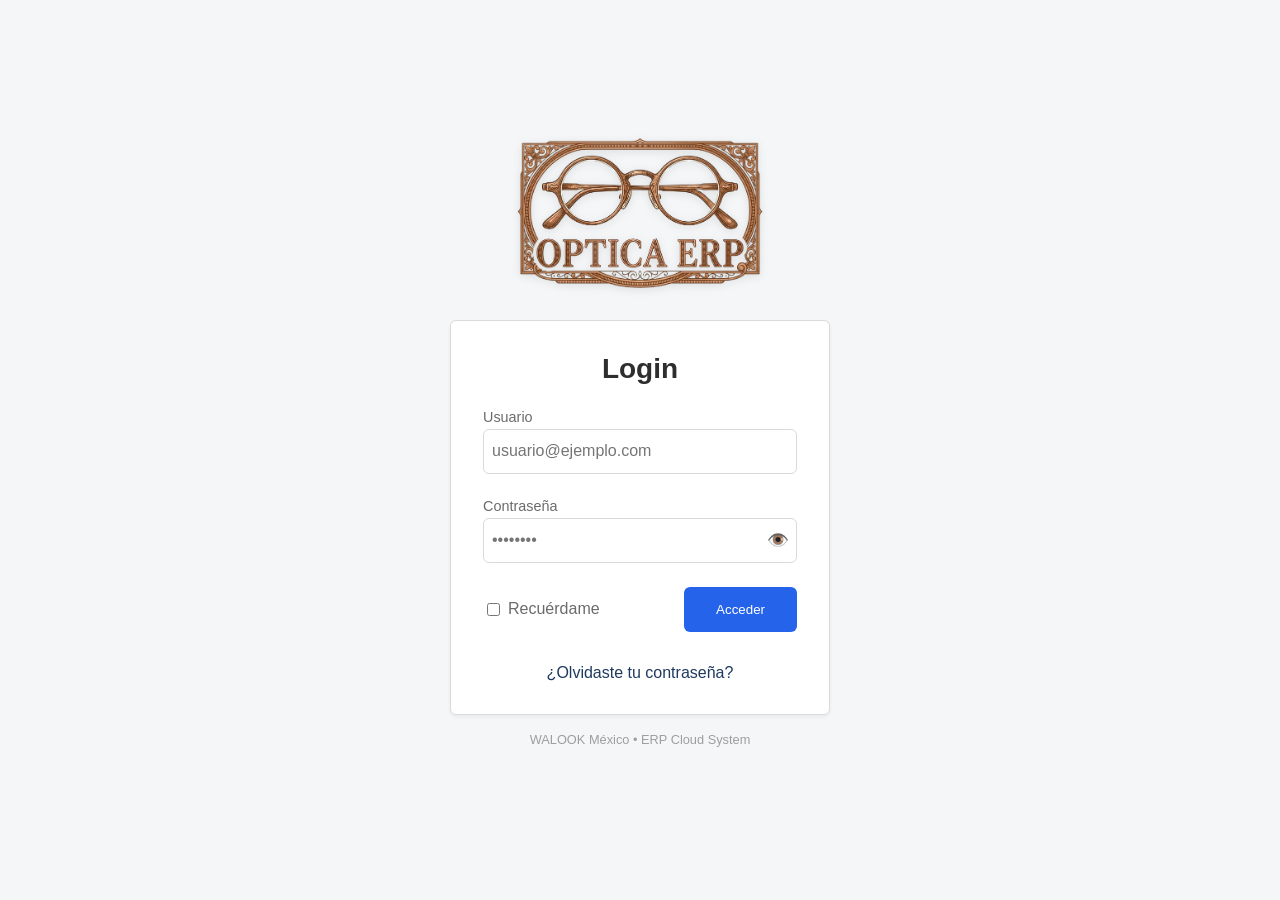
<file: omcgc/frontend/index.html>
<!--
============================================================
Nombre del archivo : index.html
Ruta              : omcgc/frontend/index.html
Tipo              : Frontend (Landing Page / Enrutador)

Proyecto          : Sistema ERP en la nube para gestión de ópticas OMCGC
Empresa           : WALOOK MEXICO, S.A. de C.V.

Autor             : Gabriel Amilcar Cruz Canto
Unidad didáctica  : Proyecto Terminal I / Proyecto Terminal II
Periodo académico : PT1 – PT2 (Agosto 2025 – Enero 2026)

Versión           : v1.1

Propósito:
Punto de entrada raíz del servidor web estático.
Implementa una redirección automática inmediata hacia el módulo de autenticación.

Trazabilidad y Mapeo Funcional:
------------------------------------------------------------
1. UX/Navegación:
   - Redirección automática a 'pages/login.html' para forzar flujo de entrada.
============================================================
-->
<!DOCTYPE html>
<html lang="es">

<head>
    <meta charset="UTF-8">
    <meta http-equiv="refresh" content="0; url=pages/login.html">
    <title>Redireccionando... | WALOOK ERP</title>
</head>

<body>
    <p>Redireccionando al Sistema ERP... si no sucede automáticamente, <a href="pages/login.html">haz clic aquí</a>.</p>
    <script>window.location.href = "pages/login.html";</script>
</body>

</html>
</file>
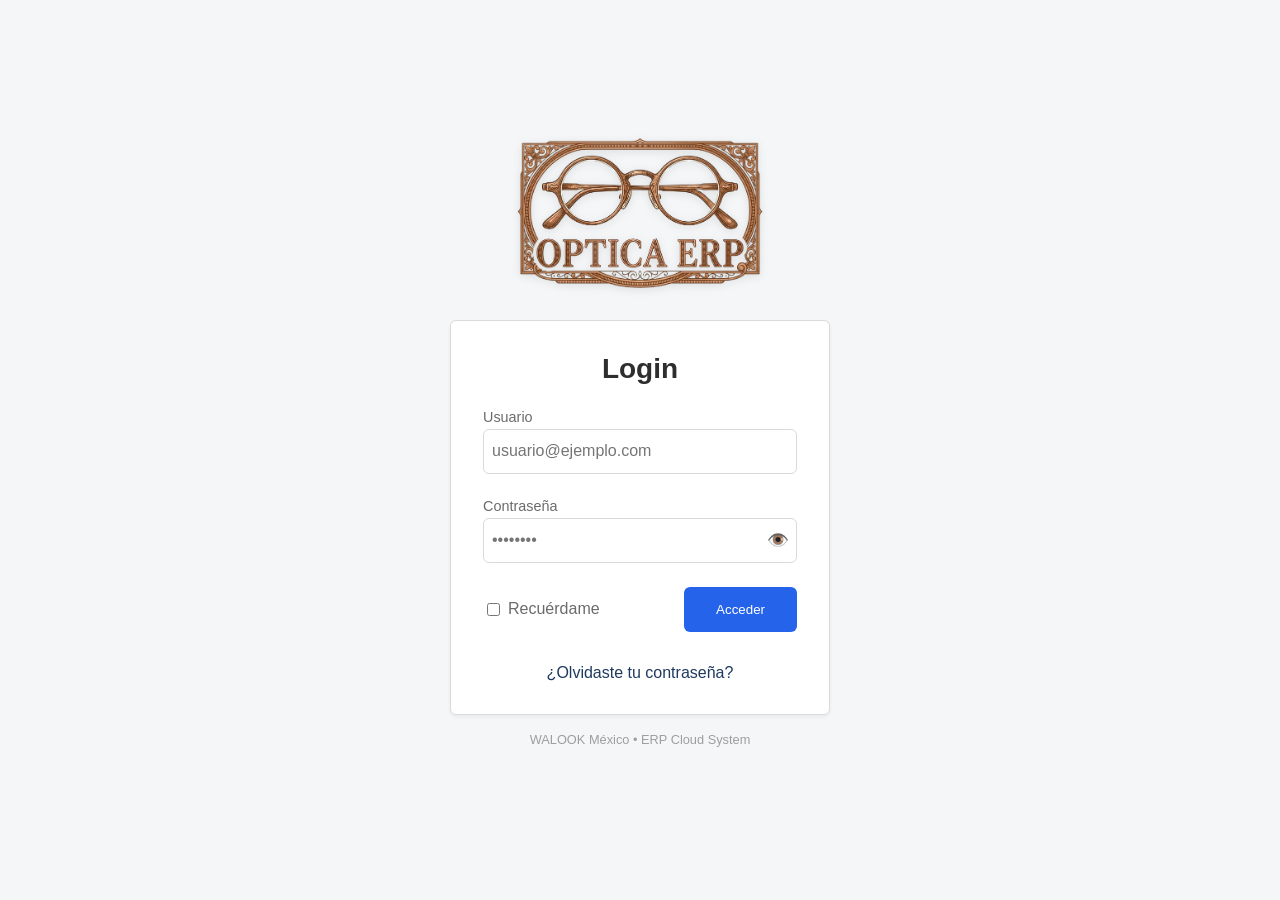
<file: omcgc/frontend/pages/clientes.html>
<!--
============================================================
Nombre del archivo : clientes.html
Ruta              : omcgc/frontend/pages/clientes.html
Tipo              : Frontend (HTML5)

Proyecto          : Sistema ERP en la nube para gestión de ópticas OMCGC
Empresa           : WALOOK MEXICO, S.A. de C.V.

Autor             : Gabriel Amilcar Cruz Canto
Matrícula         : ES1821003109
Programa          : Licenciatura en Ingeniería en Desarrollo de Software
Unidad didáctica  : Proyecto Terminal I / Proyecto Terminal II
Periodo académico : PT1 – PT2 (Agosto 2025 – Enero 2026)

Versión           : v1.1

Propósito:
Interfaz gráfica para la Gestión Integral de Clientes (Pacientes).
Incluye CRUD completo, datos fiscales y validaciones.

Trazabilidad y Mapeo Funcional (Historias de Usuario):
------------------------------------------------------------
1. HU-M06-01: Registrar cliente
2. HU-M06-02: Consultar cliente
3. HU-M06-03: Editar cliente
4. HU-M06-06: Datos fiscales
============================================================
-->
<!DOCTYPE html>
<html lang="es">

<head>
    <meta charset="UTF-8">
    <meta name="viewport" content="width=device-width, initial-scale=1.0">
    <title>OPTICA ERP - Catálogo de Clientes</title>
    <!-- CSS CANÓNICO DEL SISTEMA -->
    <link rel="stylesheet" href="../assets/css/ui-base.css">
    <link rel="stylesheet" href="../assets/css/clientes-responsive.css">
    <link rel="stylesheet" href="../assets/css/message-styles.css">
    <!-- Iconos Material Symbols -->
    <link rel="stylesheet"
        href="https://fonts.googleapis.com/css2?family=Material+Symbols+Outlined:opsz,wght,FILL,GRAD@48,400,0,0" />
    <style>
        /* 1. Zebra Striping (Base) */
        #clientesTableBody tr:nth-child(even) td {
            background-color: #f9fafb;
            /* Gris suave */
        }

        #clientesTableBody tr:nth-child(odd) td {
            background-color: #ffffff;
            /* Blanco */
        }

        /* 2. Hover Sutil (Sobrepone Zebra) */
        #clientesTableBody tr:hover td {
            background-color: #e0f2fe !important;
            cursor: pointer;
            transition: background-color 0.1s ease;
        }

        /* 3. Fila Seleccionada (Activa Permanentemente - Gana a todo) */
        #clientesTableBody tr.selected-row td {
            background-color: #bae6fd !important;
            /* Azul distinto */
            font-weight: 500;

            /* TRUCO VISUAL: Expande el color a los lados para tapar los huecos verticales */
            box-shadow: 5px 0 0 #bae6fd, -5px 0 0 #bae6fd;
            position: relative;
            /* Necesario para que la sombra tape el hueco */
            z-index: 1;
        }

        /* Borde indicador solo en la primera celda para no deformar */
        #clientesTableBody tr.selected-row td:first-child {
            border-left: 4px solid #0284c7;
        }
    </style>
</head>

<body>
    <div class="app-wrapper">

        <!-- HEADER BAR ESTÁNDAR (Reutilizado de Etapa 1) -->
        <header class="app-header-bar">
            <div class="header-left" style="cursor: pointer;" onclick="window.location.href='menu.html'">
                <img src="../assets/img/logo.png" alt="OPTICA ERP Logo" class="header-logo">
                <div class="header-brand-box">
                    <div class="header-brand-title">
                        OPTICA ERP
                        <span class="material-symbols-outlined header-module-icon">person</span>
                    </div>
                    <span id="currentDate" class="header-date">--/--/----</span>
                </div>
            </div>

            <div class="app-status-bar">
                <div class="status-item">
                    <span style="font-weight: 600;" id="userName">Cargando...</span>
                    <span
                        style="font-size: 0.75rem; color: #6B7280; background: #F3F4F6; padding: 2px 6px; border-radius: 4px;"
                        id="userRole">...</span>
                </div>
                <div class="status-separator"></div>
                <div class="time-stats">
                    <div class="time-stat-box">
                        <div class="time-label">INGRESO</div>
                        <div class="time-value" id="loginTime">--:--</div>
                    </div>
                    <div class="time-stat-box">
                        <div class="time-label">ACTUAL</div>
                        <div class="time-value" id="currentClock">--:--</div>
                    </div>
                    <div class="time-stat-box">
                        <div class="time-label">CONEXIÓN</div>
                        <div class="time-value" style="color: var(--color-success);" id="sessionTimer">00:00:00</div>
                    </div>
                </div>
                <div class="status-separator"></div>
                <button
                    onclick="if(document.referrer.indexOf(window.location.host) !== -1) { history.back(); } else { window.location.href='menu.html'; }"
                    class="btn-logout">SALIR ✕</button>
            </div>
        </header>

        <!-- MAIN CONTENT -->
        <main class="app-main-container">
            <div style="width: 100%; max-width: 1400px;">

                <div class="usuarios-header">
                    <h1>Gestión de Clientes</h1>
                    <p>Administración de pacientes, datos de contacto y facturación</p>
                </div>

                <!-- BARRA DE HERRAMIENTAS Y FILTRADO -->
                <div class="filter-bar">
                    <div class="filter-group" style="flex: 2; min-width: 250px;">
                        <label>Buscar</label>
                        <input type="text" id="btnBuscar" placeholder="Nombre, Razón Social, Tel..." class="input-base">
                    </div>
                    <div class="filter-group" style="flex: 1; min-width: 150px;">
                        <label>RFC</label>
                        <input type="text" id="filterRfc" placeholder="Filtrar por RFC" class="input-base"
                            maxlength="13">
                    </div>
                    <div class="filter-group">
                        <label>Estatus</label>
                        <div class="status-toggle">
                            <button class="status-btn active" data-status="activo">Activos</button>
                            <button class="status-btn" data-status="inactivo">Inactivos</button>
                        </div>
                    </div>
                </div>

                <!-- LAYOUT MASTER-DETAIL -->
                <div class="usuarios-layout">

                    <!-- LISTADO DE CLIENTES -->
                    <div class="usuarios-list">
                        <h3 style="margin-top: 0; margin-bottom: 15px; font-size: 1rem;">Directorio de Clientes</h3>
                        <div style="overflow-x: auto;">
                            <table class="table-base">
                                <thead>
                                    <tr>
                                        <th>Nombre / Razón Social</th>
                                        <th>RFC</th>
                                        <th>Teléfono</th>
                                        <th>Estatus</th>
                                        <th>Acciones</th>
                                    </tr>
                                </thead>
                                <tbody id="clientesTableBody">
                                    <tr>
                                        <td colspan="5" style="text-align: center; padding: 30px; color: #9CA3AF;">
                                            Cargando clientes...
                                        </td>
                                    </tr>
                                </tbody>
                            </table>
                        </div>
                    </div>

                    <!-- FORMULARIO DE DETALLE -->
                    <div class="usuario-detail">
                        <h3 style="margin-top: 0; margin-bottom: 15px; font-size: 1rem;">Ficha del Cliente</h3>
                        <input type="hidden" id="detailIdCliente">

                        <!-- SECCIÓN: IDENTIFICACIÓN -->
                        <div class="detail-field">
                            <label>Tipo Persona <span style="color:red">*</span></label>
                            <select id="detailTipoPersona" class="input-base" required
                                onchange="ClientesService.toggleTipoPersona()">
                                <option value="FISICA">Física</option>
                                <option value="MORAL">Moral</option>
                            </select>
                        </div>

                        <!-- CAMPOS DINÁMICOS SEGÚN TIPO PERSONA -->

                        <!-- CASO FÍSICA: NOMBRE + APELLIDOS -->
                        <div id="blockFisica">
                            <div class="form-row" style="display: flex; gap: 10px;">
                                <div class="detail-field" style="flex: 1;">
                                    <label>Nombre(s) <span style="color:red">*</span></label>
                                    <input type="text" id="detailNombreFisica" class="input-base"
                                        placeholder="Ej. Juan Carlos">
                                </div>
                                <div class="detail-field" style="flex: 1;">
                                    <label>Apellidos <span style="color:red">*</span></label>
                                    <input type="text" id="detailApellidosFisica" class="input-base"
                                        placeholder="Ej. Pérez López">
                                </div>
                            </div>
                        </div>

                        <!-- CASO MORAL: RAZÓN SOCIAL -->
                        <div id="blockMoral" style="display: none;">
                            <div class="detail-field">
                                <label>Razón Social <span style="color:red">*</span></label>
                                <input type="text" id="detailRazonSocial" class="input-base"
                                    placeholder="Ej. Empresa SA de CV">
                            </div>
                        </div>

                        <div class="detail-field">
                            <label>RFC</label>
                            <input type="text" id="detailRfc" class="input-base" placeholder="XAXX010101000"
                                maxlength="13">
                        </div>

                        <!-- SECCIÓN: DATOS FISCALES -->
                        <div class="section-separator">Datos Fiscales</div>

                        <div class="form-row" style="display: flex; gap: 10px;">
                            <div class="detail-field" style="flex: 1;">
                                <label>Régimen Fiscal</label>
                                <select id="detailRegimen" class="input-base">
                                    <option value="">Seleccionar...</option>
                                    <option value="601">601 - General de Ley Personas Morales</option>
                                    <option value="603">603 - Personas Morales con Fines no Lucrativos</option>
                                    <option value="605">605 - Sueldos y Salarios e Ingresos Asimilados a Salarios
                                    </option>
                                    <option value="606">606 - Arrendamiento</option>
                                    <option value="608">608 - Demás ingresos</option>
                                    <option value="612">612 - Personas Físicas con Actividades Empresariales y
                                        Profesionales</option>
                                    <option value="614">614 - Ingresos por intereses</option>
                                    <option value="616">616 - Sin obligaciones fiscales</option>
                                    <option value="621">621 - Incorporación Fiscal</option>
                                    <option value="626">626 - Régimen Simplificado de Confianza</option>
                                </select>
                            </div>
                            <div class="detail-field" style="flex: 1;">
                                <label>Uso CFDI</label>
                                <select id="detailUsoCfdi" class="input-base">
                                    <option value="">Seleccionar...</option>
                                    <option value="G01">G01 - Adquisición de mercancías</option>
                                    <option value="G03">G03 - Gastos en general</option>
                                    <option value="D01">D01 - Honorarios médicos, dentales y gastos hospitalarios
                                    </option>
                                    <option value="P01">P01 - Por definir</option>
                                    <option value="S01">S01 - Sin efectos fiscales</option>
                                </select>
                            </div>
                        </div>

                        <div class="detail-field">
                            <label>Domicilio Fiscal</label>
                            <textarea id="detailDomicilio" class="input-base" rows="2"
                                placeholder="Calle, Número, Colonia, CP, Ciudad, Estado"></textarea>
                        </div>

                        <!-- SECCIÓN: CONTACTO -->
                        <div class="section-separator">Datos de Contacto</div>

                        <div class="form-row" style="display: flex; gap: 10px;">
                            <div class="detail-field" style="flex: 1;">
                                <label>Teléfono</label>
                                <input type="tel" id="detailTelefono" class="input-base" placeholder="10 dígitos">
                            </div>
                            <div class="detail-field" style="flex: 1.5;">
                                <label>Correo Electrónico</label>
                                <input type="email" id="detailCorreo" class="input-base"
                                    placeholder="cliente@ejemplo.com">
                            </div>
                        </div>

                        <!-- SECCIÓN: CONTROL -->
                        <div class="section-separator">Control</div>

                        <div class="detail-field">
                            <label>Estatus</label>
                            <select id="detailEstatus" class="input-base">
                                <option value="ACTIVO">Activo</option>
                                <option value="INACTIVO">Inactivo</option>
                            </select>
                        </div>
                    </div>
                </div>

                <!-- BOTONES DE ACCIÓN -->
                <div class="action-buttons-container">
                    <div class="action-buttons-left">
                        <!-- Botón Bitácora (Solo Admin) -->
                        <button id="btnVerBitacora" class="btn-secondary"
                            style="display: none; height: 38px; padding: 0 15px; font-size: 0.85rem; display: flex; align-items: center; gap: 8px;"
                            onclick="ClientesService.verBitacora()">
                            <span class="material-symbols-outlined" style="font-size: 1.2rem;">history</span>
                            Ver Bitácora <span style="font-size: 0.7em; opacity: 0.7;">(Admin)</span>
                        </button>
                    </div>
                    <div class="action-buttons-right">
                        <button id="btnGuardar" class="btn-primary" onclick="ClientesService.guardar()">
                            <span class="material-symbols-outlined"
                                style="font-size: 1.2rem; margin-right: 5px;">save</span>
                            Guardar
                        </button>
                        <button class="btn-secondary" onclick="ClientesService.limpiarFormulario()">Cancelar</button>
                        <button id="btnNuevo" class="btn-primary" onclick="ClientesService.nuevo()">
                            <span class="material-symbols-outlined"
                                style="font-size: 1.2rem; margin-right: 5px;">add_circle</span>
                            Nuevo
                        </button>
                    </div>
                </div>

            </div>
        </main>
    </div>

    <!-- Alerta Flotante (Toast) -->
    <div id="toastContainer" style="position: fixed; top: 20px; right: 20px; z-index: 2000;"></div>

    <!-- MODAL DE BITÁCORA DE AUDITORÍA (SOLO ADMIN) -->
    <div id="bitacoraModal" class="modal-overlay">
        <div class="modal-content" style="max-width: 1100px; width: 95%;">
            <div class="modal-header">
                <div style="display: flex; align-items: center;">
                    <span class="material-symbols-outlined"
                        style="margin-right: 12px; color: #1F3A5F; font-size: 2rem;">shield_person</span>
                    <div>
                        <h2 style="margin: 0;">Bitácora de Auditoría (Clientes)</h2>
                        <p style="margin: 0; font-size: 0.8rem; color: #6B7280; font-weight: normal;">Registro histórico
                            de operaciones críticas del módulo.</p>
                    </div>
                </div>
                <button class="close-modal" onclick="ClientesService.cerrarBitacoraModal()">×</button>
            </div>

            <!-- Filtros de Bitácora -->
            <div class="filter-bar"
                style="margin-bottom: 20px; box-shadow: none; border: 1px solid #e5e7eb; padding: 15px; background: #F9FAFB; display: flex; gap: 15px;">
                <div class="filter-group">
                    <label>Desde</label>
                    <input type="date" id="bitacoraDesde" class="input-base">
                </div>
                <div class="filter-group">
                    <label>Hasta</label>
                    <input type="date" id="bitacoraHasta" class="input-base">
                </div>
                <div class="filter-group">
                    <label>Usuario</label>
                    <select id="bitacoraUsuario" class="input-base">
                        <option value="">Todos los usuarios</option>
                    </select>
                </div>
                <div class="filter-group" style="flex: 1;">
                    <label>Buscar Evento / Detalle</label>
                    <input type="text" id="bitacoraBuscar" class="input-base" placeholder="Filtrar eventos...">
                </div>
                <div class="filter-group" style="display: flex; align-items: flex-end;">
                    <button class="btn-primary" onclick="ClientesService.cargarBitacora()"
                        style="height: 38px; display: flex; align-items: center; justify-content: center; width: 45px;">
                        <span class="material-symbols-outlined">search</span>
                    </button>
                </div>
            </div>

            <!-- Tabla de Resultados -->
            <div
                style="max-height: 500px; overflow-y: auto; border: 1px solid #e5e7eb; border-radius: 8px; background: white;">
                <table class="table-base">
                    <thead style="position: sticky; top: 0; background: #F3F4F6; z-index: 10;">
                        <tr>
                            <th style="width: 180px;">Fecha / Hora</th>
                            <th>Usuario</th>
                            <th>Evento</th>
                            <th>IP Origen</th>
                            <th>Detalle</th>
                        </tr>
                    </thead>
                    <tbody id="bitacoraTableBody">
                        <tr>
                            <td colspan="5" style="text-align: center; padding: 40px; color: #9CA3AF;">
                                Use los filtros para consultar auditoría.
                            </td>
                        </tr>
                    </tbody>
                </table>
            </div>

            <div class="modal-footer"
                style="margin-top: 20px; display: flex; justify-content: flex-end; gap: 10px; padding-top: 15px; border-top: 1px solid #E5E7EB;">
                <button class="btn-primary" onclick="ClientesService.generarReporteBitacora()"
                    style="background-color: #059669;">Reporte .txt</button>
                <button class="btn-secondary" onclick="ClientesService.cerrarBitacoraModal()">Cerrar</button>
            </div>
        </div>
    </div>

    <!-- Scripts -->
    <script src="../assets/js/api-config.js"></script>
    <script src="../assets/js/message-service.js"></script>
    <script src="../assets/js/menu-service.js"></script>
    <script src="../assets/js/auth-service.js"></script>
    <script src="../assets/js/clientes-service.js"></script>
</body>

</html>
</file>
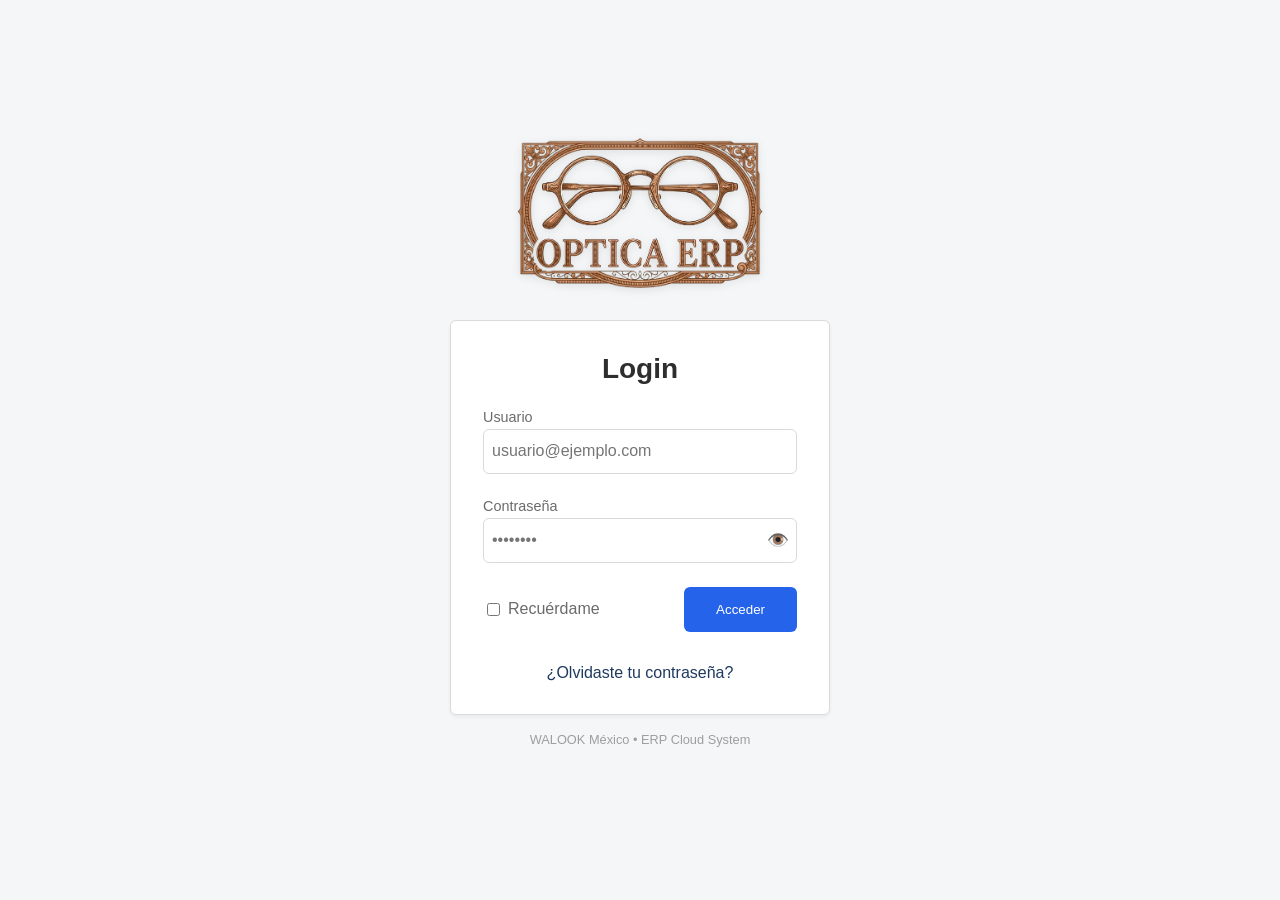
<file: omcgc/frontend/pages/login.html>
<!--
============================================================
Nombre del archivo : login.html
Ruta              : omcgc/frontend/pages/login.html
Tipo              : Frontend (HTML5)

Proyecto          : Sistema ERP en la nube para gestión de ópticas OMCGC
Empresa           : WALOOK MEXICO, S.A. de C.V.

Autor             : Gabriel Amilcar Cruz Canto
Matrícula         : ES1821003109
Programa          : Licenciatura en Ingeniería en Desarrollo de Software
Unidad didáctica  : Proyecto Terminal I / Proyecto Terminal II
Periodo académico : PT1 – PT2 (Agosto 2025 – Enero 2026)

Versión           : v1.1

Propósito:
Proveer la interfaz gráfica para la autenticación de usuarios al sistema ERP.

Trazabilidad y Mapeo Funcional:
------------------------------------------------------------
1. HU-M01-01 (Inicio de Sesión):
   - Formulario de captura de credenciales (Usuario/Contraseña).
   - Invocación al servicio de autenticación ('login-service.js').
   - Retroalimentación visual de errores de acceso (Credenciales inválidas, bloqueo).
2. RF-04 (Seguridad Visual):
   - Implementación de control de visibilidad de contraseña (Toggle Masking).
   - Implementación de Content Security Policy (CSP) en cabeceras.
3. RNF-01 (Usabilidad):
   - Persistencia local de preferencia de usuario ('Recuérdame').
============================================================
-->
<!DOCTYPE html>
<html lang="es">

<head>
    <meta charset="UTF-8">
    <meta name="viewport" content="width=device-width, initial-scale=1.0">
    <!-- CSP: Generado dinámicamente por api-config.js según el entorno detectado -->
    <meta name="description" content="Acceso ERP Walook">
    <title>Login | OPTICA ERP</title>

    <!-- CSS CANONICO DEL SISTEMA -->
    <link rel="stylesheet" href="../assets/css/ui-base.css">
    <!-- CSS DEL SISTEMA DE MENSAJES -->
    <link rel="stylesheet" href="../assets/css/message-styles.css">

    <style>
        /* Efecto de Aura Pulsante de Neón para Logo en Bienvenida */
        @keyframes neon-pulse {
            0% {
                box-shadow: 0 0 8px rgba(255, 152, 0, 0.3), 0 0 15px rgba(255, 152, 0, 0.1);
                transform: scale(1);
            }

            50% {
                box-shadow: 0 0 20px rgba(255, 152, 0, 0.6), 0 0 35px rgba(255, 152, 0, 0.3);
                transform: scale(1.01);
            }

            100% {
                box-shadow: 0 0 8px rgba(255, 152, 0, 0.3), 0 0 15px rgba(255, 152, 0, 0.1);
                transform: scale(1);
            }
        }

        .logo-neon-aura {
            width: 120px;
            /* Tamaño refinado por Ingeniero */
            height: auto;
            display: block;
            margin: 15px auto;
            padding: 10px;
            border-radius: 12px;
            background: rgba(255, 255, 255, 0.1);
            animation: neon-pulse 2.5s infinite ease-in-out;
            border: 1px solid rgba(255, 152, 0, 0.3);
            filter: drop-shadow(0 0 5px rgba(255, 152, 0, 0.2));
        }

        /* Refinamiento Tipográfico Modal Bienvenida (Tipo 4) */
        .message-modal.type-4 {
            padding: 30px !important;
        }

        .message-modal.type-4 .message-header {
            justify-content: center;
            flex-direction: column;
            gap: 10px;
        }

        .message-modal.type-4 .message-title {
            font-size: 20px;
            text-align: center;
            color: var(--color-primary);
        }

        .message-modal.type-4 .message-main {
            font-size: 22px !important;
            /* Prominencia solicitada */
            font-weight: 500;
            text-align: center;
            color: #1a1a1a;
            margin: 15px 0;
            line-height: 1.4;
        }

        .message-modal.type-4 .message-secondary {
            font-size: 14px !important;
            /* Jerarquía refinada */
            color: #666 !important;
            text-align: center;
            line-height: 1.5;
        }

        .message-modal.type-4 .message-buttons {
            justify-content: center;
            margin-top: 20px;
        }
    </style>
</head>

<body class="login-body">

    <div class="login-container">

        <img src="../assets/img/logo.png" alt="OPTICA ERP Logo" class="login-logo">

        <div class="card">
            <div class="text-center" style="margin-bottom: 24px;">
                <!-- Encabezado de sección -->
                <h1 class="text-title" style="text-align: center;">Login</h1>
            </div>

            <form id="loginForm" autocomplete="off" novalidate>
                <div class="form-group">
                    <label for="email" class="text-label">Usuario</label>
                    <input type="text" id="email" name="email" class="input-base" placeholder="usuario@ejemplo.com">
                </div>

                <div class="form-group">
                    <label for="password" class="text-label">Contraseña</label>
                    <div class="input-group">
                        <input type="password" id="password" name="password" class="input-base" placeholder="••••••••">
                        <button type="button" class="icon-action" onclick="togglePassword()"
                            title="Mostrar/Ocultar">👁️</button>
                    </div>
                </div>

                <div class="login-actions">
                    <label class="checkbox-inline">
                        <input type="checkbox" id="rememberMe"> Recuérdame
                    </label>
                    <button type="submit" class="btn-primary" id="btnLogin">Acceder</button>
                </div>

                <div class="login-links">
                    <a href="#" onclick="mostrarRecuperacionPassword(); return false;">¿Olvidaste tu contraseña?</a>
                </div>

                <!-- Contenedor dinámico de alertas y errores -->
                <div id="errorMsg" class="alert alert-error" style="display: none; margin-top: 16px;"></div>
            </form>
        </div>

        <div class="app-footer">
            WALOOK México • ERP Cloud System
        </div>
    </div>

    <!-- Script de configuracion -->
    <script src="../assets/js/api-config.js"></script>
    <!-- Script de autenticacion -->
    <script src="../assets/js/auth-service.js"></script>
    <!-- Script del sistema de mensajes -->
    <script src="../assets/js/message-service.js"></script>
    <!-- Script de logica -->
    <script src="../assets/js/login-service.js"></script>
    <script>
        // --- Estrategia de Mitigacion de XSS ---
        // Se utiliza la propiedad 'textContent' para la insercion segura de texto,
        // evitando la interpretacion de HTML no confiable ('innerHTML').

        function togglePassword() {
            const pwdInput = document.getElementById('password');
            const btn = document.querySelector('.icon-action');
            if (pwdInput.type === 'password') {
                pwdInput.type = 'text';
                btn.textContent = '🔒';
            } else {
                pwdInput.type = 'password';
                btn.textContent = '👁️';
            }
        }

        /**
         * Muestra mensaje de modulo no implementado (Recuperacion de Password).
         * Utiliza MessageService tipo 9 (Advertencia Simple).
         */
        function mostrarRecuperacionPassword() {
            const titulo = 'Modulo no disponible';
            const mensaje = 'El modulo de recuperacion de contraseña aun no esta implementado.';
            const recomendacion = 'Contacte al administrador del sistema para restablecer su contraseña.';
            MessageService.mostrar(9, titulo, mensaje, recomendacion);
        }

        // Recuperación de identidad persistente (Preferencia 'Recuérdame')
        window.addEventListener('load', () => {
            const savedEmail = localStorage.getItem('remember_email');
            if (savedEmail) {
                document.getElementById('email').value = savedEmail;
                document.getElementById('rememberMe').checked = true;
            }
        });

        document.getElementById('loginForm').addEventListener('submit', async (e) => {
            e.preventDefault();

            const email = document.getElementById('email').value.trim(); // Normalizacion de cadena (Trim)
            const password = document.getElementById('password').value;
            const rememberMe = document.getElementById('rememberMe').checked;

            const btn = document.getElementById('btnLogin');
            const errorDiv = document.getElementById('errorMsg');

            // Restablecimiento de estado de interfaz de usuario
            errorDiv.style.display = 'none';

            try {
                // Validacion de integridad de datos de entrada
                if (!email || !password) {
                    const titulo = 'Campos incompletos';
                    const mensajePrincipal = 'Debe ingresar usuario y contraseña para acceder al sistema.';
                    const mensajeSecundario = 'Complete todos los campos obligatorios.';
                    MessageService.mostrar(1, titulo, mensajePrincipal, mensajeSecundario);
                    return;
                }

                // VALIDACIÓN DE SINTAXIS DE CORREO (Escenario P3 - Plan Maestro)
                // EXCEPCIÓN: Usuario 'root' bypass (Acceso Reservado)
                const emailRegex = /^[^\s@]+@[^\s@]+\.[^\s@]+$/;
                if (email !== 'root' && !emailRegex.test(email)) {
                    const titulo = 'Error de Sintaxis';
                    const mensajePrincipal = 'Error: El formato de correo no es válido.';
                    const mensajeSecundario = 'Asegúrese de ingresar una dirección de correo válida.';
                    MessageService.mostrar(1, titulo, mensajePrincipal, mensajeSecundario);
                    return;
                }

                // Mostrar spinner de procesamiento (tipo 6)
                const tituloSpinner = 'Verificando credenciales';
                const mensajeSpinner = 'Espere mientras se valida su acceso al sistema.';
                MessageService.mostrar(6, tituloSpinner, mensajeSpinner, 'No cierre la ventana ni actualice la pagina.');

                // Invocacion asincrona al servicio de autenticacion
                const result = await LoginService.login(email, password);

                // Cerrar spinner
                MessageService.cerrar();

                if (result.success) {
                    // Gestion de persistencia local de identidad (Preferencia de usuario)
                    if (rememberMe) {
                        localStorage.setItem('remember_email', email);
                    } else {
                        localStorage.removeItem('remember_email');
                    }

                    // LIMPIEZA CRITICA DE CACHE DE PERMISOS
                    // Eliminar cualquier rastro de permisos anteriores para forzar recarga segura
                    try {
                        Object.keys(sessionStorage).forEach(key => {
                            if (key && (key.startsWith('erp_permisos_') || key === 'erp_permisos_enc')) {
                                sessionStorage.removeItem(key);
                            }
                        });
                        console.log("[LOGIN] Cache de permisos depurado.");
                    } catch (e) {
                        console.warn("[LOGIN] Error limpiando cache de permisos", e);
                    }

                    // Almacenamiento de sesion volatil (SessionStorage)
                    sessionStorage.setItem('user', JSON.stringify(result));

                    // Generar token de sesion (simulado - en produccion vendria del backend)
                    const token = btoa(`${result.userId}-${Date.now()}`);
                    sessionStorage.setItem('token_erp', token);

                    // Guardar permisos encriptados
                    if (result.permisos && Array.isArray(result.permisos)) {
                        AuthService.guardarPermisosEncriptados(result.permisos);
                        console.log(`[LOGIN] Permisos encriptados guardados: ${result.permisos.length} modulos`);
                    } else {
                        console.warn("[LOGIN] No se recibieron permisos del backend");
                    }

                    // Redirección con Mensaje de Bienvenida, Efecto Neón y Audio (Premium UX)
                    const tituloB = '¡Bienvenido al Sistema!';
                    const nombreUsuario = result.nombre || 'Usuario';
                    const msgPrincipal = `Hola, <strong>${nombreUsuario}</strong>.`;

                    // Inyectamos el logo con la clase de animacion neon en el mensaje secundario
                    const logoNeonHTML = `<img src="../assets/img/logo.png" class="logo-neon-aura" alt="Logo">`;
                    const msgSecundario = `${logoNeonHTML}<br>Estamos preparando su entorno de trabajo.<br>Pulse <strong>ESC</strong> o espere 3 segundos para entrar...`;

                    // 1. Disparar Sonido Institucional (Opción 2: Armonía)
                    try {
                        const welcomeAudio = new Audio('../assets/audio/welcome.mp3');
                        welcomeAudio.play().catch(e => console.warn("[UX] Audio bloqueado por navegador o archivo no encontrado", e));
                    } catch (e) {
                        console.error("[UX] Error al inicializar audio", e);
                    }

                    // 2. Mostrar el modal de éxito (Tipo 4)
                    MessageService.mostrar(4, tituloB, msgPrincipal, msgSecundario);

                    // 3. Control de Flujo: Redirección con Tiempo de Cortesía (3s)
                    let redirectTimeout;

                    const goToMenu = () => {
                        clearTimeout(redirectTimeout);
                        window.removeEventListener('keydown', handleEscKey);
                        window.location.href = 'menu.html';
                    };

                    // Handler para tecla ESC (Cierre y redirección inmediata)
                    const handleEscKey = (event) => {
                        if (event.key === 'Escape' || event.keyCode === 27) {
                            console.log("[UX] Redireccion inmediata por tecla ESC detectada.");
                            goToMenu();
                        }
                    };

                    // Registrar listener de teclado
                    window.addEventListener('keydown', handleEscKey);

                    // Programar redireccion automatica a los 3 segundos
                    redirectTimeout = setTimeout(goToMenu, 3000);
                } else {
                    // Mensaje tipo 1: Error de Validacion (Credenciales invalidas)
                    const titulo = 'Error de autenticacion';
                    const mensajePrincipal = result.message || 'Las credenciales ingresadas no son validas.';
                    const mensajeSecundario = 'Verifique su usuario y contraseña e intente nuevamente.';
                    const campoError = `Usuario: ${email}`;
                    MessageService.mostrar(1, titulo, mensajePrincipal, mensajeSecundario, campoError);
                }

            } catch (err) {
                console.error("[ERROR] Excepcion capturada en flujo de login:", err);

                // Cerrar spinner si esta abierto
                MessageService.cerrar();

                // Mensaje tipo 3: Error de Sistema
                const titulo = 'Error del sistema';
                const mensajePrincipal = 'Ocurrio un error inesperado al procesar la solicitud de acceso.';
                const mensajeSecundario = 'Puede descargar el reporte tecnico y enviarlo al area de desarrollo.';
                const detalleTecnico = `ErrorCode: SYS-LOGIN-001\n${err.message}\n${err.stack || 'Stack trace no disponible'}`;
                MessageService.mostrar(3, titulo, mensajePrincipal, mensajeSecundario, detalleTecnico);
            }
        });
    </script>
</body>

</html>
</file>
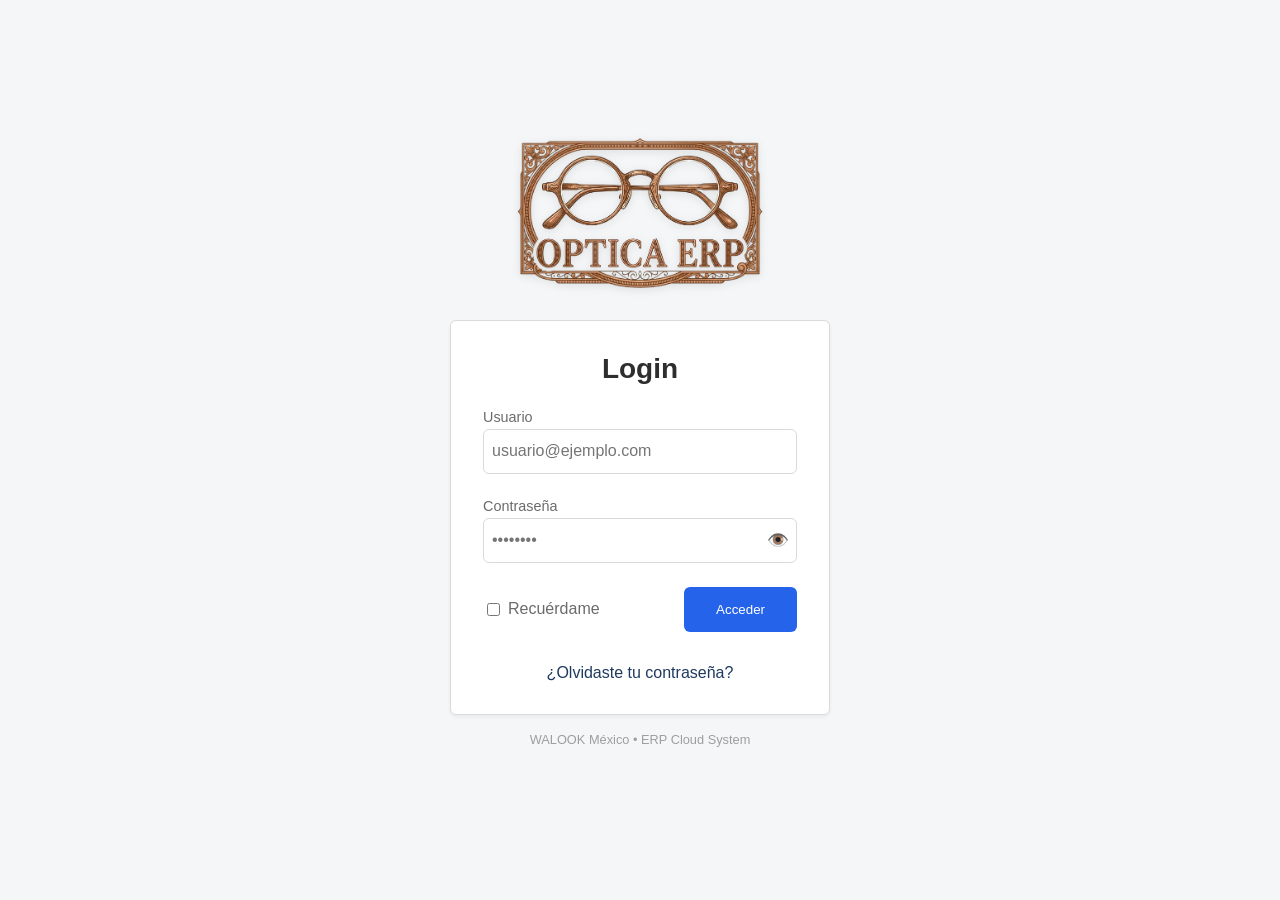
<file: omcgc/frontend/pages/menu.html>
<!--
============================================================
Nombre del archivo : menu.html
Ruta              : omcgc/frontend/pages/menu.html
Tipo              : Frontend (HTML5)

Proyecto          : Sistema ERP en la nube para gestión de ópticas OMCGC
Empresa           : WALOOK MEXICO, S.A. de C.V.

Autor             : Gabriel Amilcar Cruz Canto
Matrícula         : ES1821003109
Programa          : Licenciatura en Ingeniería en Desarrollo de Software
Unidad didáctica  : Proyecto Terminal I / Proyecto Terminal II
Periodo académico : PT1 – PT2 (Agosto 2025 – Enero 2026)

Versión           : v1.1

Propósito:
Implementar el tablero de control principal (Dashboard) que centraliza el acceso
a los módulos funcionales del ERP según los privilegios del usuario.

Trazabilidad y Mapeo Funcional (Historias de Usuario):
------------------------------------------------------------
1. HU-M01-04 (Menú Principal):
   - Estructuración de grilla de módulos funcionales (12 módulos base).
   - Implementación de 'Header Bar' con identidad corporativa (Logo).
   - Mecanismo de cierre de sesión definitivo ("Salir del Sistema").
2. RF-04 (Control de Acceso de Interfaz):
   - Bloqueo visual de módulos no implementados (Alertas "En Construcción").
   - Validación de sesión activa pre-renderizado.
3. RF-05 (Monitorización de Sesión):
   - Visualización de datos de usuario (Nombre, Rol).
   - Reloj de tiempo real (Hora Actual) y Cronómetro de sesión (Tiempo Conexión).
   - Registro de hora de ingreso inmutable.
============================================================
-->
<!DOCTYPE html>
<html lang="es">

<head>
    <meta charset="UTF-8">
    <meta name="viewport" content="width=device-width, initial-scale=1.0">
    <title>OPTICA ERP - Menú Principal</title>
    <!-- CSS CANÓNICO DEL SISTEMA -->
    <link rel="stylesheet" href="../assets/css/ui-base.css">
    <link rel="stylesheet" href="../assets/css/message-styles.css">
    <!-- Iconos Material Symbols -->
    <link rel="stylesheet"
        href="https://fonts.googleapis.com/css2?family=Material+Symbols+Outlined:opsz,wght,FILL,GRAD@48,400,0,0" />
</head>

<body>

    <div class="app-wrapper"
        style="background-color: #F4F6F8; min-height: 100vh; display: flex; flex-direction: column;">

        <!-- 1. HEADER BAR ESTÁNDAR -->
        <header class="app-header-bar">
            <!-- Izquierda: Logo y Branding -->
            <div class="header-left">
                <img src="../assets/img/logo.png" alt="OPTICA ERP Logo" class="header-logo">
                <div class="header-brand-box">
                    <div class="header-brand-title">
                        OPTICA ERP
                        <span class="material-symbols-outlined header-module-icon">grid_view</span>
                    </div>
                    <span id="currentDate" class="header-date">--/--/----</span>
                </div>
            </div>

            <!-- Centro/Derecha: Status Bar -->
            <div class="app-status-bar">

                <div class="status-item">
                    <span style="font-weight: 600;" id="userName">Cargando...</span>
                    <span
                        style="font-size: 0.75rem; color: #6B7280; background: #F3F4F6; padding: 2px 6px; border-radius: 4px;"
                        id="userRole">...</span>
                </div>

                <div class="status-separator"></div>

                <div class="time-stats">
                    <div class="time-stat-box">
                        <div class="time-label">INGRESO</div>
                        <div class="time-value" id="loginTime">--:--</div>
                    </div>
                    <div class="time-stat-box">
                        <div class="time-label">ACTUAL</div>
                        <div class="time-value" id="currentClock">--:--</div>
                    </div>
                    <div class="time-stat-box">
                        <div class="time-label">CONEXIÓN</div>
                        <div class="time-value" style="color: var(--color-success);" id="sessionTimer">00:00:00</div>
                    </div>
                </div>

                <div class="status-separator"></div>

                <!-- Botón Salir -->
                <button onclick="MenuService.logout()" class="btn-logout">
                    SALIR ✕
                </button>
            </div>
        </header>

        <!-- 2. MAIN CONTENT CENTRADO ESTÁNDAR -->
        <main class="app-main-container">

            <div class="menu-card"
                style="background: white; padding: 40px; border-radius: 12px; box-shadow: 0 10px 40px rgba(0,0,0,0.06); width: 100%; max-width: 1000px; margin-top: 0;">

                <div class="dashboard-header" style="text-align: center; margin-bottom: 40px;">
                    <h1 class="text-title" style="font-size: 26px; color: #111827; margin-bottom: 8px;">Menú principal —
                        Módulos del Sistema</h1>
                    <p class="text-normal" style="color: #9CA3AF; font-size: 15px;">Selecciona un módulo para continuar
                    </p>
                </div>

                <!-- GRID ADAPTATIVO (TILES) CON ICONOS -->
                <div class="menu-grid"
                    style="display: grid; grid-template-columns: repeat(auto-fit, minmax(200px, 1fr)); gap: 20px; width: 100%; justify-items: stretch;">

                    <!-- 1. LOGIN -->
                    <button onclick="MenuService.navigate('login.html', 'Login System')" class="menu-btn special-blue">
                        <span class="material-symbols-outlined icon-lg">vpn_key</span>
                        <div class="btn-title">LOGIN</div>
                        <div class="btn-subtitle">ACCESO AL SISTEMA</div>
                    </button>

                    <!-- 2. INVENTARIO -->
                    <button onclick="MenuService.navigate('inventarios.html', 'Inventarios')" class="menu-btn">
                        <span class="material-symbols-outlined icon-lg">inventory_2</span>
                        INVENTARIOS
                    </button>

                    <!-- 3. AGENDA -->
                    <button onclick="MenuService.navigate('agenda.html', 'Agenda Citas')" class="menu-btn">
                        <span class="material-symbols-outlined icon-lg">calendar_month</span>
                        AGENDA<br>CITAS
                    </button>

                    <!-- 4. PROVEEDORES -->
                    <button onclick="MenuService.navigate('proveedores.html', 'Proveedores')" class="menu-btn">
                        <span class="material-symbols-outlined icon-lg">local_shipping</span>
                        PROVEEDORES
                    </button>

                    <!-- 5. EXPEDIENTE -->
                    <button onclick="MenuService.navigate('expediente.html', 'Expediente')" class="menu-btn">
                        <span class="material-symbols-outlined icon-lg">folder_shared</span>
                        EXPEDIENTE<br>PACIENTE
                    </button>

                    <!-- 6. CLIENTES -->
                    <button onclick="MenuService.navigate('clientes.html', 'Clientes')" class="menu-btn">
                        <span class="material-symbols-outlined icon-lg">groups</span>
                        CLIENTES
                    </button>

                    <!-- 7. VENTAS -->
                    <button onclick="MenuService.navigate('ventas.html', 'Ventas')" class="menu-btn">
                        <span class="material-symbols-outlined icon-lg">point_of_sale</span>
                        VENTAS
                    </button>

                    <!-- 8. COMPRAS -->
                    <button onclick="MenuService.navigate('compras.html', 'Ordenes Compra')" class="menu-btn">
                        <span class="material-symbols-outlined icon-lg">shopping_cart</span>
                        ORDENES<br>DE COMPRA
                    </button>

                    <!-- 9. TALLER -->
                    <button onclick="MenuService.navigate('taller.html', 'Taller OT')" class="menu-btn">
                        <span class="material-symbols-outlined icon-lg">build</span>
                        TALLER<br>OT
                    </button>

                    <!-- 10. RECEPCION -->
                    <button onclick="MenuService.navigate('recepcion.html', 'Recepcion')" class="menu-btn">
                        <span class="material-symbols-outlined icon-lg">move_to_inbox</span>
                        RECEPCION Y<br>DEVOLUCION
                    </button>

                    <!-- 11. FACTURACION -->
                    <button onclick="MenuService.navigate('facturacion.html', 'Facturacion')" class="menu-btn">
                        <span class="material-symbols-outlined icon-lg">receipt_long</span>
                        FACTURACION<br>CFDI
                    </button>

                    <!-- 12. USUARIOS -->
                    <button onclick="MenuService.navigate('usuarios.html', 'Usuarios')" class="menu-btn special-gray">
                        <span class="material-symbols-outlined icon-lg">manage_accounts</span>
                        USUARIOS,<br>ROLES Y PERMISOS
                    </button>

                </div>

                <div class="menu-footer"
                    style="text-align: center; margin-top: 40px; padding-top: 20px; border-top: 1px solid #F3F4F6; color: #9CA3AF; font-size: 0.75rem;">
                    OPTICA ERP — WALOOK MEXICO, S.A. de C.V. · Prototipo de maquetado
                </div>

            </div>
        </main>

        <style>
            /* DINÁMICO: Semáforo de Módulos (DevIAn) */
            .border-active {
                border: 3px solid #10B981 !important;
                box-shadow: 0 4px 12px rgba(16, 185, 129, 0.15) !important;
            }

            .border-pending {
                border: 3px solid #EF4444 !important;
                box-shadow: 0 4px 12px rgba(239, 68, 68, 0.15) !important;
            }

            .menu-btn {
                background-color: #F3F4F6;
                border: 1px solid #E5E7EB;
                border-radius: 12px;
                aspect-ratio: 1 / 0.8;
                /* Casi cuadrado, un poco mas ancho */
                min-height: 120px;
                display: flex;
                flex-direction: column;
                justify-content: center;
                align-items: center;
                gap: 10px;
                /* Espacio entre icono y texto */
                cursor: pointer;
                transition: all 0.2s cubic-bezier(0.4, 0, 0.2, 1);

                font-family: 'Inter', sans-serif;
                font-weight: 700;
                color: #374151;
                font-size: 0.9rem;
                text-transform: uppercase;
                letter-spacing: 0.5px;
                text-align: center;
                padding: 15px;
                box-shadow: 0 4px 6px -1px rgba(0, 0, 0, 0.05);
            }

            .icon-lg {
                font-size: 40px !important;
                /* Icono Grande */
                color: #1F2937;
                /* Efecto Relieve (Sombra blanca abajo, oscura arriba) */
                text-shadow: 1px 1px 0px rgba(255, 255, 255, 0.8), -1px -1px 0px rgba(0, 0, 0, 0.1);
            }

            .special-blue .icon-lg {
                color: white !important;
                text-shadow: none;
                /* En fondo oscuro mejor limpio */
            }

            .menu-btn:hover {
                background-color: #E5E7EB;
                transform: translateY(-4px);
                box-shadow: 0 10px 15px -3px rgba(0, 0, 0, 0.1);
                border-color: #D1D5DB;
            }

            .menu-btn:active {
                transform: translateY(-1px);
            }

            .special-blue {
                background-color: #1F3A5F !important;
                color: white !important;
                border: none;
            }

            .special-blue .btn-subtitle {
                color: rgba(255, 255, 255, 0.7);
            }

            .special-blue:hover {
                background-color: #162c4b !important;
            }

            .special-gray {
                background-color: #E2E8F0;
                border-color: #CBD5E1;
            }

            .btn-title {
                line-height: 1.2;
                font-size: 1rem;
            }

            .btn-subtitle {
                font-size: 0.65rem;
                font-weight: 400;
                margin-top: 2px;
                opacity: 0.9;
            }

            /* Responsive Adjustments */
            @media (max-width: 640px) {
                .menu-grid {
                    grid-template-columns: 1fr 1fr !important;
                    /* Force 2 columns on mobile */
                    gap: 15px !important;
                }

                .menu-btn {
                    font-size: 0.75rem;
                    /* Smaller text */
                    min-height: 100px;
                }

                .icon-lg {
                    font-size: 32px !important;
                }

                .app-wrapper header {
                    padding: 10px 15px !important;
                }

                .status-bar {
                    display: none !important;
                    /* Ocultar statusbar completo en movil muy pequeño, dejar solo logo y quiza salir abajo */
                }

                /* Mostrar boton salir en movil de otra forma si se oculta arriba */
            }
        </style>
    </div>

    <!-- Scripts -->
    <script src="../assets/js/api-config.js"></script>
    <script src="../assets/js/auth-service.js"></script>
    <script src="../assets/js/message-service.js"></script>
    <script src="../assets/js/menu-service.js"></script>
    // Funciones puente para los onclicks inline (si se requiriera, aunque se llaman directo a MenuService)
    // La inicialización se hace automáticamente en DOMContentLoaded dentro de menu-service.js
    </script>
</body>

</html>
</file>
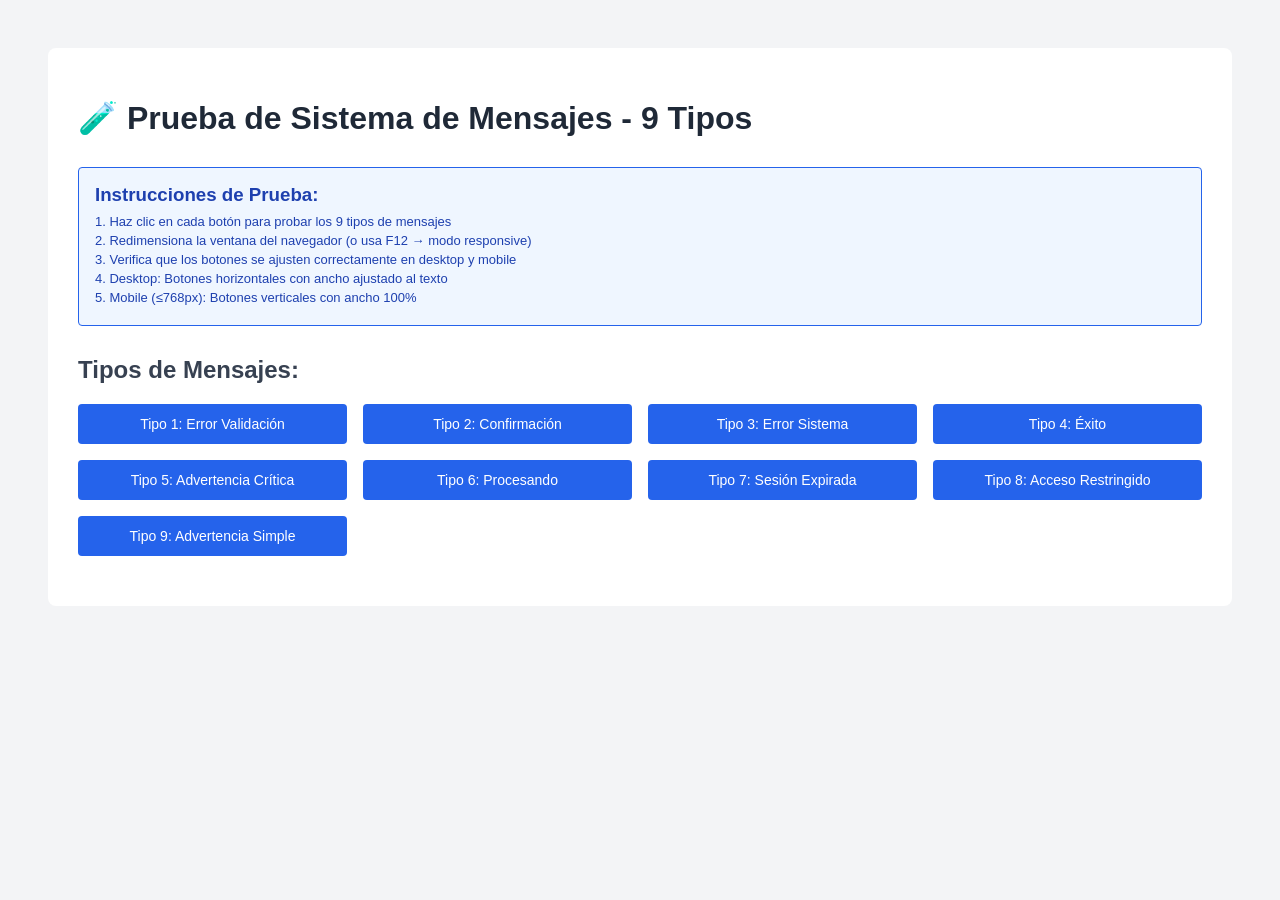
<file: omcgc/frontend/pages/test-messages.html>
<!--
============================================================
Nombre del archivo : test-messages.html
Ruta              : omcgc/frontend/pages/test-messages.html
Tipo              : Frontend (Prueba de Componentes UI)

Proyecto          : Sistema ERP en la nube para gestión de ópticas OMCGC
Empresa           : WALOOK MEXICO, S.A. de C.V.

Autor             : Gabriel Amilcar Cruz Canto
Matrícula         : ES1821003109
Programa          : Licenciatura en Ingeniería en Desarrollo de Software
Unidad didáctica  : Proyecto Terminal I / Proyecto Terminal II
Periodo académico : PT1 – PT2 (Agosto 2025 – Enero 2026)

Versión           : v1.0

Propósito:
Entorno de pruebas unitarias y visuales para el sistema de mensajería (MessageService).
Permite validar los 9 tipos de alertas en diferentes resoluciones.
============================================================
-->
<!DOCTYPE html>
<html lang="es">

<head>
    <meta charset="UTF-8">
    <meta name="viewport" content="width=device-width, initial-scale=1.0">
    <title>Test - Sistema de Mensajes</title>
    <link rel="stylesheet" href="../assets/css/message-styles.css">
    <style>
        body {
            font-family: Inter, sans-serif;
            padding: 40px;
            background: #f3f4f6;
        }

        .test-container {
            max-width: 1200px;
            margin: 0 auto;
            background: white;
            padding: 30px;
            border-radius: 8px;
        }

        h1 {
            color: #1f2937;
            margin-bottom: 30px;
        }

        .test-grid {
            display: grid;
            grid-template-columns: repeat(auto-fit, minmax(250px, 1fr));
            gap: 16px;
            margin-bottom: 20px;
        }

        .test-button {
            padding: 12px 20px;
            border: none;
            border-radius: 4px;
            font-size: 14px;
            cursor: pointer;
            background: #2563eb;
            color: white;
            transition: all 0.2s;
        }

        .test-button:hover {
            background: #1d4ed8;
        }

        .info-box {
            background: #eff6ff;
            border: 1px solid #2563eb;
            padding: 16px;
            border-radius: 4px;
            margin-top: 20px;
        }

        .info-box h3 {
            margin: 0 0 8px 0;
            color: #1e40af;
        }

        .info-box p {
            margin: 4px 0;
            font-size: 13px;
            color: #1e40af;
        }
    </style>
</head>

<body>
    <div class="test-container">
        <h1>🧪 Prueba de Sistema de Mensajes - 9 Tipos</h1>

        <div class="info-box">
            <h3>Instrucciones de Prueba:</h3>
            <p>1. Haz clic en cada botón para probar los 9 tipos de mensajes</p>
            <p>2. Redimensiona la ventana del navegador (o usa F12 → modo responsive)</p>
            <p>3. Verifica que los botones se ajusten correctamente en desktop y mobile</p>
            <p>4. Desktop: Botones horizontales con ancho ajustado al texto</p>
            <p>5. Mobile (≤768px): Botones verticales con ancho 100%</p>
        </div>

        <h2 style="margin-top: 30px; color: #374151;">Tipos de Mensajes:</h2>

        <div class="test-grid">
            <button class="test-button" onclick="testTipo1()">Tipo 1: Error Validación</button>
            <button class="test-button" onclick="testTipo2()">Tipo 2: Confirmación</button>
            <button class="test-button" onclick="testTipo3()">Tipo 3: Error Sistema</button>
            <button class="test-button" onclick="testTipo4()">Tipo 4: Éxito</button>
            <button class="test-button" onclick="testTipo5()">Tipo 5: Advertencia Crítica</button>
            <button class="test-button" onclick="testTipo6()">Tipo 6: Procesando</button>
            <button class="test-button" onclick="testTipo7()">Tipo 7: Sesión Expirada</button>
            <button class="test-button" onclick="testTipo8()">Tipo 8: Acceso Restringido</button>
            <button class="test-button" onclick="testTipo9()">Tipo 9: Advertencia Simple</button>
        </div>
    </div>

    <script src="../assets/js/message-service.js"></script>
    <script>
        function testTipo1() {
            const titulo = 'Error de validación';
            const mensaje = 'El valor ingresado no cumple con el formato requerido.';
            const ayuda = 'Por favor, verifica el campo e intenta nuevamente.';
            const campo = 'RFC ingresado: XAXX01010';
            MessageService.mostrar(1, titulo, mensaje, ayuda, campo);
        }

        function testTipo2() {
            const titulo = 'Confirmar eliminación';
            const mensaje = '¿Está seguro de eliminar este registro?';
            const advertencia = 'Esta acción no se puede deshacer.';
            const callback = () => alert('Confirmado');
            MessageService.mostrar(2, titulo, mensaje, advertencia, '', callback);
        }

        function testTipo3() {
            const titulo = 'Error del sistema';
            const mensaje = 'Ha ocurrido un error inesperado en el servidor.';
            const ayuda = 'Por favor, contacte al administrador del sistema.';
            const detalle = 'ErrorCode: SYS-DB-001\nCannot connect to database\nStack trace: at line 42';
            MessageService.mostrar(3, titulo, mensaje, ayuda, detalle);
        }

        function testTipo4() {
            const titulo = 'Operación exitosa';
            const mensaje = 'El registro se ha guardado correctamente.';
            const proximo = 'Puede continuar trabajando normalmente.';
            MessageService.mostrar(4, titulo, mensaje, proximo);
        }

        function testTipo5() {
            const titulo = 'Operación crítica';
            const mensaje = 'Está a punto de eliminar 50 registros permanentemente.';
            const advertencia = 'Debe proporcionar una justificación para esta acción.';
            const callback = (motivo) => alert('Motivo: ' + motivo);
            MessageService.mostrar(5, titulo, mensaje, advertencia, '', callback);
        }

        function testTipo6() {
            const titulo = 'Procesando solicitud';
            const mensaje = 'Por favor, espere mientras se procesa la información...';
            MessageService.mostrar(6, titulo, mensaje, '');
            // Cerrar automáticamente después de 3 segundos
            setTimeout(() => MessageService.cerrar(), 3000);
        }

        function testTipo7() {
            const titulo = 'Sesión expirada';
            const mensaje = 'Su sesión ha caducado por inactividad.';
            const ayuda = 'Por favor, inicie sesión nuevamente para continuar.';
            MessageService.mostrar(7, titulo, mensaje, ayuda);
        }

        function testTipo8() {
            const titulo = 'Acceso denegado';
            const mensaje = 'No tiene permisos para realizar esta operación.';
            const ayuda = 'Contacte al administrador si necesita acceso a esta función.';
            MessageService.mostrar(8, titulo, mensaje, ayuda);
        }

        function testTipo9() {
            const titulo = 'Módulo no disponible';
            const mensaje = 'El módulo de recuperación de contraseña aún no está implementado.';
            const ayuda = 'Contacte al administrador del sistema para restablecer su contraseña.';
            MessageService.mostrar(9, titulo, mensaje, ayuda);
        }
    </script>
</body>

</html>
</file>
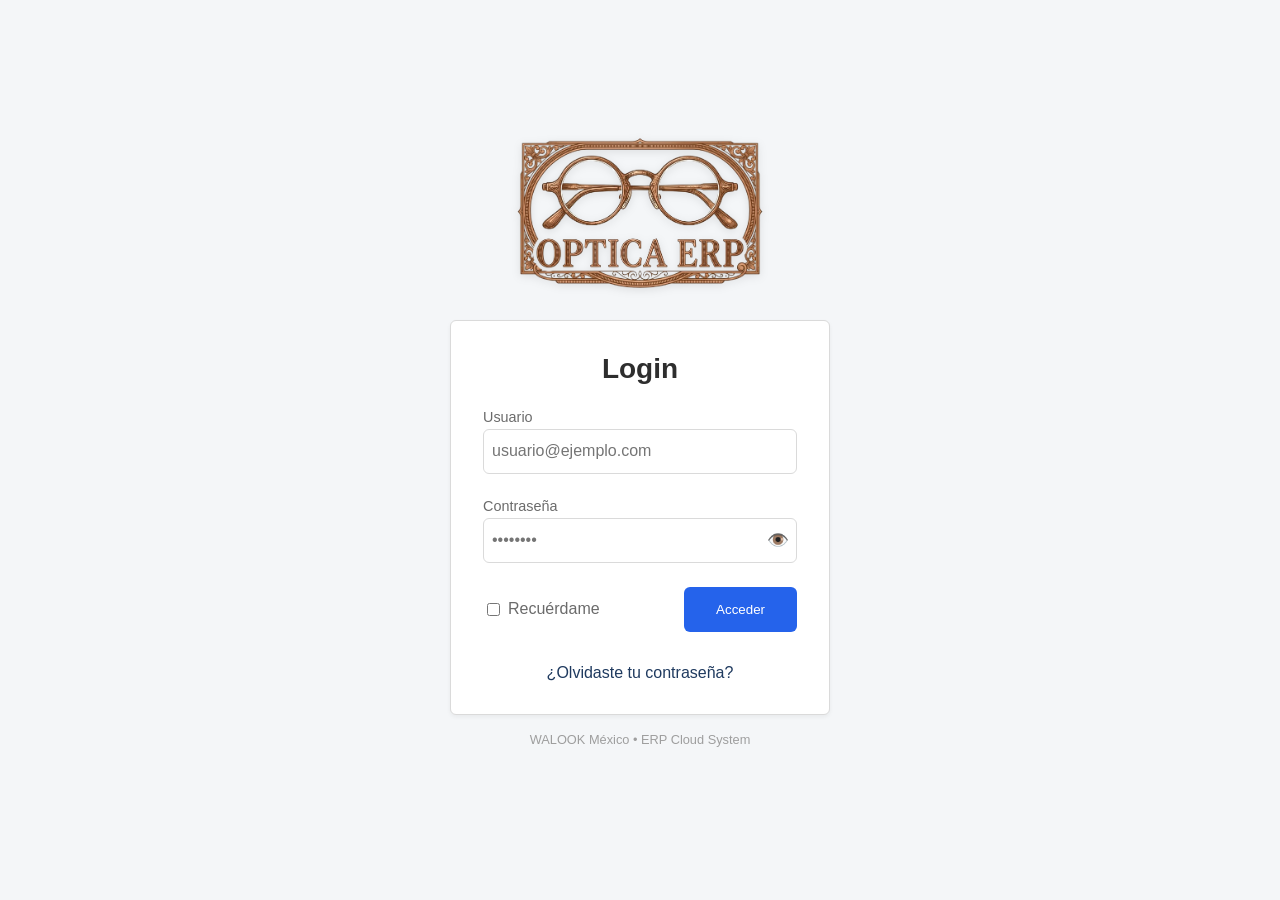
<file: omcgc/frontend/pages/usuarios.html>
<!--
============================================================
Nombre del archivo : usuarios.html
Ruta              : omcgc/frontend/pages/usuarios.html
Tipo              : Frontend (HTML5)

Proyecto          : Sistema ERP en la nube para gestión de ópticas OMCGC
Empresa           : WALOOK MEXICO, S.A. de C.V.

Autor             : Gabriel Amilcar Cruz Canto
Matrícula         : ES1821003109
Programa          : Licenciatura en Ingeniería en Desarrollo de Software
Unidad didáctica  : Proyecto Terminal I / Proyecto Terminal II
Periodo académico : PT1 – PT2 (Agosto 2025 – Enero 2026)

Versión           : v1.2

Propósito:
Proveer la interfaz gráfica para la Administración Integral de Usuarios (ABM),
Gestión de Roles y Configuración Granular de Permisos de Acceso.

Trazabilidad y Mapeo Funcional (Historias de Usuario):
------------------------------------------------------------
1. HU-M02-01 (Gestión de Usuarios):
   - Listado paginado y filtrable de usuarios del sistema.
   - Formulario de Alta y Edición de datos maestos (Nombre, Correo, Rol).
2. HU-M02-02 (Control de Estatus):
   - Mecanismo para activar/desactivar usuarios (Baja lógica).
3. HU-M02-03 (Matriz de Permisos):
   - Tabla interactiva para asignar permisos CRUD por módulo.
   - Herencia de permisos base desde Roles predefinidos.
4. RF-04 (Seguridad y Auditoría):
   - Restricción de elementos UI basada en 'permisosActuales' del operador.
   - Bloqueo de campos en modo "Solo Lectura".
============================================================
-->
<!DOCTYPE html>
<html lang="es">

<head>
    <meta charset="UTF-8">
    <meta name="viewport" content="width=device-width, initial-scale=1.0">
    <title>OPTICA ERP - Usuarios, Roles y Permisos</title>
    <link rel="stylesheet" href="../assets/css/ui-base.css">
    <link rel="stylesheet" href="../assets/css/usuarios-custom.css">
    <link rel="stylesheet" href="../assets/css/message-styles.css">
    <link rel="stylesheet"
        href="https://fonts.googleapis.com/css2?family=Material+Symbols+Outlined:opsz,wght,FILL,GRAD@48,400,0,0" />
    <style>
        /* 1. Zebra Striping (Base) */
        #usuariosTableBody tr:nth-child(even) td {
            background-color: #f9fafb;
            /* Gris suave */
        }

        #usuariosTableBody tr:nth-child(odd) td {
            background-color: #ffffff;
            /* Blanco */
        }

        /* 2. Hover Sutil (Sobrepone Zebra) */
        #usuariosTableBody tr:hover td {
            background-color: #e0f2fe !important;
            cursor: pointer;
            transition: background-color 0.1s ease;
        }

        /* 3. Fila Seleccionada (Activa Permanentemente - Gana a todo) */
        #usuariosTableBody tr.selected-row td {
            background-color: #bae6fd !important;
            /* Azul distinto */
            font-weight: 500;

            /* TRUCO VISUAL: Expande el color a los lados para tapar los huecos verticales */
            box-shadow: 5px 0 0 #bae6fd, -5px 0 0 #bae6fd;
            position: relative;
            z-index: 1;
        }

        /* Borde indicador solo en la primera celda */
        #usuariosTableBody tr.selected-row td:first-child {
            border-left: 4px solid #0284c7;
        }
    </style>
</head>

<body>
    <div class="app-wrapper">

        <!-- 
        [RF-05] HEADER BAR ESTÁNDAR 
        Componente global de navegación y estado de sesión.
        [JS BINDING] Datos poblados por MenuService / usuarios-service.js (userName, userRole).
        -->
        <header class="app-header-bar">
            <div class="header-left" style="cursor: pointer;" onclick="window.location.href='menu.html'">
                <img src="../assets/img/logo.png" alt="OPTICA ERP Logo" class="header-logo">
                <div class="header-brand-box">
                    <div class="header-brand-title">
                        OPTICA ERP
                        <span class="material-symbols-outlined header-module-icon">manage_accounts</span>
                    </div>
                    <span id="currentDate" class="header-date">--/--/----</span>
                </div>
            </div>

            <div class="app-status-bar">
                <div class="status-item">
                    <span style="font-weight: 600;" id="userName">Cargando...</span>
                    <span
                        style="font-size: 0.75rem; color: #6B7280; background: #F3F4F6; padding: 2px 6px; border-radius: 4px;"
                        id="userRole">...</span>
                </div>
                <div class="status-separator"></div>
                <div class="time-stats">
                    <div class="time-stat-box">
                        <div class="time-label">INGRESO</div>
                        <div class="time-value" id="loginTime">--:--</div>
                    </div>
                    <div class="time-stat-box">
                        <div class="time-label">ACTUAL</div>
                        <div class="time-value" id="currentClock">--:--</div>
                    </div>
                    <div class="time-stat-box">
                        <div class="time-label">CONEXIÓN</div>
                        <div class="time-value" style="color: var(--color-success);" id="sessionTimer">00:00:00</div>
                    </div>
                </div>
                <div class="status-separator"></div>
                <!-- Botón SMTP (Movido al Header) -->
                <button id="btnSmtpConfig" class="btn-primary btn-smtp"
                    style="display: none; margin-right: 15px; padding: 6px 12px; font-size: 0.8rem;"
                    onclick="UsuariosService.abrirSmtpModal()">
                    <span class="material-symbols-outlined"
                        style="font-size: 1.1rem; margin-right:5px;">mail_lock</span>
                    SMTP
                </button>
                <button
                    onclick="if(document.referrer.indexOf(window.location.host) !== -1) { history.back(); } else { window.location.href='menu.html'; }"
                    class="btn-logout">SALIR ✕</button>
            </div>
        </header>

        <!-- MAIN CONTENT -->
        <main class="app-main-container">
            <div style="width: 100%; max-width: 1400px;">

                <!-- ENCABEZADO Y BOTÓN SMTP -->
                <div class="usuarios-header" style="position: relative;">
                    <h1>Usuarios, Roles y Permisos</h1>
                    <p>Control de usuarios, roles y permisos de acceso a usuarios del sistema</p>


                </div>

                <!-- 
                [HU-M02-01] BARRA DE HERRAMIENTAS Y FILTRADO
                Permite la localización rápida de registros mediante búsqueda textual o filtros por Rol/Estatus.
                [JS BINDING] Eventos 'input' y 'change' vinculados a UsuariosService.filtrarUsuarios().
                -->
                <div class="filter-bar">
                    <div class="filter-group" style="flex: 1; min-width: 200px;">
                        <label>Buscar</label>
                        <input type="text" id="searchInput" placeholder="Nombre, correo..." class="input-base">
                    </div>
                    <div class="filter-group" style="min-width: 150px;">
                        <label>Rol</label>
                        <select id="filterRol" class="input-base">
                            <option value="">Todos</option>
                            <option value="ADMIN">ADMIN</option>
                            <option value="CAJA">CAJA</option>
                            <option value="OPTOMETRIA">OPTOMETRIA</option>
                            <option value="TALLER">TALLER</option>
                        </select>
                    </div>
                    <div class="filter-group">
                        <label>Estatus</label>
                        <div class="status-toggle">
                            <button class="status-btn active" data-status="activo">Activos</button>
                            <button class="status-btn" data-status="inactivo">Inactivos</button>
                        </div>
                    </div>
                </div>

                <!-- LAYOUT 2 COLUMNAS (Responsive vía CSS) -->
                <div class="usuarios-layout">

                    <!-- COLUMNA IZQUIERDA: LISTADO 
                    [HU-M02-01] LISTADO MAESTRO DE USUARIOS
                    [JS BINDING] Renderizado por UsuariosService.renderTabla().
                    [COMPORTAMIENTO] Carga inicial automática (init) y reactiva a filtros.
                    -->
                    <div class="usuarios-list">
                        <h3 style="margin-top: 0; margin-bottom: 15px; font-size: 1rem;">Listado de usuarios</h3>
                        <div style="overflow-x: auto;">
                            <table class="table-base">
                                <thead>
                                    <tr>
                                        <th>Usuario</th>
                                        <th>Correo</th>
                                        <th>Rol</th>
                                        <th>Estatus</th>
                                        <th>Acciones</th>
                                    </tr>
                                </thead>
                                <tbody id="usuariosTableBody">
                                    <tr>
                                        <td colspan="5" style="text-align: center; padding: 30px; color: #9CA3AF;">
                                            Cargando usuarios...
                                        </td>
                                    </tr>
                                </tbody>
                            </table>
                        </div>
                    </div>

                    <!-- COLUMNA DERECHA: DETALLE 
                    [HU-M02-01] FORMULARIO DE EDICIÓN
                    [RF-04] PROTECCIÓN DE INTERFAZ (Bloqueo de campos)
                    [JS BINDING] Controlado por cargarDetalleUsuario(). Los inputs se deshabilitan si 'permisosActuales.editar' es false.
                    -->
                    <div class="usuario-detail">
                        <h3 style="margin-top: 0; margin-bottom: 15px; font-size: 1rem;">Detalle del usuario</h3>
                        <input type="hidden" id="detailIdUsuario"> <!-- Hidden ID -->

                        <div class="detail-field">
                            <label>Usuario</label>
                            <!-- 
                            [CAMPO] ID USUARIO
                            [REGLA] ReadOnly. Generado por Backend (UUID/Auto-inc).
                            -->
                            <input type="text" id="detailUsuario" class="input-base" readonly
                                placeholder="Se genera automático">
                        </div>

                        <div class="detail-field">
                            <label>Correo</label>
                            <input type="email" id="detailCorreo" class="input-base" placeholder="email@ejemplo.com">
                        </div>

                        <div class="detail-field">
                            <label>Nombre completo</label>
                            <input type="text" id="detailNombre" class="input-base" placeholder="Nombre Apellido">
                        </div>

                        <div class="detail-field">
                            <label>Rol</label>

                            <!-- Checkbox de Seguridad [RF-PERMISOS-02] -->
                            <div style="margin-bottom: 8px; font-size: 0.85rem;">
                                <label
                                    style="display: inline-flex; align-items: center; cursor: pointer; user-select: none;">
                                    <input type="checkbox" id="chkHabilitarRol"
                                        style="width: 16px; height: 16px; margin-right: 8px;">
                                    <span>
                                        Modificar permisos de roles
                                        <span id="txtEstadoRol"
                                            style="color: #EF4444; font-weight: bold; margin-left: 4px;">DESACTIVADO</span>
                                    </span>
                                </label>
                            </div>

                            <select id="detailRol" class="input-base" disabled>
                                <option value="">Seleccionar...</option>
                                <option value="ADMIN">ADMIN</option>
                                <option value="CAJA">CAJA</option>
                                <option value="OPTOMETRIA">OPTOMETRIA</option>
                                <option value="TALLER">TALLER</option>
                            </select>
                        </div>

                        <div class="detail-field">
                            <!-- [HU-M02-02] CONTROL DE ESTATUS (BAJA LÓGICA) -->
                            <label>Estatus</label>
                            <select id="detailEstatus" class="input-base">
                                <option value="activo">Activo</option>
                                <option value="inactivo">Inactivo</option>
                            </select>
                        </div>

                        <div class="detail-field">
                            <label>Seguridad</label>
                            <button id="btnResetPassword" class="btn-secondary" style="width: 100%;"
                                onclick="UsuariosService.resetPassword()" disabled>
                                Forzar cambio de contraseña
                            </button>
                        </div>
                    </div>
                </div>

                <!-- MATRIZ DE PERMISOS 
                [HU-M02-03] ASIGNACIÓN GRANULAR DE PRIVILEGIOS
                [JS BINDING] Renderizada por cargarPermisosRol/Usuario.
                [REGLA] Checkboxes disabled si no se tiene permiso de EDITAR.
                -->
                <div class="permisos-matrix">
                    <h3 style="margin-top: 0; margin-bottom: 15px; font-size: 1rem;">Permisos por módulo</h3>
                    <div style="overflow-x: auto;">
                        <table class="permisos-table">
                            <thead>
                                <tr>
                                    <th style="text-align: left;">Módulo</th>
                                    <th class="text-center">Ver</th>
                                    <th class="text-center">Crear</th>
                                    <th class="text-center">Editar</th>
                                    <th class="text-center">Eliminar</th>
                                </tr>
                            </thead>
                            <tbody id="permisosTableBody">
                                <tr>
                                    <td colspan="5" class="text-center" style="padding: 20px; color: #9CA3AF;">
                                        Seleccione un Rol para ver/editar permisos
                                    </td>
                                </tr>
                            </tbody>
                        </table>

                    </div>
                </div>

                <!-- BOTONES DE ACCIÓN 
                [RF-04] VALIDACIÓN DE SEGURIDAD EN ACCIONES
                [JS BINDING] Visibilidad controlada por aplicarSeguridadGlobal().
                [REGLA] Guardar valida permisos en Backend antes de enviar.
                -->
                <div class="action-buttons-container">
                    <div class="action-buttons-left">
                        <!-- Botón Bitácora (Solo Admin) -->
                        <button id="btnBitacora" class="btn-secondary btn-bitacora"
                            onclick="UsuariosService.verBitacora()" style="display: none;"
                            title="Solo Administradores - Auditoría de accesos">
                            <span class="material-symbols-outlined"
                                style="font-size: 1.2rem; margin-right: 5px;">admin_panel_settings</span>
                            Ver bitácora <span style="font-size: 0.7em; opacity: 0.7;">(Admin)</span>
                        </button>
                    </div>
                    <div class="action-buttons-right">
                        <button id="btnGuardar" class="btn-primary" onclick="UsuariosService.guardar()">
                            <span class="material-symbols-outlined"
                                style="font-size: 1.2rem; margin-right: 5px;">save</span>
                            Guardar
                        </button>
                        <button class="btn-secondary" onclick="UsuariosService.limpiarFormulario()">Cancelar</button>
                        <button class="btn-primary" onclick="UsuariosService.nuevo()">
                            <span class="material-symbols-outlined"
                                style="font-size: 1.2rem; margin-right: 5px;">add_circle</span>
                            Nuevo
                        </button>
                    </div>
                </div>

            </div>
        </main>
    </div>

    <!-- MODAL DE CONFIGURACIÓN SMTP -->
    <div id="smtpModal" class="modal-overlay">
        <div class="modal-content">
            <div class="modal-header">
                <h2>Configuración SMTP Segura</h2>
                <button class="close-modal" onclick="UsuariosService.cerrarSmtpModal()">×</button>
            </div>

            <form id="smtpForm" onsubmit="event.preventDefault();">
                <div class="form-group">
                    <label class="text-label">Perfil de Proveedor</label>
                    <select id="smtpPerfil" class="input-base" onchange="UsuariosService.cambiarPerfilSmtp()">
                        <option value="custom">Dominio Propio / Personalizado</option>
                        <option value="gmail">Gmail</option>
                        <option value="hotmail">Outlook / Hotmail</option>
                    </select>
                </div>

                <div class="form-group" style="display: grid; grid-template-columns: 2fr 1fr; gap: 10px;">
                    <div>
                        <label class="text-label">Servidor (Host)</label>
                        <input type="text" id="smtpHost" class="input-base" placeholder="smtp.ejemplo.com">
                    </div>
                    <div>
                        <label class="text-label">Puerto</label>
                        <input type="number" id="smtpPort" class="input-base" placeholder="587">
                    </div>
                </div>

                <div class="form-group">
                    <label class="text-label">Correo Saliente (User)</label>
                    <input type="email" id="smtpUser" class="input-base" placeholder="notificaciones@dominio.com">
                </div>

                <div class="form-group">
                    <label class="text-label">Contraseña / App Password</label>
                    <input type="password" id="smtpPass" class="input-base">
                </div>

                <div class="form-group" style="display: flex; gap: 20px;">
                    <label class="checkbox-inline">
                        <input type="checkbox" id="smtpAuth" checked> Requiere Autenticación
                    </label>
                    <label class="checkbox-inline">
                        <input type="checkbox" id="smtpTls" checked> STARTTLS
                    </label>
                </div>

                <div style="display: flex; justify-content: space-between; margin-top: 20px;">
                    <button type="button" class="btn-secondary" onclick="UsuariosService.probarSmtp()">
                        <span class="material-symbols-outlined" style="font-size:1.1rem; margin-right:5px;">send</span>
                        Probar
                    </button>
                    <button type="button" class="btn-primary" onclick="UsuariosService.guardarSmtp()">
                        <span class="material-symbols-outlined" style="font-size:1.1rem; margin-right:5px;">lock</span>
                        Guardar Seguro
                    </button>
                </div>
            </form>
        </div>
    </div>

    <!-- MODAL DE BITÁCORA DE SEGURIDAD (SOLO ADMIN) -->
    <div id="bitacoraModal" class="modal-overlay">
        <div class="modal-content" style="max-width: 1100px; width: 95%;">
            <div class="modal-header">
                <div style="display: flex; align-items: center;">
                    <span class="material-symbols-outlined"
                        style="margin-right: 12px; color: #1F3A5F; font-size: 2rem;">shield_person</span>
                    <div>
                        <h2 style="margin: 0;">Bitácora de Auditoría</h2>
                        <p style="margin: 0; font-size: 0.8rem; color: #6B7280; font-weight: normal;">Registro histórico
                            de
                            operaciones críticas y accesos.</p>
                    </div>
                </div>
                <button class="close-modal" onclick="UsuariosService.cerrarBitacoraModal()">×</button>
            </div>

            <!-- Filtros de Bitácora -->
            <div class="filter-bar"
                style="margin-bottom: 20px; box-shadow: none; border: 1px solid #e5e7eb; padding: 15px; background: #F9FAFB;">
                <div class="filter-group">
                    <label>Desde</label>
                    <input type="date" id="bitacoraDesde" class="input-base">
                </div>
                <div class="filter-group">
                    <label>Hasta</label>
                    <input type="date" id="bitacoraHasta" class="input-base">
                </div>
                <div class="filter-group">
                    <label>Usuario</label>
                    <select id="bitacoraUsuario" class="input-base">
                        <option value="">Todos los usuarios</option>
                    </select>
                </div>
                <div class="filter-group" style="flex: 1;">
                    <label>Buscar Evento / Detalle</label>
                    <input type="text" id="bitacoraBuscar" class="input-base"
                        placeholder="Ej: LOGIN, USER_CREATE, RESET_PWD...">
                </div>
                <div class="filter-group" style="display: flex; align-items: flex-end;">
                    <button class="btn-primary" onclick="UsuariosService.cargarBitacora()"
                        style="height: 38px; display: flex; align-items: center; justify-content: center; width: 45px;">
                        <span class="material-symbols-outlined">search</span>
                    </button>
                </div>
            </div>

            <!-- Tabla de Resultados -->
            <div
                style="max-height: 500px; overflow-y: auto; border: 1px solid #e5e7eb; border-radius: 8px; background: white;">
                <table class="table-base">
                    <thead style="position: sticky; top: 0; background: #F3F4F6; z-index: 10;">
                        <tr>
                            <th style="width: 180px;">Fecha / Hora</th>
                            <th>Usuario</th>
                            <th>Evento</th>
                            <th>IP Origen</th>
                            <th>Detalles de la Operación</th>
                        </tr>
                    </thead>
                    <tbody id="bitacoraTableBody">
                        <tr>
                            <td colspan="5" style="text-align: center; padding: 40px; color: #9CA3AF;">
                                <span class="material-symbols-outlined"
                                    style="font-size: 3rem; display: block; margin-bottom: 10px;">manage_search</span>
                                Use los filtros para consultar el historial de auditoría.
                            </td>
                        </tr>
                    </tbody>
                </table>
            </div>

            <div class="modal-footer"
                style="margin-top: 20px; display: flex; justify-content: flex-end; gap: 10px; align-items: center; font-size: 0.8rem; color: #6b7280; padding-top: 15px; border-top: 1px solid #E5E7EB;">
                <button class="btn-primary" onclick="UsuariosService.generarReporteBitacora()"
                    style="background-color: #059669;">Generar Reporte .txt</button>
                <button class="btn-secondary" onclick="UsuariosService.cerrarBitacoraModal()">Cerrar</button>
            </div>
        </div>
    </div>

    <!-- Alerta Flotante (Toast) -->
    <div id="toastContainer" style="position: fixed; top: 20px; right: 20px; z-index: 2000;"></div>

    <script src="../assets/js/api-config.js"></script>
    <script src="../assets/js/message-service.js"></script>
    <script src="../assets/js/menu-service.js"></script>
    <script src="../assets/js/auth-service.js"></script>
    <script src="../assets/js/usuarios-service.js"></script>
</body>

</html>
</file>
<file: omcgc/frontend/assets/css/ui-base.css>
﻿/*
============================================================
Nombre del archivo : ui-base.css
Ruta              : omcgc/frontend/assets/css/ui-base.css
Tipo              : Hoja de Estilos (CSS Canónico)

Proyecto          : Sistema ERP en la nube para gestión de ópticas OMCGC
Empresa           : WALOOK MEXICO, S.A. de C.V.

Autor             : Gabriel Amilcar Cruz Canto
Matrícula         : ES1821003109
Programa          : Licenciatura en Ingeniería en Desarrollo de Software
Unidad didáctica  : Proyecto Terminal I / Proyecto Terminal II
Periodo académico : PT1 – PT2 (Agosto 2025 – Enero 2026)

Versión           : v1.5

Propósito:
Definir el sistema de diseño (Design System) y tokens visuales del ERP.
Contiene la base normativa para tipografía, colores, grillas y componentes comunes.
============================================================
*/

/*
============================================================
Nombre del archivo : ui-base.css
Ruta              : omcgc/frontend/assets/css/ui-base.css
Tipo              : Hoja de Estilos (CSS Canónico)

Proyecto          : Sistema ERP en la nube para gestión de ópticas OMCGC
Empresa           : WALOOK MEXICO, S.A. de C.V.

Autor             : Gabriel Amilcar Cruz Canto
Matrícula         : ES1821003109
Programa          : Licenciatura en Ingeniería en Desarrollo de Software
Unidad didáctica  : Proyecto Terminal I / Proyecto Terminal II
Periodo académico : PT1 – PT2 (Agosto 2025 – Enero 2026)

Versión           : v1.5

Propósito:
Definir el sistema de diseño (Design System) y tokens visuales del ERP.
Contiene la base normativa para tipografía, colores, grillas y componentes comunes.
============================================================
*/
:root {
    /*
============================================================
Nombre del archivo : ui-base.css
Ruta              : omcgc/frontend/assets/css/ui-base.css
Tipo              : Hoja de Estilos (CSS Canónico)

Proyecto          : Sistema ERP en la nube para gestión de ópticas OMCGC
Empresa           : WALOOK MEXICO, S.A. de C.V.

Autor             : Gabriel Amilcar Cruz Canto
Matrícula         : ES1821003109
Programa          : Licenciatura en Ingeniería en Desarrollo de Software
Unidad didáctica  : Proyecto Terminal I / Proyecto Terminal II
Periodo académico : PT1 – PT2 (Agosto 2025 – Enero 2026)

Versión           : v1.5

Propósito:
Definir el sistema de diseño (Design System) y tokens visuales del ERP.
Contiene la base normativa para tipografía, colores, grillas y componentes comunes.
============================================================
*/
    --color-primary: #1F3A5F;
    /*
============================================================
Nombre del archivo : ui-base.css
Ruta              : omcgc/frontend/assets/css/ui-base.css
Tipo              : Hoja de Estilos (CSS Canónico)

Proyecto          : Sistema ERP en la nube para gestión de ópticas OMCGC
Empresa           : WALOOK MEXICO, S.A. de C.V.

Autor             : Gabriel Amilcar Cruz Canto
Matrícula         : ES1821003109
Programa          : Licenciatura en Ingeniería en Desarrollo de Software
Unidad didáctica  : Proyecto Terminal I / Proyecto Terminal II
Periodo académico : PT1 – PT2 (Agosto 2025 – Enero 2026)

Versión           : v1.5

Propósito:
Definir el sistema de diseño (Design System) y tokens visuales del ERP.
Contiene la base normativa para tipografía, colores, grillas y componentes comunes.
============================================================
*/
    --color-secondary: #2E5E8C;
    /*
============================================================
Nombre del archivo : ui-base.css
Ruta              : omcgc/frontend/assets/css/ui-base.css
Tipo              : Hoja de Estilos (CSS Canónico)

Proyecto          : Sistema ERP en la nube para gestión de ópticas OMCGC
Empresa           : WALOOK MEXICO, S.A. de C.V.

Autor             : Gabriel Amilcar Cruz Canto
Matrícula         : ES1821003109
Programa          : Licenciatura en Ingeniería en Desarrollo de Software
Unidad didáctica  : Proyecto Terminal I / Proyecto Terminal II
Periodo académico : PT1 – PT2 (Agosto 2025 – Enero 2026)

Versión           : v1.5

Propósito:
Definir el sistema de diseño (Design System) y tokens visuales del ERP.
Contiene la base normativa para tipografía, colores, grillas y componentes comunes.
============================================================
*/

    --color-bg-main: #F4F6F8;
    /*
============================================================
Nombre del archivo : ui-base.css
Ruta              : omcgc/frontend/assets/css/ui-base.css
Tipo              : Hoja de Estilos (CSS Canónico)

Proyecto          : Sistema ERP en la nube para gestión de ópticas OMCGC
Empresa           : WALOOK MEXICO, S.A. de C.V.

Autor             : Gabriel Amilcar Cruz Canto
Matrícula         : ES1821003109
Programa          : Licenciatura en Ingeniería en Desarrollo de Software
Unidad didáctica  : Proyecto Terminal I / Proyecto Terminal II
Periodo académico : PT1 – PT2 (Agosto 2025 – Enero 2026)

Versión           : v1.5

Propósito:
Definir el sistema de diseño (Design System) y tokens visuales del ERP.
Contiene la base normativa para tipografía, colores, grillas y componentes comunes.
============================================================
*/
    --color-bg-container: #FFFFFF;
    /*
============================================================
Nombre del archivo : ui-base.css
Ruta              : omcgc/frontend/assets/css/ui-base.css
Tipo              : Hoja de Estilos (CSS Canónico)

Proyecto          : Sistema ERP en la nube para gestión de ópticas OMCGC
Empresa           : WALOOK MEXICO, S.A. de C.V.

Autor             : Gabriel Amilcar Cruz Canto
Matrícula         : ES1821003109
Programa          : Licenciatura en Ingeniería en Desarrollo de Software
Unidad didáctica  : Proyecto Terminal I / Proyecto Terminal II
Periodo académico : PT1 – PT2 (Agosto 2025 – Enero 2026)

Versión           : v1.5

Propósito:
Definir el sistema de diseño (Design System) y tokens visuales del ERP.
Contiene la base normativa para tipografía, colores, grillas y componentes comunes.
============================================================
*/

    --color-text-main: #2E2E2E;
    /*
============================================================
Nombre del archivo : ui-base.css
Ruta              : omcgc/frontend/assets/css/ui-base.css
Tipo              : Hoja de Estilos (CSS Canónico)

Proyecto          : Sistema ERP en la nube para gestión de ópticas OMCGC
Empresa           : WALOOK MEXICO, S.A. de C.V.

Autor             : Gabriel Amilcar Cruz Canto
Matrícula         : ES1821003109
Programa          : Licenciatura en Ingeniería en Desarrollo de Software
Unidad didáctica  : Proyecto Terminal I / Proyecto Terminal II
Periodo académico : PT1 – PT2 (Agosto 2025 – Enero 2026)

Versión           : v1.5

Propósito:
Definir el sistema de diseño (Design System) y tokens visuales del ERP.
Contiene la base normativa para tipografía, colores, grillas y componentes comunes.
============================================================
*/
    --color-text-secondary: #6B6B6B;
    /*
============================================================
Nombre del archivo : ui-base.css
Ruta              : omcgc/frontend/assets/css/ui-base.css
Tipo              : Hoja de Estilos (CSS Canónico)

Proyecto          : Sistema ERP en la nube para gestión de ópticas OMCGC
Empresa           : WALOOK MEXICO, S.A. de C.V.

Autor             : Gabriel Amilcar Cruz Canto
Matrícula         : ES1821003109
Programa          : Licenciatura en Ingeniería en Desarrollo de Software
Unidad didáctica  : Proyecto Terminal I / Proyecto Terminal II
Periodo académico : PT1 – PT2 (Agosto 2025 – Enero 2026)

Versión           : v1.5

Propósito:
Definir el sistema de diseño (Design System) y tokens visuales del ERP.
Contiene la base normativa para tipografía, colores, grillas y componentes comunes.
============================================================
*/
    --color-text-disabled: #9E9E9E;

    --color-border: #DADADA;

    --color-success: #2E7D32;
    --color-error: #C62828;
    --color-warning: #ED6C02;
    --color-info: #0288D1;

    /*
============================================================
Nombre del archivo : ui-base.css
Ruta              : omcgc/frontend/assets/css/ui-base.css
Tipo              : Hoja de Estilos (CSS Canónico)

Proyecto          : Sistema ERP en la nube para gestión de ópticas OMCGC
Empresa           : WALOOK MEXICO, S.A. de C.V.

Autor             : Gabriel Amilcar Cruz Canto
Matrícula         : ES1821003109
Programa          : Licenciatura en Ingeniería en Desarrollo de Software
Unidad didáctica  : Proyecto Terminal I / Proyecto Terminal II
Periodo académico : PT1 – PT2 (Agosto 2025 – Enero 2026)

Versión           : v1.5

Propósito:
Definir el sistema de diseño (Design System) y tokens visuales del ERP.
Contiene la base normativa para tipografía, colores, grillas y componentes comunes.
============================================================
*/
    --font-family-base: Inter, "Segoe UI", Roboto, Arial, sans-serif;

    /*
============================================================
Nombre del archivo : ui-base.css
Ruta              : omcgc/frontend/assets/css/ui-base.css
Tipo              : Hoja de Estilos (CSS Canónico)

Proyecto          : Sistema ERP en la nube para gestión de ópticas OMCGC
Empresa           : WALOOK MEXICO, S.A. de C.V.

Autor             : Gabriel Amilcar Cruz Canto
Matrícula         : ES1821003109
Programa          : Licenciatura en Ingeniería en Desarrollo de Software
Unidad didáctica  : Proyecto Terminal I / Proyecto Terminal II
Periodo académico : PT1 – PT2 (Agosto 2025 – Enero 2026)

Versión           : v1.5

Propósito:
Definir el sistema de diseño (Design System) y tokens visuales del ERP.
Contiene la base normativa para tipografía, colores, grillas y componentes comunes.
============================================================
*/
    --font-size-title: 1.75rem;
    /*
============================================================
Nombre del archivo : ui-base.css
Ruta              : omcgc/frontend/assets/css/ui-base.css
Tipo              : Hoja de Estilos (CSS Canónico)

Proyecto          : Sistema ERP en la nube para gestión de ópticas OMCGC
Empresa           : WALOOK MEXICO, S.A. de C.V.

Autor             : Gabriel Amilcar Cruz Canto
Matrícula         : ES1821003109
Programa          : Licenciatura en Ingeniería en Desarrollo de Software
Unidad didáctica  : Proyecto Terminal I / Proyecto Terminal II
Periodo académico : PT1 – PT2 (Agosto 2025 – Enero 2026)

Versión           : v1.5

Propósito:
Definir el sistema de diseño (Design System) y tokens visuales del ERP.
Contiene la base normativa para tipografía, colores, grillas y componentes comunes.
============================================================
*/
    --font-size-subtitle: 1.25rem;
    /*
============================================================
Nombre del archivo : ui-base.css
Ruta              : omcgc/frontend/assets/css/ui-base.css
Tipo              : Hoja de Estilos (CSS Canónico)

Proyecto          : Sistema ERP en la nube para gestión de ópticas OMCGC
Empresa           : WALOOK MEXICO, S.A. de C.V.

Autor             : Gabriel Amilcar Cruz Canto
Matrícula         : ES1821003109
Programa          : Licenciatura en Ingeniería en Desarrollo de Software
Unidad didáctica  : Proyecto Terminal I / Proyecto Terminal II
Periodo académico : PT1 – PT2 (Agosto 2025 – Enero 2026)

Versión           : v1.5

Propósito:
Definir el sistema de diseño (Design System) y tokens visuales del ERP.
Contiene la base normativa para tipografía, colores, grillas y componentes comunes.
============================================================
*/
    --font-size-text: 1rem;
    /*
============================================================
Nombre del archivo : ui-base.css
Ruta              : omcgc/frontend/assets/css/ui-base.css
Tipo              : Hoja de Estilos (CSS Canónico)

Proyecto          : Sistema ERP en la nube para gestión de ópticas OMCGC
Empresa           : WALOOK MEXICO, S.A. de C.V.

Autor             : Gabriel Amilcar Cruz Canto
Matrícula         : ES1821003109
Programa          : Licenciatura en Ingeniería en Desarrollo de Software
Unidad didáctica  : Proyecto Terminal I / Proyecto Terminal II
Periodo académico : PT1 – PT2 (Agosto 2025 – Enero 2026)

Versión           : v1.5

Propósito:
Definir el sistema de diseño (Design System) y tokens visuales del ERP.
Contiene la base normativa para tipografía, colores, grillas y componentes comunes.
============================================================
*/
    --font-size-label: 0.9rem;
    /*
============================================================
Nombre del archivo : ui-base.css
Ruta              : omcgc/frontend/assets/css/ui-base.css
Tipo              : Hoja de Estilos (CSS Canónico)

Proyecto          : Sistema ERP en la nube para gestión de ópticas OMCGC
Empresa           : WALOOK MEXICO, S.A. de C.V.

Autor             : Gabriel Amilcar Cruz Canto
Matrícula         : ES1821003109
Programa          : Licenciatura en Ingeniería en Desarrollo de Software
Unidad didáctica  : Proyecto Terminal I / Proyecto Terminal II
Periodo académico : PT1 – PT2 (Agosto 2025 – Enero 2026)

Versión           : v1.5

Propósito:
Definir el sistema de diseño (Design System) y tokens visuales del ERP.
Contiene la base normativa para tipografía, colores, grillas y componentes comunes.
============================================================
*/
    --font-size-small: 0.8rem;
    /*
============================================================
Nombre del archivo : ui-base.css
Ruta              : omcgc/frontend/assets/css/ui-base.css
Tipo              : Hoja de Estilos (CSS Canónico)

Proyecto          : Sistema ERP en la nube para gestión de ópticas OMCGC
Empresa           : WALOOK MEXICO, S.A. de C.V.

Autor             : Gabriel Amilcar Cruz Canto
Matrícula         : ES1821003109
Programa          : Licenciatura en Ingeniería en Desarrollo de Software
Unidad didáctica  : Proyecto Terminal I / Proyecto Terminal II
Periodo académico : PT1 – PT2 (Agosto 2025 – Enero 2026)

Versión           : v1.5

Propósito:
Definir el sistema de diseño (Design System) y tokens visuales del ERP.
Contiene la base normativa para tipografía, colores, grillas y componentes comunes.
============================================================
*/

    --font-weight-regular: 400;
    --font-weight-medium: 500;
    --font-weight-semibold: 600;
    --font-weight-bold: 700;

    /*
============================================================
Nombre del archivo : ui-base.css
Ruta              : omcgc/frontend/assets/css/ui-base.css
Tipo              : Hoja de Estilos (CSS Canónico)

Proyecto          : Sistema ERP en la nube para gestión de ópticas OMCGC
Empresa           : WALOOK MEXICO, S.A. de C.V.

Autor             : Gabriel Amilcar Cruz Canto
Matrícula         : ES1821003109
Programa          : Licenciatura en Ingeniería en Desarrollo de Software
Unidad didáctica  : Proyecto Terminal I / Proyecto Terminal II
Periodo académico : PT1 – PT2 (Agosto 2025 – Enero 2026)

Versión           : v1.5

Propósito:
Definir el sistema de diseño (Design System) y tokens visuales del ERP.
Contiene la base normativa para tipografía, colores, grillas y componentes comunes.
============================================================
*/
    --space-xs: 8px;
    --space-sm: 16px;
    /*
============================================================
Nombre del archivo : ui-base.css
Ruta              : omcgc/frontend/assets/css/ui-base.css
Tipo              : Hoja de Estilos (CSS Canónico)

Proyecto          : Sistema ERP en la nube para gestión de ópticas OMCGC
Empresa           : WALOOK MEXICO, S.A. de C.V.

Autor             : Gabriel Amilcar Cruz Canto
Matrícula         : ES1821003109
Programa          : Licenciatura en Ingeniería en Desarrollo de Software
Unidad didáctica  : Proyecto Terminal I / Proyecto Terminal II
Periodo académico : PT1 – PT2 (Agosto 2025 – Enero 2026)

Versión           : v1.5

Propósito:
Definir el sistema de diseño (Design System) y tokens visuales del ERP.
Contiene la base normativa para tipografía, colores, grillas y componentes comunes.
============================================================
*/
    --space-md: 24px;
    --space-lg: 32px;
    /*
============================================================
Nombre del archivo : ui-base.css
Ruta              : omcgc/frontend/assets/css/ui-base.css
Tipo              : Hoja de Estilos (CSS Canónico)

Proyecto          : Sistema ERP en la nube para gestión de ópticas OMCGC
Empresa           : WALOOK MEXICO, S.A. de C.V.

Autor             : Gabriel Amilcar Cruz Canto
Matrícula         : ES1821003109
Programa          : Licenciatura en Ingeniería en Desarrollo de Software
Unidad didáctica  : Proyecto Terminal I / Proyecto Terminal II
Periodo académico : PT1 – PT2 (Agosto 2025 – Enero 2026)

Versión           : v1.5

Propósito:
Definir el sistema de diseño (Design System) y tokens visuales del ERP.
Contiene la base normativa para tipografía, colores, grillas y componentes comunes.
============================================================
*/

    /*
============================================================
Nombre del archivo : ui-base.css
Ruta              : omcgc/frontend/assets/css/ui-base.css
Tipo              : Hoja de Estilos (CSS Canónico)

Proyecto          : Sistema ERP en la nube para gestión de ópticas OMCGC
Empresa           : WALOOK MEXICO, S.A. de C.V.

Autor             : Gabriel Amilcar Cruz Canto
Matrícula         : ES1821003109
Programa          : Licenciatura en Ingeniería en Desarrollo de Software
Unidad didáctica  : Proyecto Terminal I / Proyecto Terminal II
Periodo académico : PT1 – PT2 (Agosto 2025 – Enero 2026)

Versión           : v1.5

Propósito:
Definir el sistema de diseño (Design System) y tokens visuales del ERP.
Contiene la base normativa para tipografía, colores, grillas y componentes comunes.
============================================================
*/
    --header-height: 64px;
    --footer-height: 50px;
    --input-height: 45px;
    /*
============================================================
Nombre del archivo : ui-base.css
Ruta              : omcgc/frontend/assets/css/ui-base.css
Tipo              : Hoja de Estilos (CSS Canónico)

Proyecto          : Sistema ERP en la nube para gestión de ópticas OMCGC
Empresa           : WALOOK MEXICO, S.A. de C.V.

Autor             : Gabriel Amilcar Cruz Canto
Matrícula         : ES1821003109
Programa          : Licenciatura en Ingeniería en Desarrollo de Software
Unidad didáctica  : Proyecto Terminal I / Proyecto Terminal II
Periodo académico : PT1 – PT2 (Agosto 2025 – Enero 2026)

Versión           : v1.5

Propósito:
Definir el sistema de diseño (Design System) y tokens visuales del ERP.
Contiene la base normativa para tipografía, colores, grillas y componentes comunes.
============================================================
*/
    --border-radius: 6px;
}

/*
============================================================
Nombre del archivo : ui-base.css
Ruta              : omcgc/frontend/assets/css/ui-base.css
Tipo              : Hoja de Estilos (CSS Canónico)

Proyecto          : Sistema ERP en la nube para gestión de ópticas OMCGC
Empresa           : WALOOK MEXICO, S.A. de C.V.

Autor             : Gabriel Amilcar Cruz Canto
Matrícula         : ES1821003109
Programa          : Licenciatura en Ingeniería en Desarrollo de Software
Unidad didáctica  : Proyecto Terminal I / Proyecto Terminal II
Periodo académico : PT1 – PT2 (Agosto 2025 – Enero 2026)

Versión           : v1.5

Propósito:
Definir el sistema de diseño (Design System) y tokens visuales del ERP.
Contiene la base normativa para tipografía, colores, grillas y componentes comunes.
============================================================
*/
* {
    box-sizing: border-box;
}

body {
    margin: 0;
    font-family: var(--font-family-base);
    font-size: var(--font-size-text);
    color: var(--color-text-main);
    background-color: var(--color-bg-main);
    display: block;
}

a {
    color: var(--color-primary);
    text-decoration: none;
}

a:hover {
    text-decoration: underline;
}

/*
============================================================
Nombre del archivo : ui-base.css
Ruta              : omcgc/frontend/assets/css/ui-base.css
Tipo              : Hoja de Estilos (CSS Canónico)

Proyecto          : Sistema ERP en la nube para gestión de ópticas OMCGC
Empresa           : WALOOK MEXICO, S.A. de C.V.

Autor             : Gabriel Amilcar Cruz Canto
Matrícula         : ES1821003109
Programa          : Licenciatura en Ingeniería en Desarrollo de Software
Unidad didáctica  : Proyecto Terminal I / Proyecto Terminal II
Periodo académico : PT1 – PT2 (Agosto 2025 – Enero 2026)

Versión           : v1.5

Propósito:
Definir el sistema de diseño (Design System) y tokens visuales del ERP.
Contiene la base normativa para tipografía, colores, grillas y componentes comunes.
============================================================
*/
.app-wrapper {
    display: flex;
    flex-direction: column;
    min-height: 100vh;
}

.app-header {
    height: var(--header-height);
    background: var(--color-bg-container);
    border-bottom: 1px solid var(--color-border);
    display: flex;
    align-items: center;
    padding: 0 var(--space-lg);
}

.app-content {
    flex: 1;
    padding: var(--space-lg);
    max-width: 1200px;
    margin: 0 auto;
    width: 100%;
}

.app-footer {
    height: var(--footer-height);
    display: flex;
    align-items: center;
    justify-content: center;
    font-size: var(--font-size-small);
    color: var(--color-text-disabled);
}

/*
============================================================
Nombre del archivo : ui-base.css
Ruta              : omcgc/frontend/assets/css/ui-base.css
Tipo              : Hoja de Estilos (CSS Canónico)

Proyecto          : Sistema ERP en la nube para gestión de ópticas OMCGC
Empresa           : WALOOK MEXICO, S.A. de C.V.

Autor             : Gabriel Amilcar Cruz Canto
Matrícula         : ES1821003109
Programa          : Licenciatura en Ingeniería en Desarrollo de Software
Unidad didáctica  : Proyecto Terminal I / Proyecto Terminal II
Periodo académico : PT1 – PT2 (Agosto 2025 – Enero 2026)

Versión           : v1.5

Propósito:
Definir el sistema de diseño (Design System) y tokens visuales del ERP.
Contiene la base normativa para tipografía, colores, grillas y componentes comunes.
============================================================
*/
.text-title {
    font-size: var(--font-size-title);
    font-weight: var(--font-weight-semibold);
    margin: 0 0 var(--space-sm) 0;
}

.text-subtitle {
    font-size: var(--font-size-subtitle);
    font-weight: var(--font-weight-semibold);
    margin: 0 0 var(--space-sm) 0;
}

.text-normal {
    font-size: var(--font-size-text);
}

.text-label {
    font-size: var(--font-size-label);
    font-weight: var(--font-weight-medium);
    color: var(--color-text-secondary);
    display: block;
    margin-bottom: 4px;
}

.text-small {
    font-size: var(--font-size-small);
}

/*
============================================================
Nombre del archivo : ui-base.css
Ruta              : omcgc/frontend/assets/css/ui-base.css
Tipo              : Hoja de Estilos (CSS Canónico)

Proyecto          : Sistema ERP en la nube para gestión de ópticas OMCGC
Empresa           : WALOOK MEXICO, S.A. de C.V.

Autor             : Gabriel Amilcar Cruz Canto
Matrícula         : ES1821003109
Programa          : Licenciatura en Ingeniería en Desarrollo de Software
Unidad didáctica  : Proyecto Terminal I / Proyecto Terminal II
Periodo académico : PT1 – PT2 (Agosto 2025 – Enero 2026)

Versión           : v1.5

Propósito:
Definir el sistema de diseño (Design System) y tokens visuales del ERP.
Contiene la base normativa para tipografía, colores, grillas y componentes comunes.
============================================================
*/
/*
============================================================
Nombre del archivo : ui-base.css
Ruta              : omcgc/frontend/assets/css/ui-base.css
Tipo              : Hoja de Estilos (CSS Canónico)

Proyecto          : Sistema ERP en la nube para gestión de ópticas OMCGC
Empresa           : WALOOK MEXICO, S.A. de C.V.

Autor             : Gabriel Amilcar Cruz Canto
Matrícula         : ES1821003109
Programa          : Licenciatura en Ingeniería en Desarrollo de Software
Unidad didáctica  : Proyecto Terminal I / Proyecto Terminal II
Periodo académico : PT1 – PT2 (Agosto 2025 – Enero 2026)

Versión           : v1.5

Propósito:
Definir el sistema de diseño (Design System) y tokens visuales del ERP.
Contiene la base normativa para tipografía, colores, grillas y componentes comunes.
============================================================
*/
.card {
    background: var(--color-bg-container);
    border: 1px solid var(--color-border);
    border-radius: var(--border-radius);
    padding: var(--space-lg);
    box-shadow: 0 2px 4px rgba(0, 0, 0, 0.05);
}

/*
============================================================
Nombre del archivo : ui-base.css
Ruta              : omcgc/frontend/assets/css/ui-base.css
Tipo              : Hoja de Estilos (CSS Canónico)

Proyecto          : Sistema ERP en la nube para gestión de ópticas OMCGC
Empresa           : WALOOK MEXICO, S.A. de C.V.

Autor             : Gabriel Amilcar Cruz Canto
Matrícula         : ES1821003109
Programa          : Licenciatura en Ingeniería en Desarrollo de Software
Unidad didáctica  : Proyecto Terminal I / Proyecto Terminal II
Periodo académico : PT1 – PT2 (Agosto 2025 – Enero 2026)

Versión           : v1.5

Propósito:
Definir el sistema de diseño (Design System) y tokens visuales del ERP.
Contiene la base normativa para tipografía, colores, grillas y componentes comunes.
============================================================
*/
.btn-primary {
    height: var(--input-height);
    background-color: var(--color-primary);
    color: #fff;
    border: none;
    border-radius: var(--border-radius);
    padding: 0 var(--space-lg);
    font-weight: var(--font-weight-medium);
    cursor: pointer;
    display: inline-flex;
    align-items: center;
    justify-content: center;
    transition: background-color 0.15s ease;
}

.btn-primary:hover {
    background-color: #152945;
}

.btn-primary:active {
    background-color: #0F1E33;
}

.btn-primary:disabled {
    opacity: 0.6;
    cursor: not-allowed;
}

/*
============================================================
Nombre del archivo : ui-base.css
Ruta              : omcgc/frontend/assets/css/ui-base.css
Tipo              : Hoja de Estilos (CSS Canónico)

Proyecto          : Sistema ERP en la nube para gestión de ópticas OMCGC
Empresa           : WALOOK MEXICO, S.A. de C.V.

Autor             : Gabriel Amilcar Cruz Canto
Matrícula         : ES1821003109
Programa          : Licenciatura en Ingeniería en Desarrollo de Software
Unidad didáctica  : Proyecto Terminal I / Proyecto Terminal II
Periodo académico : PT1 – PT2 (Agosto 2025 – Enero 2026)

Versión           : v1.5

Propósito:
Definir el sistema de diseño (Design System) y tokens visuales del ERP.
Contiene la base normativa para tipografía, colores, grillas y componentes comunes.
============================================================
*/
.input-base {
    height: var(--input-height);
    border: 1px solid var(--color-border);
    border-radius: var(--border-radius);
    padding: 0 var(--space-xs);
    width: 100%;
    color: var(--color-text-main);
    font-family: var(--font-family-base);
    font-size: var(--font-size-text);
    transition: border-color 0.15s ease;
}

.input-base:focus {
    outline: none;
    border-color: var(--color-secondary);
    box-shadow: 0 0 0 2px rgba(46, 94, 140, 0.1);
}

/*
============================================================
Nombre del archivo : ui-base.css
Ruta              : omcgc/frontend/assets/css/ui-base.css
Tipo              : Hoja de Estilos (CSS Canónico)

Proyecto          : Sistema ERP en la nube para gestión de ópticas OMCGC
Empresa           : WALOOK MEXICO, S.A. de C.V.

Autor             : Gabriel Amilcar Cruz Canto
Matrícula         : ES1821003109
Programa          : Licenciatura en Ingeniería en Desarrollo de Software
Unidad didáctica  : Proyecto Terminal I / Proyecto Terminal II
Periodo académico : PT1 – PT2 (Agosto 2025 – Enero 2026)

Versión           : v1.5

Propósito:
Definir el sistema de diseño (Design System) y tokens visuales del ERP.
Contiene la base normativa para tipografía, colores, grillas y componentes comunes.
============================================================
*/
.input-group {
    position: relative;
    display: flex;
    align-items: center;
}

.input-group .icon-action {
    position: absolute;
    right: 8px;
    background: none;
    border: none;
    cursor: pointer;
    color: var(--color-text-secondary);
    font-size: 1.1em;
    padding: 0;
}

/*
============================================================
Nombre del archivo : ui-base.css
Ruta              : omcgc/frontend/assets/css/ui-base.css
Tipo              : Hoja de Estilos (CSS Canónico)

Proyecto          : Sistema ERP en la nube para gestión de ópticas OMCGC
Empresa           : WALOOK MEXICO, S.A. de C.V.

Autor             : Gabriel Amilcar Cruz Canto
Matrícula         : ES1821003109
Programa          : Licenciatura en Ingeniería en Desarrollo de Software
Unidad didáctica  : Proyecto Terminal I / Proyecto Terminal II
Periodo académico : PT1 – PT2 (Agosto 2025 – Enero 2026)

Versión           : v1.5

Propósito:
Definir el sistema de diseño (Design System) y tokens visuales del ERP.
Contiene la base normativa para tipografía, colores, grillas y componentes comunes.
============================================================
*/
.form-group {
    margin-bottom: var(--space-md);
}

/*
============================================================
Nombre del archivo : ui-base.css
Ruta              : omcgc/frontend/assets/css/ui-base.css
Tipo              : Hoja de Estilos (CSS Canónico)

Proyecto          : Sistema ERP en la nube para gestión de ópticas OMCGC
Empresa           : WALOOK MEXICO, S.A. de C.V.

Autor             : Gabriel Amilcar Cruz Canto
Matrícula         : ES1821003109
Programa          : Licenciatura en Ingeniería en Desarrollo de Software
Unidad didáctica  : Proyecto Terminal I / Proyecto Terminal II
Periodo académico : PT1 – PT2 (Agosto 2025 – Enero 2026)

Versión           : v1.5

Propósito:
Definir el sistema de diseño (Design System) y tokens visuales del ERP.
Contiene la base normativa para tipografía, colores, grillas y componentes comunes.
============================================================
*/
.table-base {
    width: 100%;
    border-collapse: collapse;
}

/*
============================================================
Nombre del archivo : ui-base.css
Ruta              : omcgc/frontend/assets/css/ui-base.css
Tipo              : Hoja de Estilos (CSS Canónico)

Proyecto          : Sistema ERP en la nube para gestión de ópticas OMCGC
Empresa           : WALOOK MEXICO, S.A. de C.V.

Autor             : Gabriel Amilcar Cruz Canto
Matrícula         : ES1821003109
Programa          : Licenciatura en Ingeniería en Desarrollo de Software
Unidad didáctica  : Proyecto Terminal I / Proyecto Terminal II
Periodo académico : PT1 – PT2 (Agosto 2025 – Enero 2026)

Versión           : v1.5

Propósito:
Definir el sistema de diseño (Design System) y tokens visuales del ERP.
Contiene la base normativa para tipografía, colores, grillas y componentes comunes.
============================================================
*/
.is-disabled {
    opacity: 0.6;
    cursor: not-allowed;
}

.is-error {
    border-color: var(--color-error);
}

.is-valid {
    border-color: var(--color-success);
}

/*
============================================================
Nombre del archivo : ui-base.css
Ruta              : omcgc/frontend/assets/css/ui-base.css
Tipo              : Hoja de Estilos (CSS Canónico)

Proyecto          : Sistema ERP en la nube para gestión de ópticas OMCGC
Empresa           : WALOOK MEXICO, S.A. de C.V.

Autor             : Gabriel Amilcar Cruz Canto
Matrícula         : ES1821003109
Programa          : Licenciatura en Ingeniería en Desarrollo de Software
Unidad didáctica  : Proyecto Terminal I / Proyecto Terminal II
Periodo académico : PT1 – PT2 (Agosto 2025 – Enero 2026)

Versión           : v1.5

Propósito:
Definir el sistema de diseño (Design System) y tokens visuales del ERP.
Contiene la base normativa para tipografía, colores, grillas y componentes comunes.
============================================================
*/
.alert {
    padding: var(--space-sm);
    border-radius: var(--border-radius);
    border-left: 4px solid transparent;
    margin-bottom: var(--space-md);
    font-size: var(--font-size-text);
}

.alert-error {
    background-color: #FDECEA;
    color: var(--color-error);
    border-left-color: var(--color-error);
}

/*
============================================================
Nombre del archivo : ui-base.css
Ruta              : omcgc/frontend/assets/css/ui-base.css
Tipo              : Hoja de Estilos (CSS Canónico)

Proyecto          : Sistema ERP en la nube para gestión de ópticas OMCGC
Empresa           : WALOOK MEXICO, S.A. de C.V.

Autor             : Gabriel Amilcar Cruz Canto
Matrícula         : ES1821003109
Programa          : Licenciatura en Ingeniería en Desarrollo de Software
Unidad didáctica  : Proyecto Terminal I / Proyecto Terminal II
Periodo académico : PT1 – PT2 (Agosto 2025 – Enero 2026)

Versión           : v1.5

Propósito:
Definir el sistema de diseño (Design System) y tokens visuales del ERP.
Contiene la base normativa para tipografía, colores, grillas y componentes comunes.
============================================================
*/
:focus {
    outline: 2px solid var(--color-secondary);
}

.input-base:focus {
    outline: none;
}

/*
============================================================
Nombre del archivo : ui-base.css
Ruta              : omcgc/frontend/assets/css/ui-base.css
Tipo              : Hoja de Estilos (CSS Canónico)

Proyecto          : Sistema ERP en la nube para gestión de ópticas OMCGC
Empresa           : WALOOK MEXICO, S.A. de C.V.

Autor             : Gabriel Amilcar Cruz Canto
Matrícula         : ES1821003109
Programa          : Licenciatura en Ingeniería en Desarrollo de Software
Unidad didáctica  : Proyecto Terminal I / Proyecto Terminal II
Periodo académico : PT1 – PT2 (Agosto 2025 – Enero 2026)

Versión           : v1.5

Propósito:
Definir el sistema de diseño (Design System) y tokens visuales del ERP.
Contiene la base normativa para tipografía, colores, grillas y componentes comunes.
============================================================
*/
.login-body {
    height: 100vh;
    display: flex;
    flex-direction: column;
    justify-content: center;
    align-items: center;
    background-color: var(--color-bg-main);
}

.login-container {
    width: 100%;
    max-width: 380px;
    /*
============================================================
Nombre del archivo : ui-base.css
Ruta              : omcgc/frontend/assets/css/ui-base.css
Tipo              : Hoja de Estilos (CSS Canónico)

Proyecto          : Sistema ERP en la nube para gestión de ópticas OMCGC
Empresa           : WALOOK MEXICO, S.A. de C.V.

Autor             : Gabriel Amilcar Cruz Canto
Matrícula         : ES1821003109
Programa          : Licenciatura en Ingeniería en Desarrollo de Software
Unidad didáctica  : Proyecto Terminal I / Proyecto Terminal II
Periodo académico : PT1 – PT2 (Agosto 2025 – Enero 2026)

Versión           : v1.5

Propósito:
Definir el sistema de diseño (Design System) y tokens visuales del ERP.
Contiene la base normativa para tipografía, colores, grillas y componentes comunes.
============================================================
*/
}

.login-logo {
    display: block;
    margin: 0 auto var(--space-lg) auto;
    max-width: 280px;
    /*
============================================================
Nombre del archivo : ui-base.css
Ruta              : omcgc/frontend/assets/css/ui-base.css
Tipo              : Hoja de Estilos (CSS Canónico)

Proyecto          : Sistema ERP en la nube para gestión de ópticas OMCGC
Empresa           : WALOOK MEXICO, S.A. de C.V.

Autor             : Gabriel Amilcar Cruz Canto
Matrícula         : ES1821003109
Programa          : Licenciatura en Ingeniería en Desarrollo de Software
Unidad didáctica  : Proyecto Terminal I / Proyecto Terminal II
Periodo académico : PT1 – PT2 (Agosto 2025 – Enero 2026)

Versión           : v1.5

Propósito:
Definir el sistema de diseño (Design System) y tokens visuales del ERP.
Contiene la base normativa para tipografía, colores, grillas y componentes comunes.
============================================================
*/
    filter: drop-shadow(0 2px 4px rgba(0, 0, 0, 0.1));
    width: 100%;
    height: auto;
}

.login-actions {
    display: flex;
    justify-content: space-between;
    align-items: center;
    margin-bottom: var(--space-lg);
}

.login-links {
    text-align: center;
    margin-top: var(--space-lg);
    font-size: var(--font-size-text);
}

.checkbox-inline {
    display: flex;
    align-items: center;
    cursor: pointer;
    font-size: var(--font-size-text);
    color: var(--color-text-secondary);
}

.checkbox-inline input {
    margin-right: 8px;
}

/*
============================================================
Nombre del archivo : ui-base.css
Ruta              : omcgc/frontend/assets/css/ui-base.css
Tipo              : Hoja de Estilos (CSS Canónico)

Proyecto          : Sistema ERP en la nube para gestión de ópticas OMCGC
Empresa           : WALOOK MEXICO, S.A. de C.V.

Autor             : Gabriel Amilcar Cruz Canto
Matrícula         : ES1821003109
Programa          : Licenciatura en Ingeniería en Desarrollo de Software
Unidad didáctica  : Proyecto Terminal I / Proyecto Terminal II
Periodo académico : PT1 – PT2 (Agosto 2025 – Enero 2026)

Versión           : v1.5

Propósito:
Definir el sistema de diseño (Design System) y tokens visuales del ERP.
Contiene la base normativa para tipografía, colores, grillas y componentes comunes.
============================================================
*/
.dashboard-header {
    margin-bottom: var(--space-lg);
}

.module-grid {
    display: grid;
    grid-template-columns: repeat(auto-fill, minmax(260px, 1fr));
    /*
============================================================
Nombre del archivo : ui-base.css
Ruta              : omcgc/frontend/assets/css/ui-base.css
Tipo              : Hoja de Estilos (CSS Canónico)

Proyecto          : Sistema ERP en la nube para gestión de ópticas OMCGC
Empresa           : WALOOK MEXICO, S.A. de C.V.

Autor             : Gabriel Amilcar Cruz Canto
Matrícula         : ES1821003109
Programa          : Licenciatura en Ingeniería en Desarrollo de Software
Unidad didáctica  : Proyecto Terminal I / Proyecto Terminal II
Periodo académico : PT1 – PT2 (Agosto 2025 – Enero 2026)

Versión           : v1.5

Propósito:
Definir el sistema de diseño (Design System) y tokens visuales del ERP.
Contiene la base normativa para tipografía, colores, grillas y componentes comunes.
============================================================
*/
    gap: var(--space-lg);
}

.module-card {
    background: var(--color-bg-container);
    border: 1px solid var(--color-border);
    border-radius: var(--border-radius);
    padding: var(--space-lg);
    display: flex;
    flex-direction: column;
    align-items: center;
    justify-content: center;
    height: 180px;
    /*
============================================================
Nombre del archivo : ui-base.css
Ruta              : omcgc/frontend/assets/css/ui-base.css
Tipo              : Hoja de Estilos (CSS Canónico)

Proyecto          : Sistema ERP en la nube para gestión de ópticas OMCGC
Empresa           : WALOOK MEXICO, S.A. de C.V.

Autor             : Gabriel Amilcar Cruz Canto
Matrícula         : ES1821003109
Programa          : Licenciatura en Ingeniería en Desarrollo de Software
Unidad didáctica  : Proyecto Terminal I / Proyecto Terminal II
Periodo académico : PT1 – PT2 (Agosto 2025 – Enero 2026)

Versión           : v1.5

Propósito:
Definir el sistema de diseño (Design System) y tokens visuales del ERP.
Contiene la base normativa para tipografía, colores, grillas y componentes comunes.
============================================================
*/
    cursor: pointer;
    transition: all 0.2s ease;
    text-align: center;
}

.module-card:hover {
    transform: translateY(-4px);
    box-shadow: 0 4px 12px rgba(0, 0, 0, 0.1);
    border-color: var(--color-secondary);
}

.module-icon {
    font-size: 2.8rem;
    /*
============================================================
Nombre del archivo : ui-base.css
Ruta              : omcgc/frontend/assets/css/ui-base.css
Tipo              : Hoja de Estilos (CSS Canónico)

Proyecto          : Sistema ERP en la nube para gestión de ópticas OMCGC
Empresa           : WALOOK MEXICO, S.A. de C.V.

Autor             : Gabriel Amilcar Cruz Canto
Matrícula         : ES1821003109
Programa          : Licenciatura en Ingeniería en Desarrollo de Software
Unidad didáctica  : Proyecto Terminal I / Proyecto Terminal II
Periodo académico : PT1 – PT2 (Agosto 2025 – Enero 2026)

Versión           : v1.5

Propósito:
Definir el sistema de diseño (Design System) y tokens visuales del ERP.
Contiene la base normativa para tipografía, colores, grillas y componentes comunes.
============================================================
*/
    margin-bottom: var(--space-md);
    color: var(--color-text-secondary);
}

.module-card:hover .module-icon {
    color: var(--color-primary);
}

.module-card.available {
    border-left: 4px solid var(--color-primary);
}

.module-card.locked {
    opacity: 0.6;
    background-color: var(--color-bg-main);
    cursor: note-allowed;
}

/*
============================================================
Nombre del archivo : ui-base.css
Ruta              : omcgc/frontend/assets/css/ui-base.css
Tipo              : Hoja de Estilos (CSS Canónico)

Proyecto          : Sistema ERP en la nube para gestión de ópticas OMCGC
Empresa           : WALOOK MEXICO, S.A. de C.V.

Autor             : Gabriel Amilcar Cruz Canto
Matrícula         : ES1821003109
Programa          : Licenciatura en Ingeniería en Desarrollo de Software
Unidad didáctica  : Proyecto Terminal I / Proyecto Terminal II
Periodo académico : PT1 – PT2 (Agosto 2025 – Enero 2026)

Versión           : v1.5

Propósito:
Definir el sistema de diseño (Design System) y tokens visuales del ERP.
Contiene la base normativa para tipografía, colores, grillas y componentes comunes.
============================================================
*/
.header-brand {
    font-size: 1.5rem;
    /*
============================================================
Nombre del archivo : ui-base.css
Ruta              : omcgc/frontend/assets/css/ui-base.css
Tipo              : Hoja de Estilos (CSS Canónico)

Proyecto          : Sistema ERP en la nube para gestión de ópticas OMCGC
Empresa           : WALOOK MEXICO, S.A. de C.V.

Autor             : Gabriel Amilcar Cruz Canto
Matrícula         : ES1821003109
Programa          : Licenciatura en Ingeniería en Desarrollo de Software
Unidad didáctica  : Proyecto Terminal I / Proyecto Terminal II
Periodo académico : PT1 – PT2 (Agosto 2025 – Enero 2026)

Versión           : v1.5

Propósito:
Definir el sistema de diseño (Design System) y tokens visuales del ERP.
Contiene la base normativa para tipografía, colores, grillas y componentes comunes.
============================================================
*/
    font-weight: 700;
    color: var(--color-primary);
    margin-right: auto;
    display: flex;
    align-items: center;
    gap: 8px;
}

.user-info {
    display: flex;
    align-items: center;
    gap: var(--space-md);
}

/*
============================================================
Nombre del archivo : ui-base.css
Ruta              : omcgc/frontend/assets/css/ui-base.css
Tipo              : Hoja de Estilos (CSS Canónico)

Proyecto          : Sistema ERP en la nube para gestión de ópticas OMCGC
Empresa           : WALOOK MEXICO, S.A. de C.V.

Autor             : Gabriel Amilcar Cruz Canto
Matrícula         : ES1821003109
Programa          : Licenciatura en Ingeniería en Desarrollo de Software
Unidad didáctica  : Proyecto Terminal I / Proyecto Terminal II
Periodo académico : PT1 – PT2 (Agosto 2025 – Enero 2026)

Versión           : v1.5

Propósito:
Definir el sistema de diseño (Design System) y tokens visuales del ERP.
Contiene la base normativa para tipografía, colores, grillas y componentes comunes.
============================================================
*/
/*
============================================================
Nombre del archivo : ui-base.css
Ruta              : omcgc/frontend/assets/css/ui-base.css
Tipo              : Hoja de Estilos (CSS Canónico)

Proyecto          : Sistema ERP en la nube para gestión de ópticas OMCGC
Empresa           : WALOOK MEXICO, S.A. de C.V.

Autor             : Gabriel Amilcar Cruz Canto
Matrícula         : ES1821003109
Programa          : Licenciatura en Ingeniería en Desarrollo de Software
Unidad didáctica  : Proyecto Terminal I / Proyecto Terminal II
Periodo académico : PT1 – PT2 (Agosto 2025 – Enero 2026)

Versión           : v1.5

Propósito:
Definir el sistema de diseño (Design System) y tokens visuales del ERP.
Contiene la base normativa para tipografía, colores, grillas y componentes comunes.
============================================================
*/

/*
============================================================
Nombre del archivo : ui-base.css
Ruta              : omcgc/frontend/assets/css/ui-base.css
Tipo              : Hoja de Estilos (CSS Canónico)

Proyecto          : Sistema ERP en la nube para gestión de ópticas OMCGC
Empresa           : WALOOK MEXICO, S.A. de C.V.

Autor             : Gabriel Amilcar Cruz Canto
Matrícula         : ES1821003109
Programa          : Licenciatura en Ingeniería en Desarrollo de Software
Unidad didáctica  : Proyecto Terminal I / Proyecto Terminal II
Periodo académico : PT1 – PT2 (Agosto 2025 – Enero 2026)

Versión           : v1.5

Propósito:
Definir el sistema de diseño (Design System) y tokens visuales del ERP.
Contiene la base normativa para tipografía, colores, grillas y componentes comunes.
============================================================
*/
.app-header-bar {
    background: var(--color-bg-container);
    border-bottom: 1px solid var(--color-border);
    padding: 10px 30px;
    display: flex;
    justify-content: space-between;
    align-items: center;
    box-shadow: 0 2px 5px rgba(0, 0, 0, 0.02);
    height: var(--header-height);
}

.header-left {
    display: flex;
    align-items: center;
    gap: 15px;
}

.header-logo {
    height: 50px;
    width: auto;
}

.header-brand-box {
    border-left: 1px solid var(--color-border);
    padding-left: 15px;
    display: flex;
    flex-direction: column;
}

.header-brand-title {
    font-weight: 700;
    color: var(--color-primary);
    font-size: 1.1rem;
    display: flex;
    align-items: center;
    gap: 10px;
}

.header-module-icon {
    font-size: 1.5rem !important;
    color: var(--color-text-main);
    vertical-align: middle;
}

.header-date {
    font-size: 0.8rem;
    color: var(--color-text-secondary);
}

.app-status-bar {
    display: flex;
    gap: 20px;
    align-items: center;
    font-size: 0.9rem;
    color: #374151;
}

.status-item {
    display: flex;
    flex-direction: column;
    align-items: flex-end;
}

.status-separator {
    height: 30px;
    width: 1px;
    background: var(--color-border);
}

.time-stats {
    display: flex;
    gap: 15px;
}

.time-stat-box {
    text-align: right;
}

.time-label {
    font-size: 0.7rem;
    color: var(--color-text-disabled);
    text-transform: uppercase;
}

.time-value {
    font-weight: 500;
}

.btn-logout {
    background: var(--color-error);
    color: white;
    border: none;
    padding: 8px 16px;
    border-radius: var(--border-radius);
    cursor: pointer;
    font-weight: 600;
    font-size: 0.85rem;
    transition: background 0.2s;
}

.btn-logout:hover {
    background-color: #C62828;
}

.app-main-container {
    flex: 1;
    display: flex;
    justify-content: center;
    align-items: flex-start;
    padding: 60px 20px 20px 20px;
    /*
============================================================
Nombre del archivo : ui-base.css
Ruta              : omcgc/frontend/assets/css/ui-base.css
Tipo              : Hoja de Estilos (CSS Canónico)

Proyecto          : Sistema ERP en la nube para gestión de ópticas OMCGC
Empresa           : WALOOK MEXICO, S.A. de C.V.

Autor             : Gabriel Amilcar Cruz Canto
Matrícula         : ES1821003109
Programa          : Licenciatura en Ingeniería en Desarrollo de Software
Unidad didáctica  : Proyecto Terminal I / Proyecto Terminal II
Periodo académico : PT1 – PT2 (Agosto 2025 – Enero 2026)

Versión           : v1.5

Propósito:
Definir el sistema de diseño (Design System) y tokens visuales del ERP.
Contiene la base normativa para tipografía, colores, grillas y componentes comunes.
============================================================
*/
    width: 100%;
}

/*
============================================================
Nombre del archivo : ui-base.css
Ruta              : omcgc/frontend/assets/css/ui-base.css
Tipo              : Hoja de Estilos (CSS Canónico)

Proyecto          : Sistema ERP en la nube para gestión de ópticas OMCGC
Empresa           : WALOOK MEXICO, S.A. de C.V.

Autor             : Gabriel Amilcar Cruz Canto
Matrícula         : ES1821003109
Programa          : Licenciatura en Ingeniería en Desarrollo de Software
Unidad didáctica  : Proyecto Terminal I / Proyecto Terminal II
Periodo académico : PT1 – PT2 (Agosto 2025 – Enero 2026)

Versión           : v1.5

Propósito:
Definir el sistema de diseño (Design System) y tokens visuales del ERP.
Contiene la base normativa para tipografía, colores, grillas y componentes comunes.
============================================================
*/

/*
============================================================
Nombre del archivo : ui-base.css
Ruta              : omcgc/frontend/assets/css/ui-base.css
Tipo              : Hoja de Estilos (CSS Canónico)

Proyecto          : Sistema ERP en la nube para gestión de ópticas OMCGC
Empresa           : WALOOK MEXICO, S.A. de C.V.

Autor             : Gabriel Amilcar Cruz Canto
Matrícula         : ES1821003109
Programa          : Licenciatura en Ingeniería en Desarrollo de Software
Unidad didáctica  : Proyecto Terminal I / Proyecto Terminal II
Periodo académico : PT1 – PT2 (Agosto 2025 – Enero 2026)

Versión           : v1.5

Propósito:
Definir el sistema de diseño (Design System) y tokens visuales del ERP.
Contiene la base normativa para tipografía, colores, grillas y componentes comunes.
============================================================
*/
.usuarios-header {
    text-align: center;
    margin-bottom: 20px;
}

.usuarios-header h1 {
    font-size: 1.5rem;
    font-weight: 700;
    color: var(--color-text-main);
    margin: 0 0 6px 0;
}

.usuarios-header p {
    font-size: 0.875rem;
    color: #6B7280;
    margin: 0;
}

/*
============================================================
Nombre del archivo : ui-base.css
Ruta              : omcgc/frontend/assets/css/ui-base.css
Tipo              : Hoja de Estilos (CSS Canónico)

Proyecto          : Sistema ERP en la nube para gestión de ópticas OMCGC
Empresa           : WALOOK MEXICO, S.A. de C.V.

Autor             : Gabriel Amilcar Cruz Canto
Matrícula         : ES1821003109
Programa          : Licenciatura en Ingeniería en Desarrollo de Software
Unidad didáctica  : Proyecto Terminal I / Proyecto Terminal II
Periodo académico : PT1 – PT2 (Agosto 2025 – Enero 2026)

Versión           : v1.5

Propósito:
Definir el sistema de diseño (Design System) y tokens visuales del ERP.
Contiene la base normativa para tipografía, colores, grillas y componentes comunes.
============================================================
*/
.filter-bar {
    display: flex;
    gap: 15px;
    margin-bottom: 18px;
    align-items: flex-end;
}

.filter-group {
    display: flex;
    flex-direction: column;
    gap: 5px;
}

.filter-group label {
    font-size: 0.7rem;
    font-weight: 600;
    color: #6B7280;
    text-transform: uppercase;
    letter-spacing: 0.5px;
}

.filter-group input,
.filter-group select {
    padding: 8px 12px;
    border: 1px solid #D1D5DB;
    border-radius: 6px;
    font-size: 0.875rem;
    min-width: 180px;
}

.status-toggle {
    display: flex;
    gap: 8px;
}

.status-btn {
    padding: 8px 20px;
    border: 1px solid #D1D5DB;
    background: white;
    border-radius: 6px;
    cursor: pointer;
    font-size: 0.875rem;
    font-weight: 500;
    transition: all 0.2s;
    color: #6B7280;
}

.status-btn.active {
    background: #3B82F6;
    color: white;
    border-color: #3B82F6;
}

.status-btn:hover:not(.active) {
    background: #F3F4F6;
}

/*
============================================================
Nombre del archivo : ui-base.css
Ruta              : omcgc/frontend/assets/css/ui-base.css
Tipo              : Hoja de Estilos (CSS Canónico)

Proyecto          : Sistema ERP en la nube para gestión de ópticas OMCGC
Empresa           : WALOOK MEXICO, S.A. de C.V.

Autor             : Gabriel Amilcar Cruz Canto
Matrícula         : ES1821003109
Programa          : Licenciatura en Ingeniería en Desarrollo de Software
Unidad didáctica  : Proyecto Terminal I / Proyecto Terminal II
Periodo académico : PT1 – PT2 (Agosto 2025 – Enero 2026)

Versión           : v1.5

Propósito:
Definir el sistema de diseño (Design System) y tokens visuales del ERP.
Contiene la base normativa para tipografía, colores, grillas y componentes comunes.
============================================================
*/
.usuarios-layout {
    display: grid;
    grid-template-columns: 1.4fr 1fr;
    gap: 18px;
    margin-bottom: 18px;
}

.usuarios-list {
    background: white;
    border: 1px solid #E5E7EB;
    border-radius: 8px;
    padding: 18px;
}

.usuarios-list h3 {
    font-size: 0.875rem;
    font-weight: 600;
    color: #374151;
    margin: 0 0 12px 0;
    text-transform: uppercase;
    letter-spacing: 0.5px;
}

.usuario-detail {
    background: white;
    border: 1px solid #E5E7EB;
    border-radius: 8px;
    padding: 18px;
}

.usuario-detail h3 {
    font-size: 0.875rem;
    font-weight: 600;
    color: #374151;
    margin: 0 0 12px 0;
    text-transform: uppercase;
    letter-spacing: 0.5px;
}

/*
============================================================
Nombre del archivo : ui-base.css
Ruta              : omcgc/frontend/assets/css/ui-base.css
Tipo              : Hoja de Estilos (CSS Canónico)

Proyecto          : Sistema ERP en la nube para gestión de ópticas OMCGC
Empresa           : WALOOK MEXICO, S.A. de C.V.

Autor             : Gabriel Amilcar Cruz Canto
Matrícula         : ES1821003109
Programa          : Licenciatura en Ingeniería en Desarrollo de Software
Unidad didáctica  : Proyecto Terminal I / Proyecto Terminal II
Periodo académico : PT1 – PT2 (Agosto 2025 – Enero 2026)

Versión           : v1.5

Propósito:
Definir el sistema de diseño (Design System) y tokens visuales del ERP.
Contiene la base normativa para tipografía, colores, grillas y componentes comunes.
============================================================
*/
.table-base tbody tr {
    cursor: pointer;
    transition: background 0.15s;
}

.table-base tbody tr:hover {
    background: #F9FAFB;
}

.status-indicator {
    display: inline-block;
    width: 10px;
    height: 10px;
    border-radius: 50%;
    margin-right: 8px;
    vertical-align: middle;
}

.status-indicator.activo {
    background: #10B981;
}

.status-indicator.inactivo {
    background: #EF4444;
}

.badge-rol {
    display: inline-block;
    padding: 4px 10px;
    border-radius: 4px;
    font-size: 0.75rem;
    font-weight: 500;
    background: #DBEAFE;
    color: #1E40AF;
}

/*
============================================================
Nombre del archivo : ui-base.css
Ruta              : omcgc/frontend/assets/css/ui-base.css
Tipo              : Hoja de Estilos (CSS Canónico)

Proyecto          : Sistema ERP en la nube para gestión de ópticas OMCGC
Empresa           : WALOOK MEXICO, S.A. de C.V.

Autor             : Gabriel Amilcar Cruz Canto
Matrícula         : ES1821003109
Programa          : Licenciatura en Ingeniería en Desarrollo de Software
Unidad didáctica  : Proyecto Terminal I / Proyecto Terminal II
Periodo académico : PT1 – PT2 (Agosto 2025 – Enero 2026)

Versión           : v1.5

Propósito:
Definir el sistema de diseño (Design System) y tokens visuales del ERP.
Contiene la base normativa para tipografía, colores, grillas y componentes comunes.
============================================================
*/
.detail-field {
    margin-bottom: 14px;
}

.detail-field label {
    display: block;
    font-size: 0.7rem;
    font-weight: 600;
    color: #6B7280;
    margin-bottom: 5px;
    text-transform: uppercase;
    letter-spacing: 0.5px;
}

.detail-field input,
.detail-field select {
    width: 100%;
    padding: 8px 12px;
    border: 1px solid #D1D5DB;
    border-radius: 6px;
    font-size: 0.875rem;
}

.detail-field input:focus,
.detail-field select:focus {
    outline: none;
    border-color: #3B82F6;
    box-shadow: 0 0 0 3px rgba(59, 130, 246, 0.1);
}

.detail-field input[readonly] {
    background: #F9FAFB;
    color: #6B7280;
}

.badge-estatus {
    display: inline-block;
    padding: 6px 14px;
    border-radius: 20px;
    font-size: 0.875rem;
    font-weight: 600;
}

.badge-estatus.activo {
    background: #D1FAE5;
    color: #065F46;
}

.badge-estatus.inactivo {
    background: #FEE2E2;
    color: #991B1B;
}

/*
============================================================
Nombre del archivo : ui-base.css
Ruta              : omcgc/frontend/assets/css/ui-base.css
Tipo              : Hoja de Estilos (CSS Canónico)

Proyecto          : Sistema ERP en la nube para gestión de ópticas OMCGC
Empresa           : WALOOK MEXICO, S.A. de C.V.

Autor             : Gabriel Amilcar Cruz Canto
Matrícula         : ES1821003109
Programa          : Licenciatura en Ingeniería en Desarrollo de Software
Unidad didáctica  : Proyecto Terminal I / Proyecto Terminal II
Periodo académico : PT1 – PT2 (Agosto 2025 – Enero 2026)

Versión           : v1.5

Propósito:
Definir el sistema de diseño (Design System) y tokens visuales del ERP.
Contiene la base normativa para tipografía, colores, grillas y componentes comunes.
============================================================
*/
.permisos-matrix {
    background: white;
    border: 1px solid #E5E7EB;
    border-radius: 8px;
    padding: 18px;
    margin-bottom: 18px;
}

.permisos-matrix h3 {
    font-size: 0.875rem;
    font-weight: 600;
    color: #374151;
    margin: 0 0 12px 0;
    text-transform: uppercase;
    letter-spacing: 0.5px;
}

.permisos-table {
    width: 100%;
    border-collapse: collapse;
}

.permisos-table th {
    background: #F9FAFB;
    padding: 10px 12px;
    text-align: center;
    font-size: 0.7rem;
    font-weight: 600;
    text-transform: uppercase;
    color: #6B7280;
    border: 1px solid #E5E7EB;
    letter-spacing: 0.5px;
}

.permisos-table th:first-child {
    text-align: left;
}

.permisos-table td {
    padding: 12px;
    text-align: center;
    border: 1px solid #E5E7EB;
}

.permisos-table td:first-child {
    text-align: left;
    font-weight: 500;
    font-size: 0.875rem;
    color: #374151;
}

.permisos-table input[type="checkbox"] {
    width: 18px;
    height: 18px;
    cursor: pointer;
    accent-color: #3B82F6;
}

.permisos-table input[type="checkbox"]:disabled {
    opacity: 0.4;
    cursor: not-allowed;
}

/*
============================================================
Nombre del archivo : ui-base.css
Ruta              : omcgc/frontend/assets/css/ui-base.css
Tipo              : Hoja de Estilos (CSS Canónico)

Proyecto          : Sistema ERP en la nube para gestión de ópticas OMCGC
Empresa           : WALOOK MEXICO, S.A. de C.V.

Autor             : Gabriel Amilcar Cruz Canto
Matrícula         : ES1821003109
Programa          : Licenciatura en Ingeniería en Desarrollo de Software
Unidad didáctica  : Proyecto Terminal I / Proyecto Terminal II
Periodo académico : PT1 – PT2 (Agosto 2025 – Enero 2026)

Versión           : v1.5

Propósito:
Definir el sistema de diseño (Design System) y tokens visuales del ERP.
Contiene la base normativa para tipografía, colores, grillas y componentes comunes.
============================================================
*/
.action-buttons-container {
    display: flex;
    justify-content: space-between;
    align-items: center;
    margin-top: 18px;
}

.action-buttons-left {
    display: flex;
    gap: 10px;
}

.action-buttons-right {
    display: flex;
    gap: 10px;
}

.btn-secondary {
    background: #E5E7EB;
    color: #374151;
    border: none;
    padding: 10px 18px;
    border-radius: 6px;
    cursor: pointer;
    font-weight: 600;
    font-size: 0.875rem;
    transition: all 0.2s;
    display: inline-flex;
    align-items: center;
    gap: 6px;
}

.btn-secondary:hover {
    background: #D1D5DB;
}

.btn-warning {
    background: #EF4444;
    color: white;
    border: none;
    padding: 10px 18px;
    border-radius: 6px;
    cursor: pointer;
    font-weight: 600;
    font-size: 0.875rem;
    transition: all 0.2s;
}

.btn-warning:hover {
    background: #DC2626;
}

.btn-export {
    background: #6B7280;
    color: white;
}

.btn-export:hover {
    background: #4B5563;
}

.btn-bitacora {
    background: #F59E0B;
    color: white;
}

.btn-bitacora:hover {
    background: #D97706;
}

/*
============================================================
Nombre del archivo : ui-base.css
Ruta              : omcgc/frontend/assets/css/ui-base.css
Tipo              : Hoja de Estilos (CSS Canónico)

Proyecto          : Sistema ERP en la nube para gestión de ópticas OMCGC
Empresa           : WALOOK MEXICO, S.A. de C.V.

Autor             : Gabriel Amilcar Cruz Canto
Matrícula         : ES1821003109
Programa          : Licenciatura en Ingeniería en Desarrollo de Software
Unidad didáctica  : Proyecto Terminal I / Proyecto Terminal II
Periodo académico : PT1 – PT2 (Agosto 2025 – Enero 2026)

Versión           : v1.5

Propósito:
Definir el sistema de diseño (Design System) y tokens visuales del ERP.
Contiene la base normativa para tipografía, colores, grillas y componentes comunes.
============================================================
*/
@media (max-width: 1200px) {
    .usuarios-layout {
        grid-template-columns: 1fr;
    }
}

@media (max-width: 768px) {

    .app-status-bar .time-stats,
    .status-separator:nth-child(2),
    .status-separator:nth-child(4) {
        display: none;
    }

    .app-main-container {
        padding-top: 20px;
    }

    .filter-bar {
        flex-direction: column;
        align-items: stretch;
    }

    .filter-group input,
    .filter-group select {
        min-width: 100%;
    }

    .action-buttons-container {
        flex-direction: column;
        gap: 10px;
    }
}

.usuarios-header h1 {
    font-size: 1.5rem;
    font-weight: 700;
    color: var(--color-text-main);
    margin: 0 0 8px 0;
}

.usuarios-header p {
    font-size: 0.875rem;
    color: #6B7280;
    margin: 0;
}

/*
============================================================
Nombre del archivo : ui-base.css
Ruta              : omcgc/frontend/assets/css/ui-base.css
Tipo              : Hoja de Estilos (CSS Canónico)

Proyecto          : Sistema ERP en la nube para gestión de ópticas OMCGC
Empresa           : WALOOK MEXICO, S.A. de C.V.

Autor             : Gabriel Amilcar Cruz Canto
Matrícula         : ES1821003109
Programa          : Licenciatura en Ingeniería en Desarrollo de Software
Unidad didáctica  : Proyecto Terminal I / Proyecto Terminal II
Periodo académico : PT1 – PT2 (Agosto 2025 – Enero 2026)

Versión           : v1.5

Propósito:
Definir el sistema de diseño (Design System) y tokens visuales del ERP.
Contiene la base normativa para tipografía, colores, grillas y componentes comunes.
============================================================
*/
.filter-bar {
    display: flex;
    gap: 15px;
    margin-bottom: 20px;
    align-items: flex-end;
}

.filter-group {
    display: flex;
    flex-direction: column;
    gap: 5px;
}

.filter-group label {
    font-size: 0.7rem;
    font-weight: 600;
    color: #6B7280;
    text-transform: uppercase;
    letter-spacing: 0.5px;
}

.filter-group input,
.filter-group select {
    padding: 8px 12px;
    border: 1px solid #D1D5DB;
    border-radius: 6px;
    font-size: 0.875rem;
    min-width: 180px;
}

.status-toggle {
    display: flex;
    gap: 8px;
}

.status-btn {
    padding: 8px 20px;
    border: 1px solid #D1D5DB;
    background: white;
    border-radius: 6px;
    cursor: pointer;
    font-size: 0.875rem;
    font-weight: 500;
    transition: all 0.2s;
    color: #6B7280;
}

.status-btn.active {
    background: #3B82F6;
    color: white;
    border-color: #3B82F6;
}

.status-btn:hover:not(.active) {
    background: #F3F4F6;
}

/*
============================================================
Nombre del archivo : ui-base.css
Ruta              : omcgc/frontend/assets/css/ui-base.css
Tipo              : Hoja de Estilos (CSS Canónico)

Proyecto          : Sistema ERP en la nube para gestión de ópticas OMCGC
Empresa           : WALOOK MEXICO, S.A. de C.V.

Autor             : Gabriel Amilcar Cruz Canto
Matrícula         : ES1821003109
Programa          : Licenciatura en Ingeniería en Desarrollo de Software
Unidad didáctica  : Proyecto Terminal I / Proyecto Terminal II
Periodo académico : PT1 – PT2 (Agosto 2025 – Enero 2026)

Versión           : v1.5

Propósito:
Definir el sistema de diseño (Design System) y tokens visuales del ERP.
Contiene la base normativa para tipografía, colores, grillas y componentes comunes.
============================================================
*/
.usuarios-layout {
    display: grid;
    grid-template-columns: 1.2fr 1fr;
    gap: 20px;
    margin-bottom: 20px;
}

.usuarios-list {
    background: white;
    border: 1px solid #E5E7EB;
    border-radius: 8px;
    padding: 20px;
}

.usuarios-list h3 {
    font-size: 0.875rem;
    font-weight: 600;
    color: #374151;
    margin: 0 0 15px 0;
    text-transform: uppercase;
    letter-spacing: 0.5px;
}

.usuario-detail {
    background: white;
    border: 1px solid #E5E7EB;
    border-radius: 8px;
    padding: 20px;
}

.usuario-detail h3 {
    font-size: 0.875rem;
    font-weight: 600;
    color: #374151;
    margin: 0 0 15px 0;
    text-transform: uppercase;
    letter-spacing: 0.5px;
}

/*
============================================================
Nombre del archivo : ui-base.css
Ruta              : omcgc/frontend/assets/css/ui-base.css
Tipo              : Hoja de Estilos (CSS Canónico)

Proyecto          : Sistema ERP en la nube para gestión de ópticas OMCGC
Empresa           : WALOOK MEXICO, S.A. de C.V.

Autor             : Gabriel Amilcar Cruz Canto
Matrícula         : ES1821003109
Programa          : Licenciatura en Ingeniería en Desarrollo de Software
Unidad didáctica  : Proyecto Terminal I / Proyecto Terminal II
Periodo académico : PT1 – PT2 (Agosto 2025 – Enero 2026)

Versión           : v1.5

Propósito:
Definir el sistema de diseño (Design System) y tokens visuales del ERP.
Contiene la base normativa para tipografía, colores, grillas y componentes comunes.
============================================================
*/
.table-base tbody tr {
    cursor: pointer;
    transition: background 0.15s;
}

.table-base tbody tr:hover {
    background: #F9FAFB;
}

.status-indicator {
    display: inline-block;
    width: 10px;
    height: 10px;
    border-radius: 50%;
    margin-right: 8px;
    vertical-align: middle;
}

.status-indicator.activo {
    background: #10B981;
}

.status-indicator.inactivo {
    background: #EF4444;
}

.badge-rol {
    display: inline-block;
    padding: 4px 10px;
    border-radius: 4px;
    font-size: 0.75rem;
    font-weight: 500;
    background: #DBEAFE;
    color: #1E40AF;
}

/*
============================================================
Nombre del archivo : ui-base.css
Ruta              : omcgc/frontend/assets/css/ui-base.css
Tipo              : Hoja de Estilos (CSS Canónico)

Proyecto          : Sistema ERP en la nube para gestión de ópticas OMCGC
Empresa           : WALOOK MEXICO, S.A. de C.V.

Autor             : Gabriel Amilcar Cruz Canto
Matrícula         : ES1821003109
Programa          : Licenciatura en Ingeniería en Desarrollo de Software
Unidad didáctica  : Proyecto Terminal I / Proyecto Terminal II
Periodo académico : PT1 – PT2 (Agosto 2025 – Enero 2026)

Versión           : v1.5

Propósito:
Definir el sistema de diseño (Design System) y tokens visuales del ERP.
Contiene la base normativa para tipografía, colores, grillas y componentes comunes.
============================================================
*/
.detail-field {
    margin-bottom: 16px;
}

.detail-field label {
    display: block;
    font-size: 0.7rem;
    font-weight: 600;
    color: #6B7280;
    margin-bottom: 6px;
    text-transform: uppercase;
    letter-spacing: 0.5px;
}

.detail-field input,
.detail-field select {
    width: 100%;
    padding: 8px 12px;
    border: 1px solid #D1D5DB;
    border-radius: 6px;
    font-size: 0.875rem;
}

.detail-field input:focus,
.detail-field select:focus {
    outline: none;
    border-color: #3B82F6;
    box-shadow: 0 0 0 3px rgba(59, 130, 246, 0.1);
}

.detail-field input[readonly] {
    background: #F9FAFB;
    color: #6B7280;
}

.badge-estatus {
    display: inline-block;
    padding: 6px 14px;
    border-radius: 20px;
    font-size: 0.875rem;
    font-weight: 600;
}

.badge-estatus.activo {
    background: #D1FAE5;
    color: #065F46;
}

.badge-estatus.inactivo {
    background: #FEE2E2;
    color: #991B1B;
}

/*
============================================================
Nombre del archivo : ui-base.css
Ruta              : omcgc/frontend/assets/css/ui-base.css
Tipo              : Hoja de Estilos (CSS Canónico)

Proyecto          : Sistema ERP en la nube para gestión de ópticas OMCGC
Empresa           : WALOOK MEXICO, S.A. de C.V.

Autor             : Gabriel Amilcar Cruz Canto
Matrícula         : ES1821003109
Programa          : Licenciatura en Ingeniería en Desarrollo de Software
Unidad didáctica  : Proyecto Terminal I / Proyecto Terminal II
Periodo académico : PT1 – PT2 (Agosto 2025 – Enero 2026)

Versión           : v1.5

Propósito:
Definir el sistema de diseño (Design System) y tokens visuales del ERP.
Contiene la base normativa para tipografía, colores, grillas y componentes comunes.
============================================================
*/
.permisos-matrix {
    background: white;
    border: 1px solid #E5E7EB;
    border-radius: 8px;
    padding: 20px;
    margin-top: 20px;
}

.permisos-matrix h3 {
    font-size: 0.875rem;
    font-weight: 600;
    color: #374151;
    margin: 0 0 15px 0;
    text-transform: uppercase;
    letter-spacing: 0.5px;
}

.permisos-table {
    width: 100%;
    border-collapse: collapse;
}

.permisos-table th {
    background: #F9FAFB;
    padding: 10px 12px;
    text-align: center;
    font-size: 0.7rem;
    font-weight: 600;
    text-transform: uppercase;
    color: #6B7280;
    border: 1px solid #E5E7EB;
    letter-spacing: 0.5px;
}

.permisos-table th:first-child {
    text-align: left;
}

.permisos-table td {
    padding: 12px;
    text-align: center;
    border: 1px solid #E5E7EB;
}

.permisos-table td:first-child {
    text-align: left;
    font-weight: 500;
    font-size: 0.875rem;
    color: #374151;
}

.permisos-table input[type="checkbox"] {
    width: 18px;
    height: 18px;
    cursor: pointer;
    accent-color: #3B82F6;
}

.permisos-table input[type="checkbox"]:disabled {
    opacity: 0.4;
    cursor: not-allowed;
}

/*
============================================================
Nombre del archivo : ui-base.css
Ruta              : omcgc/frontend/assets/css/ui-base.css
Tipo              : Hoja de Estilos (CSS Canónico)

Proyecto          : Sistema ERP en la nube para gestión de ópticas OMCGC
Empresa           : WALOOK MEXICO, S.A. de C.V.

Autor             : Gabriel Amilcar Cruz Canto
Matrícula         : ES1821003109
Programa          : Licenciatura en Ingeniería en Desarrollo de Software
Unidad didáctica  : Proyecto Terminal I / Proyecto Terminal II
Periodo académico : PT1 – PT2 (Agosto 2025 – Enero 2026)

Versión           : v1.5

Propósito:
Definir el sistema de diseño (Design System) y tokens visuales del ERP.
Contiene la base normativa para tipografía, colores, grillas y componentes comunes.
============================================================
*/
.action-buttons {
    display: flex;
    gap: 10px;
    margin-top: 20px;
    justify-content: flex-end;
}

.btn-secondary {
    background: #E5E7EB;
    color: #374151;
    border: none;
    padding: 10px 18px;
    border-radius: 6px;
    cursor: pointer;
    font-weight: 600;
    font-size: 0.875rem;
    transition: all 0.2s;
    display: inline-flex;
    align-items: center;
    gap: 6px;
}

.btn-secondary:hover {
    background: #D1D5DB;
}

.btn-warning {
    background: #EF4444;
    color: white;
    border: none;
    padding: 10px 18px;
    border-radius: 6px;
    cursor: pointer;
    font-weight: 600;
    font-size: 0.875rem;
    transition: all 0.2s;
}

.btn-warning:hover {
    background: #DC2626;
}

.btn-export {
    background: #6B7280;
    color: white;
}

.btn-export:hover {
    background: #4B5563;
}

.btn-bitacora {
    background: #F59E0B;
    color: white;
}

.btn-bitacora:hover {
    background: #D97706;
}

/*
============================================================
Nombre del archivo : ui-base.css
Ruta              : omcgc/frontend/assets/css/ui-base.css
Tipo              : Hoja de Estilos (CSS Canónico)

Proyecto          : Sistema ERP en la nube para gestión de ópticas OMCGC
Empresa           : WALOOK MEXICO, S.A. de C.V.

Autor             : Gabriel Amilcar Cruz Canto
Matrícula         : ES1821003109
Programa          : Licenciatura en Ingeniería en Desarrollo de Software
Unidad didáctica  : Proyecto Terminal I / Proyecto Terminal II
Periodo académico : PT1 – PT2 (Agosto 2025 – Enero 2026)

Versión           : v1.5

Propósito:
Definir el sistema de diseño (Design System) y tokens visuales del ERP.
Contiene la base normativa para tipografía, colores, grillas y componentes comunes.
============================================================
*/
@media (max-width: 1200px) {
    .usuarios-layout {
        grid-template-columns: 1fr;
    }
}

@media (max-width: 768px) {

    .app-status-bar .time-stats,
    .status-separator:nth-child(2),
    .status-separator:nth-child(4) {
        display: none;
    }

    .app-main-container {
        padding-top: 20px;
    }

    .filter-bar {
        flex-direction: column;
        align-items: stretch;
    }

    .filter-group input,
    .filter-group select {
        min-width: 100%;
    }
}
/*
============================================================
Nombre del archivo : ui-base.css
Ruta              : omcgc/frontend/assets/css/ui-base.css
Tipo              : Hoja de Estilos (CSS Canónico)

Proyecto          : Sistema ERP en la nube para gestión de ópticas OMCGC
Empresa           : WALOOK MEXICO, S.A. de C.V.

Autor             : Gabriel Amilcar Cruz Canto
Matrícula         : ES1821003109
Programa          : Licenciatura en Ingeniería en Desarrollo de Software
Unidad didáctica  : Proyecto Terminal I / Proyecto Terminal II
Periodo académico : PT1 – PT2 (Agosto 2025 – Enero 2026)

Versión           : v1.5

Propósito:
Definir el sistema de diseño (Design System) y tokens visuales del ERP.
Contiene la base normativa para tipografía, colores, grillas y componentes comunes.
============================================================
*/

/*
============================================================
Nombre del archivo : ui-base.css
Ruta              : omcgc/frontend/assets/css/ui-base.css
Tipo              : Hoja de Estilos (CSS Canónico)

Proyecto          : Sistema ERP en la nube para gestión de ópticas OMCGC
Empresa           : WALOOK MEXICO, S.A. de C.V.

Autor             : Gabriel Amilcar Cruz Canto
Matrícula         : ES1821003109
Programa          : Licenciatura en Ingeniería en Desarrollo de Software
Unidad didáctica  : Proyecto Terminal I / Proyecto Terminal II
Periodo académico : PT1 – PT2 (Agosto 2025 – Enero 2026)

Versión           : v1.5

Propósito:
Definir el sistema de diseño (Design System) y tokens visuales del ERP.
Contiene la base normativa para tipografía, colores, grillas y componentes comunes.
============================================================
*/
.modal-overlay {
    position: fixed;
    top: 0;
    left: 0;
    width: 100%;
    height: 100%;
    background: rgba(0, 0, 0, 0.5);
    display: flex;
    justify-content: center;
    align-items: center;
    z-index: 1000;
    visibility: hidden;
    opacity: 0;
    transition: opacity 0.2s ease;
}

.modal-overlay.open {
    visibility: visible;
    opacity: 1;
}

.modal-content {
    background: white;
    padding: 30px;
    border-radius: 8px;
    width: 90%;
    max-width: 500px;
    box-shadow: 0 4px 20px rgba(0, 0, 0, 0.15);
    animation: slideUp 0.3s ease;
}

@keyframes slideUp {
    from { transform: translateY(20px); opacity: 0; }
    to { transform: translateY(0); opacity: 1; }
}

.modal-header {
    display: flex;
    justify-content: space-between;
    align-items: center;
    margin-bottom: 20px;
}

.modal-header h2 {
    margin: 0;
    font-size: 1.25rem;
    color: var(--color-primary);
}

.close-modal {
    background: none;
    border: none;
    font-size: 1.5rem;
    cursor: pointer;
    color: #6B7280;
}

/*
============================================================
Nombre del archivo : ui-base.css
Ruta              : omcgc/frontend/assets/css/ui-base.css
Tipo              : Hoja de Estilos (CSS Canónico)

Proyecto          : Sistema ERP en la nube para gestión de ópticas OMCGC
Empresa           : WALOOK MEXICO, S.A. de C.V.

Autor             : Gabriel Amilcar Cruz Canto
Matrícula         : ES1821003109
Programa          : Licenciatura en Ingeniería en Desarrollo de Software
Unidad didáctica  : Proyecto Terminal I / Proyecto Terminal II
Periodo académico : PT1 – PT2 (Agosto 2025 – Enero 2026)

Versión           : v1.5

Propósito:
Definir el sistema de diseño (Design System) y tokens visuales del ERP.
Contiene la base normativa para tipografía, colores, grillas y componentes comunes.
============================================================
*/
.btn-smtp {
    font-weight: 700 !important;
    transition: all 0.3s ease;
}

.btn-smtp.status-ok {
    background-color: var(--color-success) !important;
    color: white !important;
}

.btn-smtp.status-error {
    background-color: #FCD34D !important; /*
============================================================
Nombre del archivo : ui-base.css
Ruta              : omcgc/frontend/assets/css/ui-base.css
Tipo              : Hoja de Estilos (CSS Canónico)

Proyecto          : Sistema ERP en la nube para gestión de ópticas OMCGC
Empresa           : WALOOK MEXICO, S.A. de C.V.

Autor             : Gabriel Amilcar Cruz Canto
Matrícula         : ES1821003109
Programa          : Licenciatura en Ingeniería en Desarrollo de Software
Unidad didáctica  : Proyecto Terminal I / Proyecto Terminal II
Periodo académico : PT1 – PT2 (Agosto 2025 – Enero 2026)

Versión           : v1.5

Propósito:
Definir el sistema de diseño (Design System) y tokens visuales del ERP.
Contiene la base normativa para tipografía, colores, grillas y componentes comunes.
============================================================
*/
    color: #B45309 !important; /*
============================================================
Nombre del archivo : ui-base.css
Ruta              : omcgc/frontend/assets/css/ui-base.css
Tipo              : Hoja de Estilos (CSS Canónico)

Proyecto          : Sistema ERP en la nube para gestión de ópticas OMCGC
Empresa           : WALOOK MEXICO, S.A. de C.V.

Autor             : Gabriel Amilcar Cruz Canto
Matrícula         : ES1821003109
Programa          : Licenciatura en Ingeniería en Desarrollo de Software
Unidad didáctica  : Proyecto Terminal I / Proyecto Terminal II
Periodo académico : PT1 – PT2 (Agosto 2025 – Enero 2026)

Versión           : v1.5

Propósito:
Definir el sistema de diseño (Design System) y tokens visuales del ERP.
Contiene la base normativa para tipografía, colores, grillas y componentes comunes.
============================================================
*/
    border: 2px solid #EF4444 !important;
    animation: pulse 2s infinite;
}

@keyframes pulse {
    0% { transform: scale(1); }
    50% { transform: scale(1.05); }
    100% { transform: scale(1); }
}

/*
============================================================
Nombre del archivo : ui-base.css
Ruta              : omcgc/frontend/assets/css/ui-base.css
Tipo              : Hoja de Estilos (CSS Canónico)

Proyecto          : Sistema ERP en la nube para gestión de ópticas OMCGC
Empresa           : WALOOK MEXICO, S.A. de C.V.

Autor             : Gabriel Amilcar Cruz Canto
Matrícula         : ES1821003109
Programa          : Licenciatura en Ingeniería en Desarrollo de Software
Unidad didáctica  : Proyecto Terminal I / Proyecto Terminal II
Periodo académico : PT1 – PT2 (Agosto 2025 – Enero 2026)

Versión           : v1.5

Propósito:
Definir el sistema de diseño (Design System) y tokens visuales del ERP.
Contiene la base normativa para tipografía, colores, grillas y componentes comunes.
============================================================
*/
/*
============================================================
Nombre del archivo : ui-base.css
Ruta              : omcgc/frontend/assets/css/ui-base.css
Tipo              : Hoja de Estilos (CSS Canónico)

Proyecto          : Sistema ERP en la nube para gestión de ópticas OMCGC
Empresa           : WALOOK MEXICO, S.A. de C.V.

Autor             : Gabriel Amilcar Cruz Canto
Matrícula         : ES1821003109
Programa          : Licenciatura en Ingeniería en Desarrollo de Software
Unidad didáctica  : Proyecto Terminal I / Proyecto Terminal II
Periodo académico : PT1 – PT2 (Agosto 2025 – Enero 2026)

Versión           : v1.5

Propósito:
Definir el sistema de diseño (Design System) y tokens visuales del ERP.
Contiene la base normativa para tipografía, colores, grillas y componentes comunes.
============================================================
*/
@media (max-width: 900px) {
    .usuarios-layout {
        grid-template-columns: 1fr; /*
============================================================
Nombre del archivo : ui-base.css
Ruta              : omcgc/frontend/assets/css/ui-base.css
Tipo              : Hoja de Estilos (CSS Canónico)

Proyecto          : Sistema ERP en la nube para gestión de ópticas OMCGC
Empresa           : WALOOK MEXICO, S.A. de C.V.

Autor             : Gabriel Amilcar Cruz Canto
Matrícula         : ES1821003109
Programa          : Licenciatura en Ingeniería en Desarrollo de Software
Unidad didáctica  : Proyecto Terminal I / Proyecto Terminal II
Periodo académico : PT1 – PT2 (Agosto 2025 – Enero 2026)

Versión           : v1.5

Propósito:
Definir el sistema de diseño (Design System) y tokens visuales del ERP.
Contiene la base normativa para tipografía, colores, grillas y componentes comunes.
============================================================
*/
    }
    
    .filter-bar {
        flex-wrap: wrap;
    }
    
    .usuarios-list {
        order: 2; /*
============================================================
Nombre del archivo : ui-base.css
Ruta              : omcgc/frontend/assets/css/ui-base.css
Tipo              : Hoja de Estilos (CSS Canónico)

Proyecto          : Sistema ERP en la nube para gestión de ópticas OMCGC
Empresa           : WALOOK MEXICO, S.A. de C.V.

Autor             : Gabriel Amilcar Cruz Canto
Matrícula         : ES1821003109
Programa          : Licenciatura en Ingeniería en Desarrollo de Software
Unidad didáctica  : Proyecto Terminal I / Proyecto Terminal II
Periodo académico : PT1 – PT2 (Agosto 2025 – Enero 2026)

Versión           : v1.5

Propósito:
Definir el sistema de diseño (Design System) y tokens visuales del ERP.
Contiene la base normativa para tipografía, colores, grillas y componentes comunes.
============================================================
*/
    }
    
    .usuario-detail {
        order: 1; /*
============================================================
Nombre del archivo : ui-base.css
Ruta              : omcgc/frontend/assets/css/ui-base.css
Tipo              : Hoja de Estilos (CSS Canónico)

Proyecto          : Sistema ERP en la nube para gestión de ópticas OMCGC
Empresa           : WALOOK MEXICO, S.A. de C.V.

Autor             : Gabriel Amilcar Cruz Canto
Matrícula         : ES1821003109
Programa          : Licenciatura en Ingeniería en Desarrollo de Software
Unidad didáctica  : Proyecto Terminal I / Proyecto Terminal II
Periodo académico : PT1 – PT2 (Agosto 2025 – Enero 2026)

Versión           : v1.5

Propósito:
Definir el sistema de diseño (Design System) y tokens visuales del ERP.
Contiene la base normativa para tipografía, colores, grillas y componentes comunes.
============================================================
*/
    }
}

/*
============================================================
Nombre del archivo : ui-base.css
Ruta              : omcgc/frontend/assets/css/ui-base.css
Tipo              : Hoja de Estilos (CSS Canónico)

Proyecto          : Sistema ERP en la nube para gestión de ópticas OMCGC
Empresa           : WALOOK MEXICO, S.A. de C.V.

Autor             : Gabriel Amilcar Cruz Canto
Matrícula         : ES1821003109
Programa          : Licenciatura en Ingeniería en Desarrollo de Software
Unidad didáctica  : Proyecto Terminal I / Proyecto Terminal II
Periodo académico : PT1 – PT2 (Agosto 2025 – Enero 2026)

Versión           : v1.5

Propósito:
Definir el sistema de diseño (Design System) y tokens visuales del ERP.
Contiene la base normativa para tipografía, colores, grillas y componentes comunes.
============================================================
*/
@media (max-width: 600px) {
    .usuarios-header h1 { font-size: 1.25rem; }
    .app-main-container { padding: 80px 10px 10px 10px; }
    
    .action-buttons-container {
        flex-direction: column;
        gap: 10px;
    }
    
    .action-buttons-left, .action-buttons-right {
        width: 100%;
        display: grid;
        grid-template-columns: 1fr 1fr;
        gap: 10px;
    }
    
    .btn-primary, .btn-secondary, .btn-warning {
        width: 100%;
    }
}


/*
============================================================
Nombre del archivo : ui-base.css
Ruta              : omcgc/frontend/assets/css/ui-base.css
Tipo              : Hoja de Estilos (CSS Canónico)

Proyecto          : Sistema ERP en la nube para gestión de ópticas OMCGC
Empresa           : WALOOK MEXICO, S.A. de C.V.

Autor             : Gabriel Amilcar Cruz Canto
Matrícula         : ES1821003109
Programa          : Licenciatura en Ingeniería en Desarrollo de Software
Unidad didáctica  : Proyecto Terminal I / Proyecto Terminal II
Periodo académico : PT1 – PT2 (Agosto 2025 – Enero 2026)

Versión           : v1.5

Propósito:
Definir el sistema de diseño (Design System) y tokens visuales del ERP.
Contiene la base normativa para tipografía, colores, grillas y componentes comunes.
============================================================
*/
.section-separator {
    border-top: 1px solid #E5E7EB;
    margin: 15px 0;
    padding-top: 10px;
    font-size: 0.85rem;
    color: #6B7280;
    font-weight: 600;
    display: flex;
    align-items: center;
}

.section-separator::after {
    content: '';
    flex: 1;
    height: 1px;
    background: #E5E7EB;
    margin-left: 10px;
}
/ *   = = = = = = = = = = = = = = = = = = = = = = = = = = = = = = = = = = = = = = = = = = = = = = = = = = = = = = = = = = = =   * /  
 / *   E X T E N S I Ã  N   P A R A   E T A P A   2   ( C L I E N T E S )   -   M E J O R A S   V I S U A L E S   * /  
 / *   E 2 - 0 0 3 :   E s t i l o   C e b r a   y   A l e r t a s   d e   E s t a t u s   * /  
 / *   = = = = = = = = = = = = = = = = = = = = = = = = = = = = = = = = = = = = = = = = = = = = = = = = = = = = = = = = = = = =   * /  
  
 / *   E s t i l o   C e b r a   p a r a   t a b l a s   ( S t r i p e d   R o w s )   * /  
 . t a b l e - b a s e   t b o d y   t r : n t h - c h i l d ( e v e n )   {  
         b a c k g r o u n d - c o l o r :   # f 9 f a f b ;   / *   G r i s   m u y   c l a r o   n 5 0   * /  
 }  
  
 . t a b l e - b a s e   t b o d y   t r : h o v e r   {  
         b a c k g r o u n d - c o l o r :   # f 3 f 4 f 6 ;   / *   G r i s   c l a r o   n 1 0 0   -   H i g h l i g h t   h o v e r   * /  
         c u r s o r :   p o i n t e r ;   / *   I n d i c a r   i n t e r a c t i v i d a d   E 2 - 0 0 4   * /  
 }  
  
 / *   B a d g e   e s p e c Ã ­ f i c o   p a r a   I N A C T I V O   r e s a l t a d o   * /  
 . b a d g e - d a n g e r - a l e r t   {  
         b a c k g r o u n d - c o l o r :   # F E F 3 C 7 ;   / *   F o n d o   A m a r i l l o   C l a r o   ( A m b e r   1 0 0 )   * /  
         c o l o r :   # D C 2 6 2 6 ;                         / *   T e x t o   R o j o   I n t e n s o   ( R e d   6 0 0 )   * /  
         b o r d e r :   1 p x   s o l i d   # F C A 5 A 5 ;   / *   B o r d e   R o j o   C l a r o   * /  
         f o n t - w e i g h t :   7 0 0 ;  
 }  
 
</file>
<file: omcgc/frontend/assets/css/clientes-responsive.css>
/*
============================================================
Nombre del archivo : clientes-responsive.css
Ruta              : omcgc/frontend/assets/css/clientes-responsive.css
Tipo              : Hoja de Estilos (Adaptación de Pantalla)

Proyecto          : Sistema ERP en la nube para gestión de ópticas OMCGC
Empresa           : WALOOK MEXICO, S.A. de C.V.

Autor             : Gabriel Amilcar Cruz Canto
Matrícula         : ES1821003109
Programa          : Licenciatura en Ingeniería en Desarrollo de Software
Unidad didáctica  : Proyecto Terminal I / Proyecto Terminal II
Periodo académico : PT1 – PT2 (Agosto 2025 – Enero 2026)

Versión           : v1.0

Propósito:
Definir las medias queries y reglas de adaptación visual para Clientes.
Asegura la usabilidad en Tablets (1024px), Móviles (480px) y resoluciones intermedias.
============================================================
*/

/* --- TABLETS (1024px y menos) --- */
@media (max-width: 1024px) {
    .main-card {
        padding: 20px 25px;
        margin: 15px;
    }

    .filter-bar {
        flex-wrap: wrap;
        gap: 12px;
    }

    .filter-group {
        flex: 1 1 calc(50% - 6px);
        min-width: 200px;
    }

    .table-area {
        height: 500px;
    }

    th,
    td {
        padding: 10px 8px;
        font-size: 13px;
    }

    .detail-panel {
        padding: 20px;
    }

    .form-row {
        gap: 12px;
    }
}

/* --- TABLETS PEQUEÑAS (768px y menos) --- */
@media (max-width: 768px) {
    .main-card {
        padding: 15px 20px;
        margin: 10px;
    }

    .header-section h1 {
        font-size: 1.5rem;
    }

    .filter-bar {
        flex-direction: column;
        gap: 10px;
    }

    .filter-group {
        flex: 1 1 100%;
        min-width: 100%;
    }

    /* Scrollbars para Tabla de Clientes - Reforzado */
    .usuarios-list>div {
        max-height: 400px;
        overflow-x: auto !important;
        overflow-y: auto !important;
        display: block;
        width: 100%;
    }

    .table-base,
    table {
        min-width: 800px !important;
        width: auto !important;
    }

    .toolbar {
        flex-wrap: wrap;
        gap: 8px;
    }

    .btn-primary,
    .btn-light {
        padding: 8px 14px;
        font-size: 13px;
    }

    .table-area {
        height: 400px;
        overflow-x: auto;
    }

    table {
        min-width: 800px;
    }

    /* Ocultar columnas menos importantes en móvil */
    th:nth-child(3),
    td:nth-child(3),
    th:nth-child(5),
    td:nth-child(5) {
        display: none;
    }

    .detail-panel {
        padding: 15px;
    }

    .form-row {
        flex-direction: column;
        gap: 10px;
    }

    .form-group {
        flex: 1 1 100%;
    }

    .detail-actions {
        flex-direction: column;
        gap: 8px;
    }

    .detail-actions button {
        width: 100%;
    }
}

/* --- MÓVILES (640px y menos) --- */
@media (max-width: 640px) {
    .main-card {
        padding: 12px 15px;
        margin: 5px;
        border-radius: 8px;
    }

    .header-section {
        flex-direction: column;
        align-items: flex-start;
        gap: 10px;
    }

    .header-section h1 {
        font-size: 1.25rem;
    }

    .filter-group label {
        font-size: 0.65rem;
    }

    .input-control,
    .input-base {
        padding: 6px 10px;
        font-size: 13px;
    }

    .toolbar {
        justify-content: stretch;
    }

    .toolbar button {
        flex: 1;
        font-size: 12px;
        padding: 6px 10px;
    }

    .table-area {
        height: 350px;
    }

    th,
    td {
        padding: 8px 6px;
        font-size: 12px;
    }

    .badge {
        font-size: 10px;
        padding: 2px 6px;
    }

    .btn-ver,
    .btn-action {
        padding: 3px 8px;
        font-size: 11px;
    }

    .detail-panel {
        padding: 12px;
    }

    .detail-header h2 {
        font-size: 1.1rem;
    }

    .form-group label {
        font-size: 12px;
    }

    .form-group input,
    .form-group select {
        font-size: 13px;
        padding: 6px 10px;
    }

    .detail-actions button {
        padding: 8px 12px;
        font-size: 13px;
    }
}

/* --- MÓVILES MUY PEQUEÑOS (480px y menos) --- */
@media (max-width: 480px) {
    .main-card {
        padding: 10px;
        margin: 0;
        border-radius: 0;
    }

    .header-section h1 {
        font-size: 1.1rem;
    }

    .table-area {
        height: 300px;
    }

    /* Mostrar solo columnas esenciales */
    th:nth-child(2),
    td:nth-child(2),
    th:nth-child(4),
    td:nth-child(4) {
        display: none;
    }

    .detail-panel {
        padding: 10px;
    }

    .form-group {
        margin-bottom: 8px;
    }
}
</file>
<file: omcgc/frontend/assets/css/message-styles.css>
/*
============================================================
Nombre del archivo : message-styles.css
Ruta              : omcgc/frontend/assets/css/message-styles.css
Tipo              : Hoja de Estilos (Servicio de Notificaciones)

Proyecto          : Sistema ERP en la nube para gestión de ópticas OMCGC
Empresa           : WALOOK MEXICO, S.A. de C.V.

Autor             : Gabriel Amilcar Cruz Canto
Matrícula         : ES1821003109
Programa          : Licenciatura en Ingeniería en Desarrollo de Software
Unidad didáctica  : Proyecto Terminal I / Proyecto Terminal II
Periodo académico : PT1 – PT2 (Agosto 2025 – Enero 2026)

Versión           : v1.1

Propósito:
Estilos para el sistema de mensajes y notificaciones institucionales.
Define overlays, modales dinámicos y estados visuales (Error, Éxito, Procesando).
============================================================
*/

/* ========== 1. OVERLAY Y MODAL BASE ========== */

/**
 * Overlay: Fondo oscuro semitransparente que cubre toda la pantalla.
 * Proposito: Enfocar la atencion del usuario en el mensaje.
 */
.message-overlay {
    position: fixed;
    top: 0;
    left: 0;
    width: 100%;
    height: 100%;
    background-color: rgba(0, 0, 0, 0.5);
    display: flex;
    justify-content: center;
    align-items: center;
    z-index: 9999;
}

/**
 * Modal: Contenedor principal del mensaje.
 * Dimensiones: 
 * - Ancho: Fijo segun tipo (definido por JavaScript)
 * - Altura: Minima segun tipo, maxima +20%, luego scroll
 */
.message-modal {
    background: #ffffff;
    border-radius: 8px;
    border: 1px solid #d1d5db;
    padding: 40px;
    box-shadow: 0 10px 40px rgba(0, 0, 0, 0.15);
    /* La altura ahora es dinámica: se ajusta al contenido hasta un límite saludable */
    min-height: auto;
    max-height: 85vh;
    overflow-y: auto;
}

/* Dimensiones base por tipo de mensaje (Desktop) */
.message-modal.type-1 {
    width: 520px;
    min-height: 200px;
}

.message-modal.type-2 {
    width: 520px;
    min-height: 180px;
}

.message-modal.type-3 {
    width: 640px;
    min-height: 300px;
}

.message-modal.type-4 {
    width: 520px;
    min-height: 160px;
}

.message-modal.type-5 {
    width: 600px;
    min-height: 280px;
}

.message-modal.type-6 {
    width: 420px;
    min-height: 140px;
}

.message-modal.type-7 {
    width: 520px;
    min-height: 160px;
}

.message-modal.type-8 {
    width: 520px;
    min-height: 160px;
}

.message-modal.type-9 {
    width: 650px;
    /* Un poco más ancho para logs */
    min-height: 160px;
}

.message-modal.type-10 {
    width: 700px;
    max-width: 90vw;
}

.message-modal.type-10 .message-main {
    font-family: 'Courier New', Courier, monospace;
    font-size: 13px;
    white-space: pre;
    background: #f8fafc;
    padding: 15px;
    border-radius: 6px;
    border: 1px solid #e2e8f0;
    overflow-x: auto;
    max-height: 350px;
    overflow-y: auto;
    line-height: 1.2;
    color: #1e293b;
}

.message-modal.type-10 .message-title {
    color: #0f172a;
}


/* Colores de iconos SVG por tipo */
.icon-error {
    color: #dc2626;
}

/* Rojo - Tipos 1, 3, 8 */
.icon-info {
    color: #2563eb;
}

/* Azul - Tipos 2, 6, 7 */
.icon-success {
    color: #10b981;
}

/* Verde - Tipo 4 */
.icon-warning {
    color: #f59e0b;
}

/* Naranja - Tipos 5, 9 */

/* ========== 2. COMPONENTES DEL MENSAJE ========== */

/**
 * Header: Contenedor del icono y titulo.
 * Layout: Flexbox horizontal con gap de 16px.
 */
.message-header {
    display: flex;
    align-items: center;
    gap: 16px;
    margin-bottom: 16px;
}

/**
 * Titulo: Texto principal del encabezado.
 * Tipografia: Inter 18px semibold (alineado con ui-base.css).
 */
.message-title {
    font-family: Inter, "Segoe UI", Roboto, Arial, sans-serif;
    font-size: 18px;
    font-weight: 600;
    color: #1f2937;
    margin: 0;
}

/**
 * Divisor: Linea horizontal que separa el header del contenido.
 */
.message-divider {
    border: none;
    border-top: 1px solid #e5e7eb;
    margin: 16px 0;
}

/**
 * Mensaje Principal: Texto descriptivo principal.
 * Tipografia: Inter 15px regular.
 */
.message-main {
    font-family: Inter, "Segoe UI", Roboto, Arial, sans-serif;
    font-size: 15px;
    color: #374151;
    margin: 16px 0;
    line-height: 1.5;
}

/**
 * Mensaje Secundario: Texto de ayuda o informacion adicional.
 * Tipografia: Inter 14px regular, color gris.
 */
.message-secondary {
    font-family: Inter, "Segoe UI", Roboto, Arial, sans-serif;
    font-size: 14px;
    color: #6b7280;
    margin: 8px 0;
    line-height: 1.5;
}

/* ========== 3. ELEMENTOS ESPECIALES ========== */

/**
 * Campo Error: Muestra el valor que causo el error (tipo 1).
 * Diseno: Fondo rojo claro con borde rojo.
 */
.message-field-error {
    background: #fef2f2;
    border: 1px solid #dc2626;
    border-radius: 4px;
    padding: 12px;
    margin: 16px 0;
    font-family: Inter, "Segoe UI", Roboto, Arial, sans-serif;
    font-size: 14px;
    color: #dc2626;
}

/**
 * Area Tecnica: Contenedor de detalles tecnicos (tipo 3).
 * Diseno: Fondo gris claro con scroll interno.
 */
.message-technical {
    background: #f9fafb;
    border: 1px solid #e5e7eb;
    border-radius: 4px;
    padding: 16px;
    margin: 16px 0;
    max-height: 200px;
    overflow-y: auto;
}

.message-technical h3 {
    font-family: Inter, "Segoe UI", Roboto, Arial, sans-serif;
    font-size: 13px;
    font-weight: 600;
    color: #374151;
    margin: 0 0 12px 0;
}

.message-technical pre {
    font-family: monospace;
    font-size: 12px;
    color: #6b7280;
    margin: 0;
    white-space: pre-wrap;
    word-wrap: break-word;
}

/**
 * Label: Etiqueta para textarea (tipo 5).
 */
.message-label {
    display: block;
    font-family: Inter, "Segoe UI", Roboto, Arial, sans-serif;
    font-size: 14px;
    font-weight: 600;
    color: #374151;
    margin: 16px 0 8px 0;
}

/**
 * Textarea: Campo de texto para justificacion (tipo 5).
 * Altura fija: 80px segun diseño.
 */
.message-textarea {
    width: 100%;
    height: 80px;
    border: 1px solid #d1d5db;
    border-radius: 4px;
    padding: 12px;
    font-family: Inter, "Segoe UI", Roboto, Arial, sans-serif;
    font-size: 13px;
    color: #374151;
    resize: none;
}

.message-textarea::placeholder {
    color: #9ca3af;
}

.message-textarea:focus {
    outline: 2px solid #2563eb;
    border-color: #2563eb;
}

/* ========== 4. BOTONES POR TIPO ========== */

/**
 * Contenedor de Botones: Alineacion a la derecha con gap de 12px.
 */
.message-buttons {
    display: flex;
    justify-content: flex-end;
    gap: 12px;
    margin-top: 24px;
}

/**
 * Estilos Base de Botones.
 * Altura: 44px (segun diseño).
 */
.message-buttons button {
    height: 44px;
    padding: 0 24px;
    border: none;
    border-radius: 4px;
    font-family: Inter, "Segoe UI", Roboto, Arial, sans-serif;
    font-size: 14px;
    cursor: pointer;
    transition: all 0.2s ease;
}

/**
 * Boton Primario (Azul): Confirmaciones y acciones principales.
 */
.btn-primary {
    background-color: #2563eb;
    color: #ffffff;
}

.btn-primary:hover {
    background-color: #1d4ed8;
}

.btn-primary:active {
    background-color: #1e40af;
}

/**
 * Boton Exito (Verde): Confirmacion de operaciones exitosas.
 */
.btn-success {
    background-color: #10b981;
    color: #ffffff;
}

.btn-success:hover {
    background-color: #059669;
}

.btn-success:active {
    background-color: #047857;
}

/**
 * Boton Error (Rojo): Acciones de correccion de errores.
 */
.btn-error {
    background-color: #dc2626;
    color: #ffffff;
}

.btn-error:hover {
    background-color: #b91c1c;
}

.btn-error:active {
    background-color: #991b1b;
}

/**
 * Boton Peligro (Rojo Claro): Confirmacion de operaciones criticas.
 */
.btn-danger {
    background-color: #ef4444;
    color: #ffffff;
}

.btn-danger:hover {
    background-color: #dc2626;
}

.btn-danger:active {
    background-color: #b91c1c;
}

/**
 * Boton Advertencia (Naranja): Aceptacion de advertencias.
 */
.btn-warning {
    background-color: #f59e0b;
    color: #ffffff;
}

.btn-warning:hover {
    background-color: #d97706;
}

.btn-warning:active {
    background-color: #b45309;
}

/**
 * Boton Cancelar (Gris): Cancelacion de acciones.
 */
.btn-cancelar {
    background-color: #e5e7eb;
    color: #374151;
}

.btn-cancelar:hover {
    background-color: #d1d5db;
}

.btn-cancelar:active {
    background-color: #9ca3af;
}

/* ========== 5. ANIMACIONES ========== */

/**
 * Animacion del Spinner (tipo 6 - procesando).
 * Rotacion continua de 360 grados en 1 segundo.
 */
@keyframes spin {
    from {
        transform: rotate(0deg);
    }

    to {
        transform: rotate(360deg);
    }
}

.spinner {
    animation: spin 1s linear infinite;
}

/* ========== 6. RESPONSIVE ========== */

/**
 * Adaptacion para diferentes dispositivos siguiendo estandar institucional.
 * Breakpoints:
 * - 1024px: Tablets grandes / Laptops pequenas
 * - 768px: Tablets
 * - 640px: Moviles grandes
 * - 480px: Moviles pequenos
 */

/* --- DESKTOP / PANTALLAS GRANDES (1025px y mas) --- */
@media (min-width: 1025px) {
    .message-buttons {
        flex-direction: row !important;
    }

    .message-buttons button {
        width: fit-content !important;
        height: 44px !important;
        font-size: 14px !important;
    }
}

/* --- TABLETS GRANDES / LAPTOPS PEQUENAS (1024px y menos) --- */
@media (max-width: 1024px) {
    .message-modal {
        padding: 32px;
        max-width: 92% !important;
        width: auto !important;
    }

    .message-title {
        font-size: 17px;
    }

    .message-main {
        font-size: 14px;
    }

    .message-secondary {
        font-size: 13px;
    }

    /* Reset de estilos mobile */
    .message-buttons {
        flex-direction: row;
    }

    .message-buttons button {
        width: fit-content;
        height: 44px;
        font-size: 14px;
    }
}

/* --- TABLETS (768px y menos) --- */
@media (max-width: 768px) {
    .message-modal {
        padding: 24px;
        max-width: 95% !important;
        width: auto !important;
    }

    .message-title {
        font-size: 16px;
    }

    .message-main {
        font-size: 14px;
    }

    .message-secondary {
        font-size: 13px;
    }

    .message-buttons {
        flex-direction: column !important;
        align-items: flex-end;
        /* Alinear a la derecha */
        gap: 8px;
    }

    .message-buttons button {
        width: fit-content !important;
        /* Ajustar al texto */
        min-width: 120px;
        /* Ancho minimo para consistencia */
        height: 44px;
        font-size: 14px;
    }

    .message-technical {
        max-height: 150px;
    }
}

/* --- MOVILES GRANDES (640px y menos) --- */
@media (max-width: 640px) {
    .message-modal {
        padding: 20px;
        max-width: 98% !important;
        width: auto !important;
    }

    .message-header {
        gap: 12px;
    }

    .message-title {
        font-size: 15px;
    }

    .message-main {
        font-size: 13px;
    }

    .message-secondary {
        font-size: 12px;
    }

    .message-field-error {
        font-size: 13px;
        padding: 10px;
    }

    .message-buttons {
        flex-direction: column !important;
        align-items: flex-end;
    }

    .message-buttons button {
        width: fit-content !important;
        min-width: 120px;
        height: 40px;
        font-size: 13px;
    }
}

/* --- MOVILES PEQUENOS (480px y menos) --- */
@media (max-width: 480px) {
    .message-modal {
        padding: 16px;
        max-width: 100% !important;
        width: 100% !important;
        border-radius: 0;
    }

    .message-header {
        gap: 10px;
    }

    .message-title {
        font-size: 14px;
    }

    .message-main {
        font-size: 12px;
    }

    .message-secondary {
        font-size: 11px;
    }

    .message-divider {
        margin: 12px 0;
    }

    .message-field-error {
        font-size: 12px;
        padding: 8px;
    }

    .message-technical {
        max-height: 120px;
        padding: 12px;
    }

    .message-technical h3 {
        font-size: 12px;
    }

    .message-technical pre {
        font-size: 11px;
    }

    .message-textarea {
        height: 60px;
        font-size: 12px;
    }

    .message-buttons {
        margin-top: 16px;
        gap: 6px;
        flex-direction: column !important;
        align-items: flex-end;
    }

    .message-buttons button {
        width: fit-content !important;
        min-width: 100px;
        height: 38px;
        font-size: 12px;
        padding: 0 16px;
    }
}

/* ========== 7. ACCESIBILIDAD ========== */

/**
 * Focus visible para navegacion por teclado.
 */
.message-buttons button:focus {
    outline: 2px solid #2563eb;
    outline-offset: 2px;
}

/**
 * Reduccion de movimiento para usuarios con preferencias de accesibilidad.
 */
@media (prefers-reduced-motion: reduce) {
    .spinner {
        animation: none;
    }

    .message-buttons button {
        transition: none;
    }
}
</file>
<file: omcgc/frontend/assets/css/usuarios-custom.css>
/*
============================================================
Nombre del archivo : usuarios-custom.css
Ruta              : omcgc/frontend/assets/css/usuarios-custom.css
Tipo              : Hoja de Estilos (Personalización UI)

Proyecto          : Sistema ERP en la nube para gestión de ópticas OMCGC
Empresa           : WALOOK MEXICO, S.A. de C.V.

Autor             : Gabriel Amilcar Cruz Canto
Matrícula         : ES1821003109
Programa          : Licenciatura en Ingeniería en Desarrollo de Software
Unidad didáctica  : Proyecto Terminal I / Proyecto Terminal II
Periodo académico : PT1 – PT2 (Agosto 2025 – Enero 2026)

Versión           : v1.0

Propósito:
Estilos exclusivos para la gestión de usuarios y roles.
Control visual de estados de permisos y retroalimentación de campos bloqueados.
============================================================
*/

/* Estilos específicos para Módulo Usuarios y correcciones Visuales */

/* ESTRATEGIA CEBRA (Striped Rows) - Homologación con Clientes */
#usuariosTableBody tr:nth-child(even) {
    background-color: #f8fafc;
    /* Slate 50 */
}

/* Hover interactivo */
#usuariosTableBody tr:hover {
    background-color: #f1f5f9;
    /* Slate 100 */
    cursor: pointer;
    transition: background-color 0.2s;
}

/* Indicadores de Estatus (Asegurar mismo estilo que Clientes) */
.status-indicator {
    display: inline-block;
    width: 10px;
    height: 10px;
    border-radius: 50%;
    margin-right: 6px;
    vertical-align: middle;
}

.status-indicator.activo {
    background-color: #10B981;
    /* Verde Emerald 500 */
    box-shadow: 0 0 0 2px rgba(16, 185, 129, 0.2);
}

.status-indicator.inactivo {
    background-color: #EF4444;
    /* Rojo Red 500 */
    box-shadow: 0 0 0 2px rgba(239, 68, 68, 0.2);
}

/* Estilos para campos deshabilitados (Feedback Visual) */
.input-base:disabled,
select.input-base:disabled,
input:disabled {
    background-color: #F3F4F6 !important;
    /* Slate 100 */
    color: #6B7280 !important;
    /* Slate 500 */
    cursor: not-allowed;
    border-color: #E5E7EB !important;
    opacity: 1;
    /* Fix para iOS */
}
</file>
